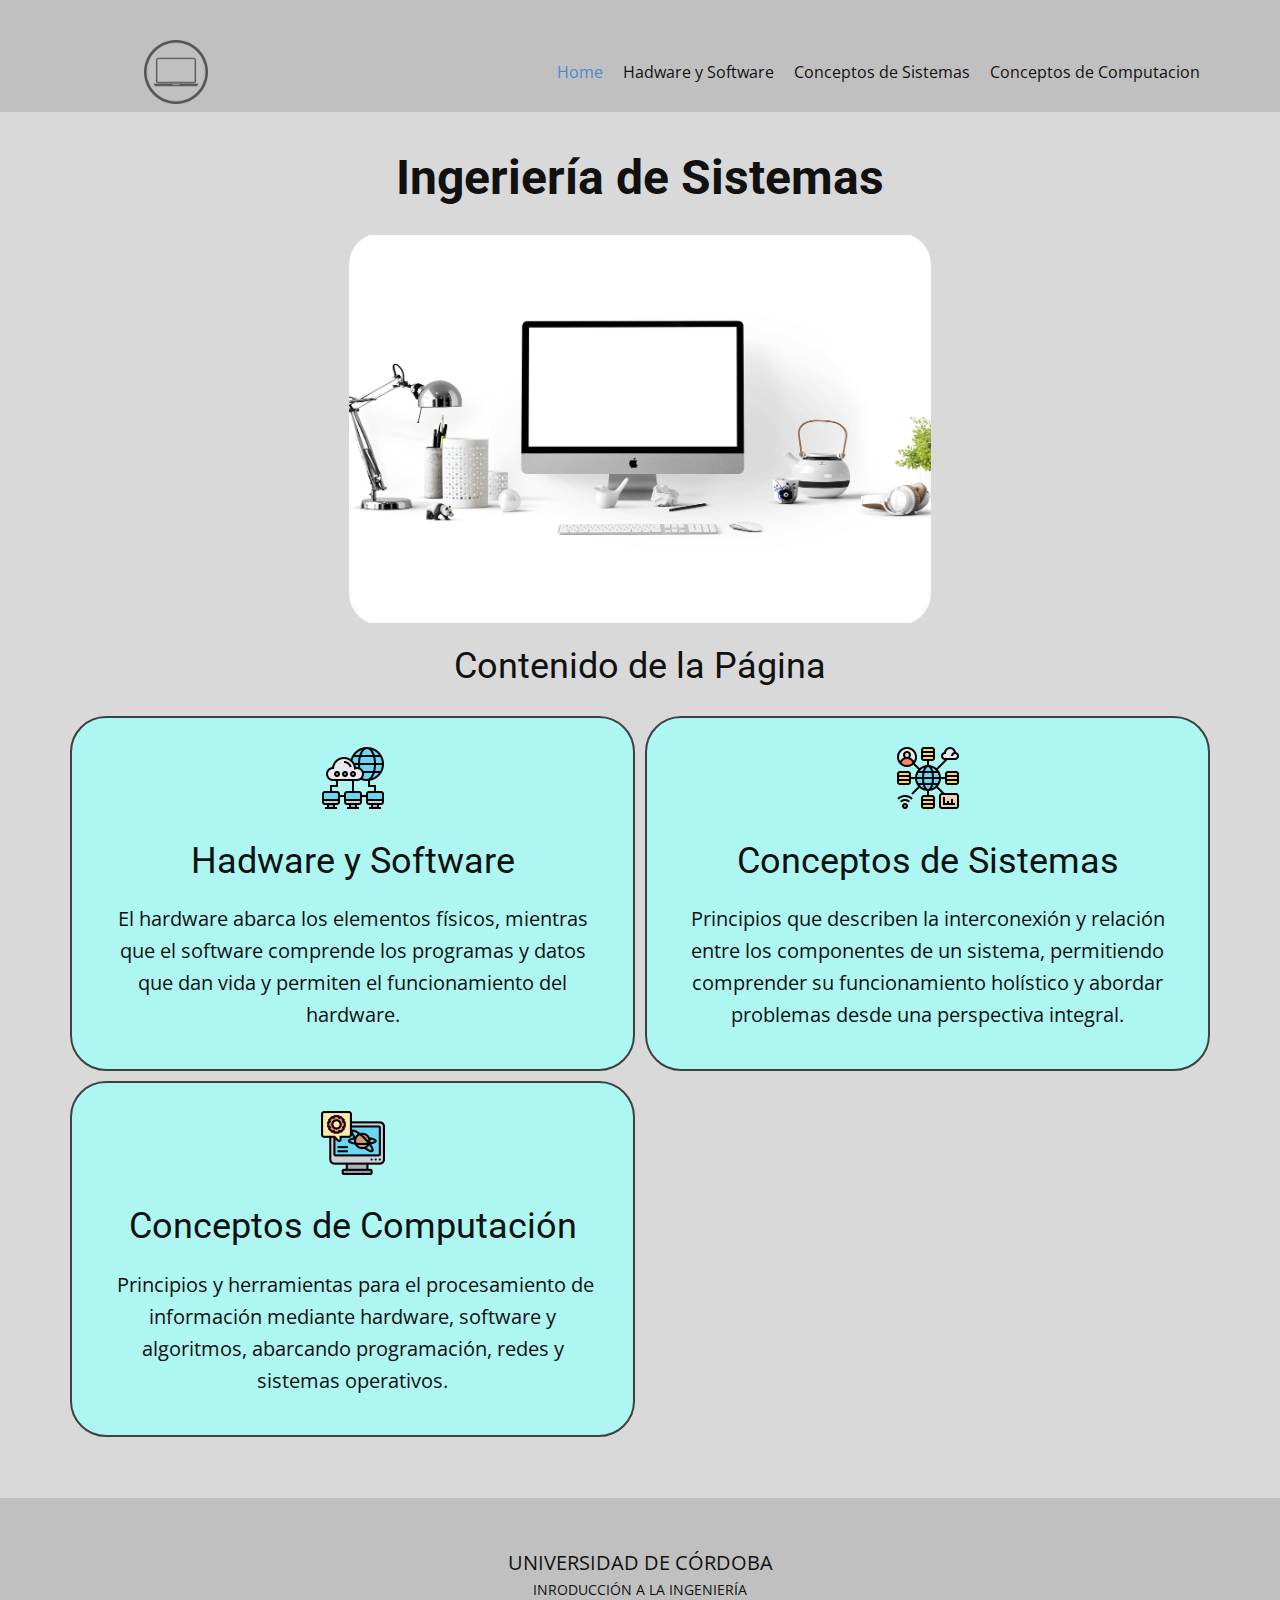
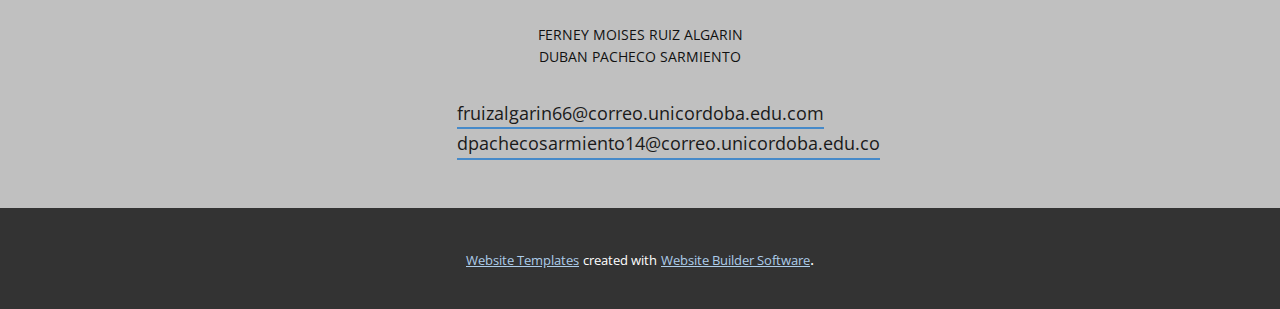
<file: index.html>
<!DOCTYPE html>
<html style="font-size: 16px;" lang="es"><head>
    <meta name="viewport" content="width=device-width, initial-scale=1.0">
    <meta charset="utf-8">
    <meta name="keywords" content="INGENIERÍA DE SISTEMAS​, ¿​QUIÉN SOY?">
    <meta name="description" content="">
    <title>Home</title>
    <link rel="stylesheet" href="nicepage.css" media="screen">
<link rel="stylesheet" href="Home.css" media="screen">
    <script class="u-script" type="text/javascript" src="jquery.js" defer=""></script>
    <script class="u-script" type="text/javascript" src="nicepage.js" defer=""></script>
    <meta name="generator" content="Nicepage 5.12.7, nicepage.com">
    <link id="u-theme-google-font" rel="stylesheet" href="https://fonts.googleapis.com/css?family=Roboto:100,100i,300,300i,400,400i,500,500i,700,700i,900,900i|Open+Sans:300,300i,400,400i,500,500i,600,600i,700,700i,800,800i">
    
    
    <script type="application/ld+json">{
		"@context": "http://schema.org",
		"@type": "Organization",
		"name": "Site1",
		"logo": "images/38e417839bd806e4fab20e8009f6246fd6fcb8964dd69617d11f437ef809462e907e6293f3dfc20b4745581fed3a6b34ce13542bb3f9b9eada943e_1280.png"
}</script>
    <meta name="theme-color" content="#478ac9">
    <meta property="og:title" content="Home">
    <meta property="og:description" content="">
    <meta property="og:type" content="website">
  <meta data-intl-tel-input-cdn-path="intlTelInput/"></head>
  <body data-home-page="Home.html" data-home-page-title="Home" class="u-body u-xl-mode" data-lang="es"><header class="u-clearfix u-grey-25 u-header u-header" id="sec-e2c3"><div class="u-clearfix u-sheet u-sheet-1">
        <a href="https://nicepage.com" class="u-image u-logo u-image-1" data-image-width="1280" data-image-height="1280">
          <img src="images/38e417839bd806e4fab20e8009f6246fd6fcb8964dd69617d11f437ef809462e907e6293f3dfc20b4745581fed3a6b34ce13542bb3f9b9eada943e_1280.png" class="u-logo-image u-logo-image-1">
        </a>
        <nav class="u-menu u-menu-one-level u-offcanvas u-menu-1">
          <div class="menu-collapse" style="font-size: 1rem; letter-spacing: 0px;">
            <a class="u-button-style u-custom-left-right-menu-spacing u-custom-padding-bottom u-custom-top-bottom-menu-spacing u-nav-link u-text-active-palette-1-base u-text-hover-palette-2-base" href="#">
              <svg class="u-svg-link" viewBox="0 0 24 24"><use xmlns:xlink="http://www.w3.org/1999/xlink" xlink:href="#menu-hamburger"></use></svg>
              <svg class="u-svg-content" version="1.1" id="menu-hamburger" viewBox="0 0 16 16" x="0px" y="0px" xmlns:xlink="http://www.w3.org/1999/xlink" xmlns="http://www.w3.org/2000/svg"><g><rect y="1" width="16" height="2"></rect><rect y="7" width="16" height="2"></rect><rect y="13" width="16" height="2"></rect>
</g></svg>
            </a>
          </div>
          <div class="u-custom-menu u-nav-container">
            <ul class="u-nav u-unstyled u-nav-1"><li class="u-nav-item"><a class="u-button-style u-nav-link u-text-active-palette-1-base u-text-hover-palette-2-base" href="Home.html" style="padding: 10px;">Home</a>
</li><li class="u-nav-item"><a class="u-button-style u-nav-link u-text-active-palette-1-base u-text-hover-palette-2-base" href="Hadware-y-Software.html" style="padding: 10px;">Hadware y Software</a>
</li><li class="u-nav-item"><a class="u-button-style u-nav-link u-text-active-palette-1-base u-text-hover-palette-2-base" href="Conceptos-de-Sistemas.html" style="padding: 10px;">Conceptos de Sistemas</a>
</li><li class="u-nav-item"><a class="u-button-style u-nav-link u-text-active-palette-1-base u-text-hover-palette-2-base" href="Conceptos-de-Computacion.html" style="padding: 10px;">Conceptos de Computacion</a>
</li></ul>
          </div>
          <div class="u-custom-menu u-nav-container-collapse">
            <div class="u-black u-container-style u-inner-container-layout u-opacity u-opacity-95 u-sidenav">
              <div class="u-inner-container-layout u-sidenav-overflow">
                <div class="u-menu-close"></div>
                <ul class="u-align-center u-nav u-popupmenu-items u-unstyled u-nav-2"><li class="u-nav-item"><a class="u-button-style u-nav-link" href="Home.html">Home</a>
</li><li class="u-nav-item"><a class="u-button-style u-nav-link" href="Hadware-y-Software.html">Hadware y Software</a>
</li><li class="u-nav-item"><a class="u-button-style u-nav-link" href="Conceptos-de-Sistemas.html">Conceptos de Sistemas</a>
</li><li class="u-nav-item"><a class="u-button-style u-nav-link" href="Conceptos-de-Computacion.html">Conceptos de Computacion</a>
</li></ul>
              </div>
            </div>
            <div class="u-black u-menu-overlay u-opacity u-opacity-70"></div>
          </div>
        </nav>
      </div></header>
    <section class="u-clearfix u-grey-15 u-section-1" id="sec-5778">
      <div class="u-clearfix u-sheet u-sheet-1">
        <h2 class="u-align-center u-text u-text-default u-text-1">Ingeriería de Sistemas<br>
        </h2>
        <img class="u-image u-image-contain u-image-round u-radius-32 u-image-1" src="images/dc9ba1c23af188a2bc496c475fc50c72bb2655c8ad54c525cbd11959fd0541ba5af6c734f93de164f93e590ef78383097f86381ef6da23aa2f8fbd_1280.jpg" alt="" data-image-width="1280" data-image-height="853">
        <h3 class="u-align-center u-text u-text-2">Contenido de la Página </h3>
        <div class="u-expanded-width u-list u-list-1">
          <div class="u-repeater u-repeater-1">
            <div class="u-align-center u-border-2 u-border-grey-75 u-container-style u-list-item u-palette-4-light-2 u-radius-36 u-repeater-item u-shape-round u-list-item-1">
              <div class="u-container-layout u-similar-container u-container-layout-1"><span class="u-file-icon u-icon u-icon-1" data-href="Hadware-y-Software.html"><img src="images/3598209.png" alt=""></span>
                <h3 class="u-text u-text-default u-text-3">Hadware y Software</h3>
                <p class="u-text u-text-4"> El hardware abarca los elementos físicos, mientras que el software comprende los programas y datos que dan vida y permiten el funcionamiento del hardware.</p>
              </div>
            </div>
            <div class="u-align-center u-border-2 u-border-grey-75 u-container-style u-list-item u-palette-4-light-2 u-radius-36 u-repeater-item u-shape-round u-list-item-2">
              <div class="u-container-layout u-similar-container u-container-layout-2"><span class="u-file-icon u-icon u-icon-2" data-href="Conceptos-de-Sistemas.html"><img src="images/2245284.png" alt=""></span>
                <h3 class="u-text u-text-default u-text-5">Conceptos de Sistemas</h3>
                <p class="u-text u-text-6"> Principios que describen la interconexión y relación entre los componentes de un sistema, permitiendo comprender su funcionamiento holístico y abordar problemas desde una perspectiva integral.</p>
              </div>
            </div>
            <div class="u-align-center u-border-2 u-border-grey-75 u-container-style u-list-item u-palette-4-light-2 u-radius-36 u-repeater-item u-shape-round u-list-item-3">
              <div class="u-container-layout u-similar-container u-container-layout-3"><span class="u-file-icon u-icon u-icon-3" data-href="Conceptos-de-Computacion.html"><img src="images/4025644.png" alt=""></span>
                <h3 class="u-text u-text-default u-text-7">Conceptos de Computación</h3>
                <p class="u-text u-text-8">&nbsp;Principios y herramientas para el procesamiento de información mediante hardware, software y algoritmos, abarcando programación, redes y sistemas operativos.</p>
              </div>
            </div>
          </div>
        </div>
        <div class="u-repeater u-repeater-2">
          <div class="u-align-center u-container-style u-list-item u-repeater-item">
            <div class="u-container-layout u-similar-container u-container-layout-4"></div>
          </div>
          <div class="u-align-center u-container-style u-list-item u-repeater-item">
            <div class="u-container-layout u-similar-container u-valign-top u-container-layout-5"></div>
          </div>
          <div class="hidden u-align-center u-container-style u-list-item u-repeater-item">
            <div class="u-container-layout u-similar-container u-valign-top u-container-layout-6"></div>
          </div>
          <div class="hidden u-align-center u-container-style u-list-item u-repeater-item">
            <div class="u-container-layout u-similar-container u-valign-top u-container-layout-7"></div>
          </div>
        </div>
      </div>
    </section>
    
    
    <footer class="u-align-center u-clearfix u-footer u-grey-25 u-footer" id="sec-fa12"><div class="u-clearfix u-sheet u-sheet-1">
        <p class="u-align-center u-small-text u-text u-text-variant u-text-1">
          <span style="font-size: 1.25rem;">UNIVERSIDAD DE CÓRDOBA</span>
          <br>INRODUCCIÓN A LA INGENIERÍA<br>
          <br>FERNEY MOISES RUIZ ALGARIN<br>DUBAN PACHECO SARMIENTO
        </p>
        <a href="mailto:fruizalgarin66@correo.unicordoba.edu.com?subject=Cordial%20Saludo" class="u-active-none u-border-2 u-border-no-left u-border-no-right u-border-no-top u-border-palette-1-base u-bottom-left-radius-0 u-bottom-right-radius-0 u-btn u-btn-rectangle u-button-style u-hover-none u-none u-radius-0 u-text-grey-90 u-top-left-radius-0 u-top-right-radius-0 u-btn-1">fruizalgarin66@correo.unicordoba.edu.com</a>
        <a href="mailto:dpachecosarmiento14@correo.unicordoba.edu.co?subject=Cordial%20Saludo" class="u-active-none u-border-2 u-border-no-left u-border-no-right u-border-no-top u-border-palette-1-base u-bottom-left-radius-0 u-bottom-right-radius-0 u-btn u-btn-rectangle u-button-style u-hover-none u-none u-radius-0 u-text-grey-90 u-top-left-radius-0 u-top-right-radius-0 u-btn-2">dpachecosarmiento14@correo.unicordoba.edu.co</a>
      </div></footer>
    <section class="u-backlink u-clearfix u-grey-80">
      <a class="u-link" href="https://nicepage.com/website-templates" target="_blank">
        <span>Website Templates</span>
      </a>
      <p class="u-text">
        <span>created with</span>
      </p>
      <a class="u-link" href="" target="_blank">
        <span>Website Builder Software</span>
      </a>. 
    </section>
  
</body></html>
</file>
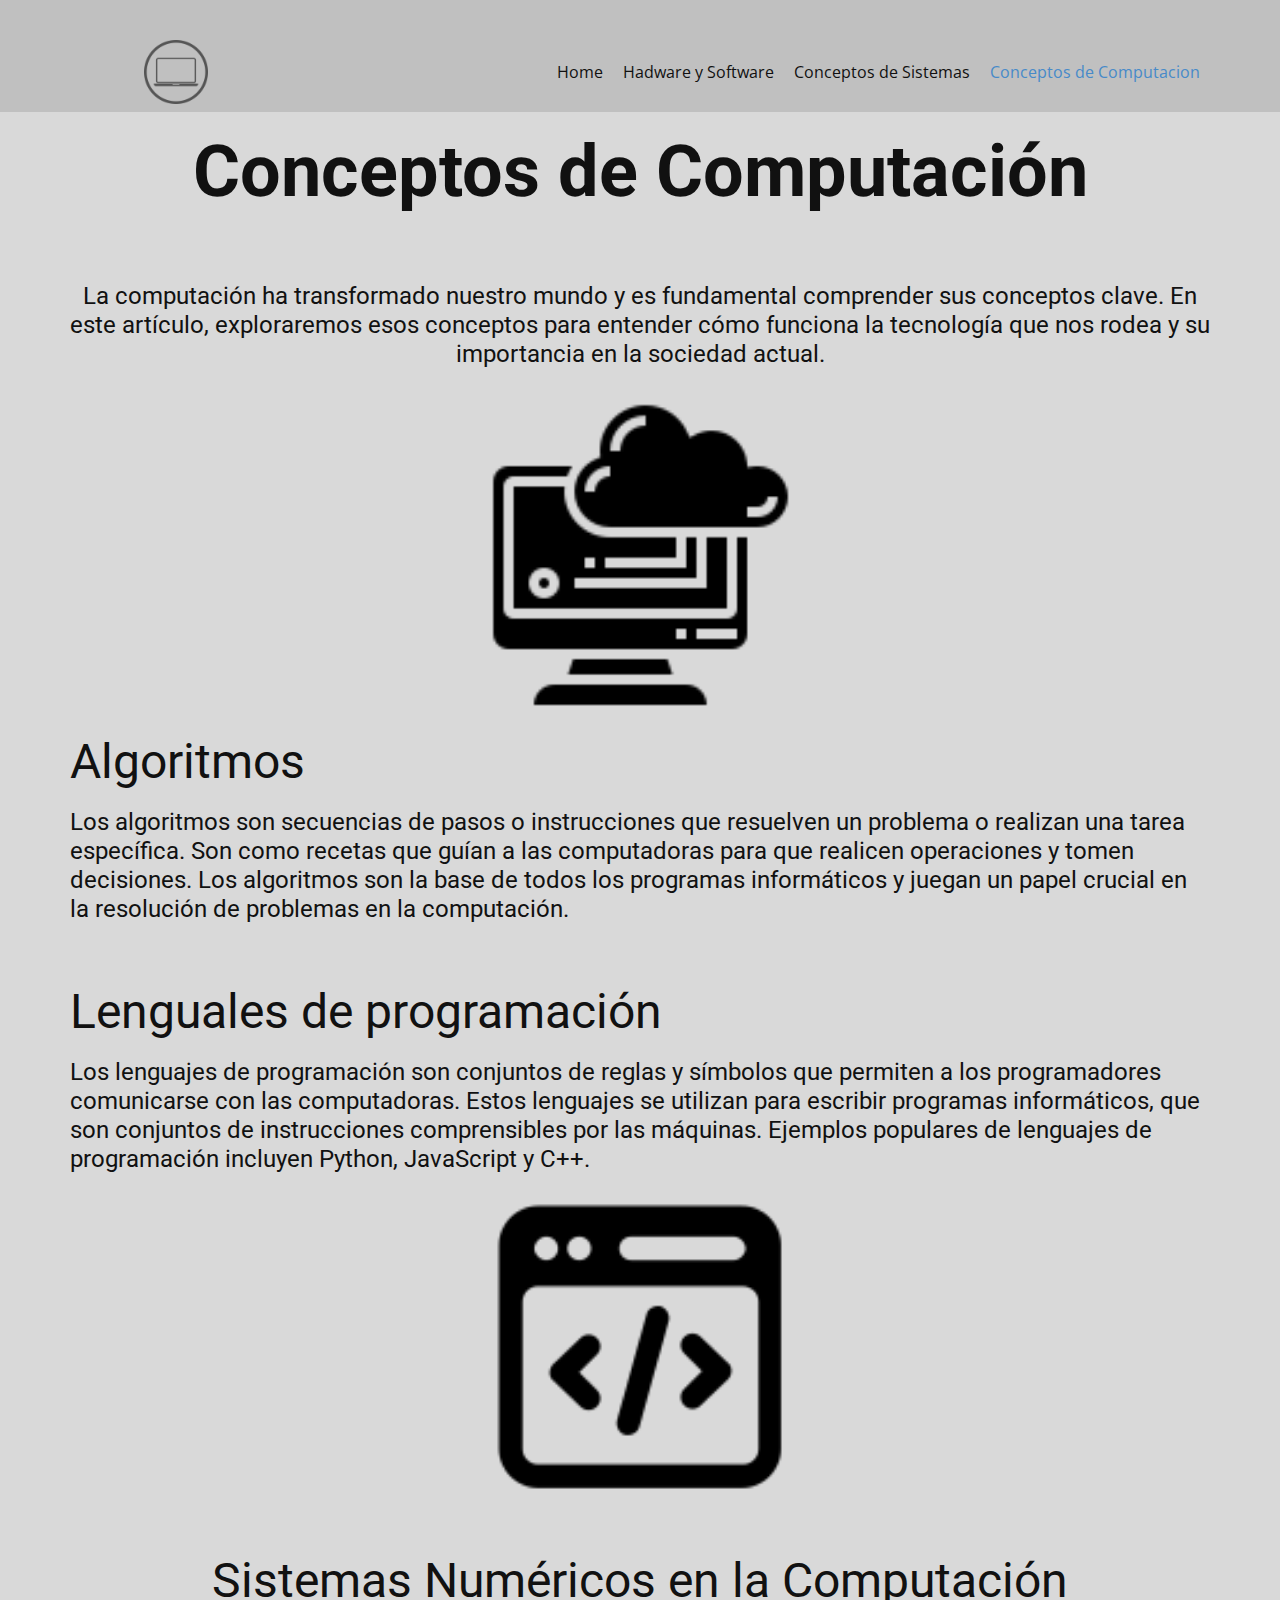
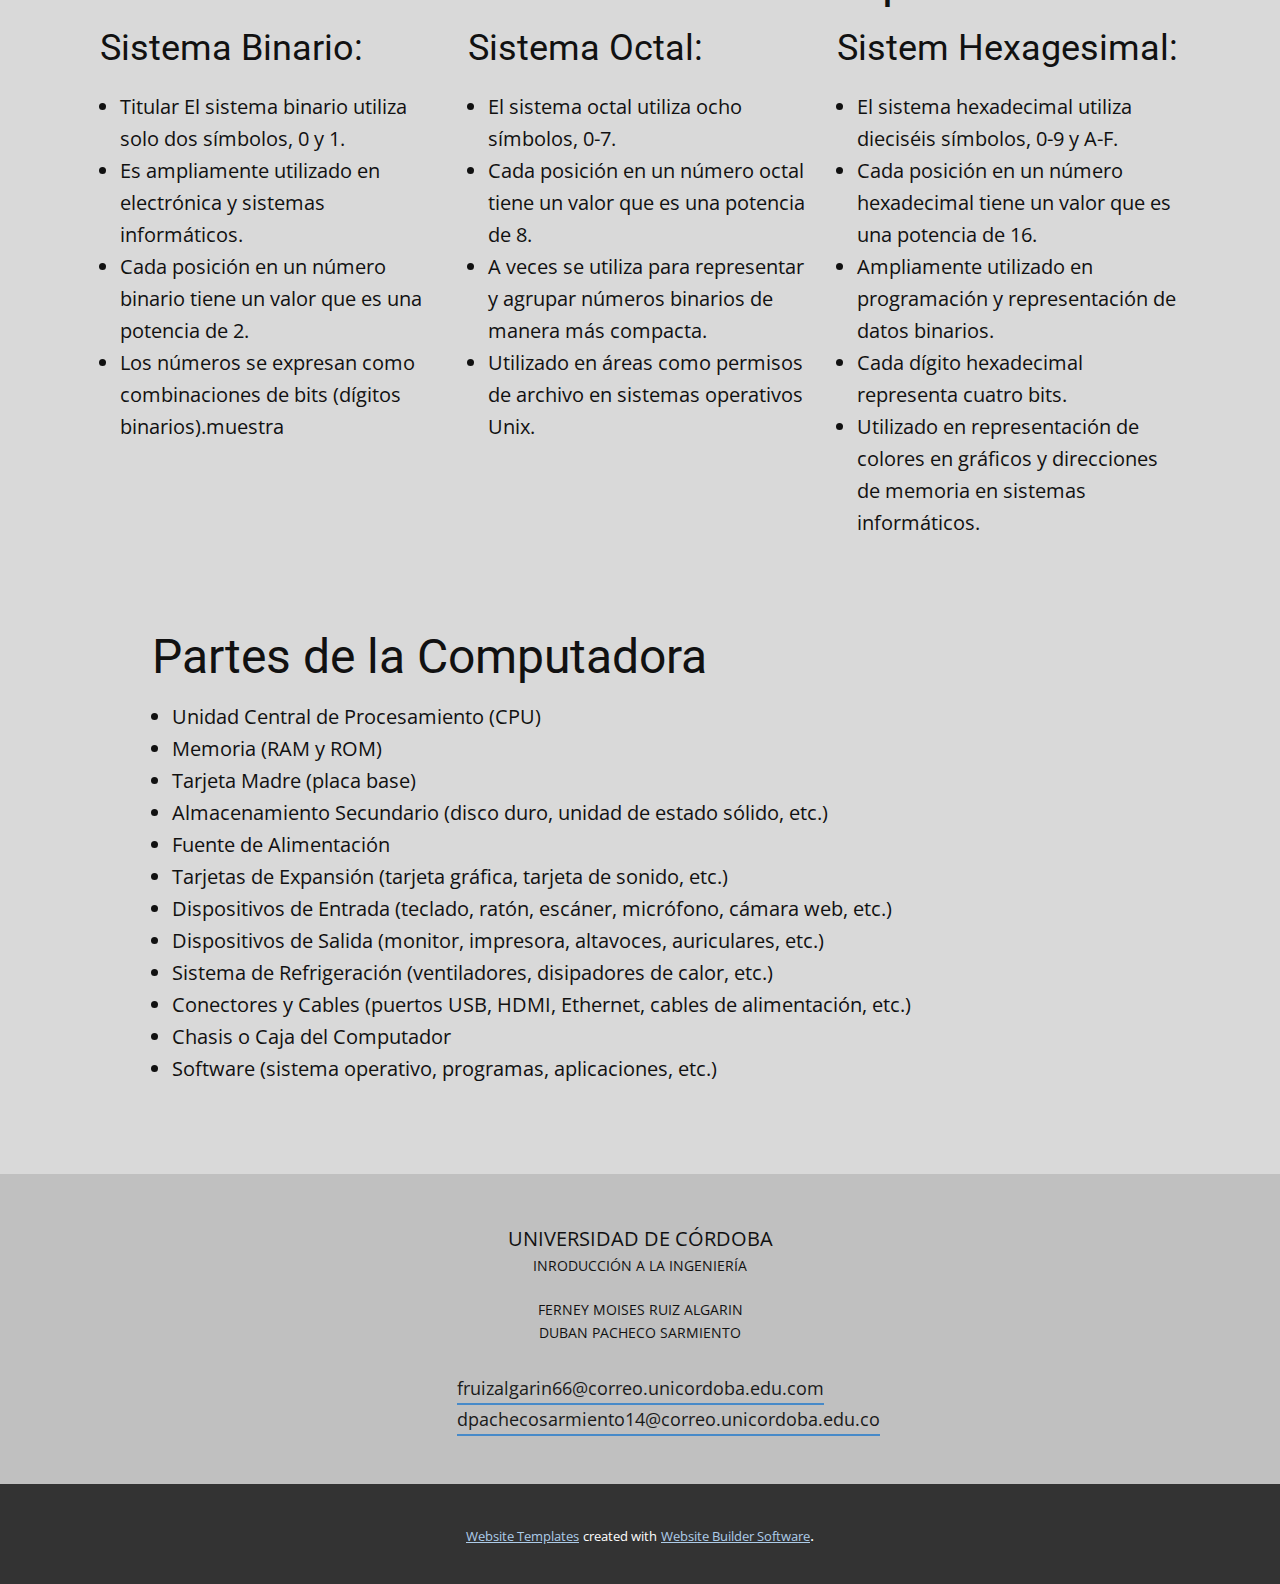
<file: Conceptos-de-Computacion.html>
<!DOCTYPE html>
<html style="font-size: 16px;" lang="es"><head>
    <meta name="viewport" content="width=device-width, initial-scale=1.0">
    <meta charset="utf-8">
    <meta name="keywords" content="">
    <meta name="description" content="">
    <title>Conceptos de Computacion</title>
    <link rel="stylesheet" href="nicepage.css" media="screen">
<link rel="stylesheet" href="Conceptos-de-Computacion.css" media="screen">
    <script class="u-script" type="text/javascript" src="jquery.js" defer=""></script>
    <script class="u-script" type="text/javascript" src="nicepage.js" defer=""></script>
    <meta name="generator" content="Nicepage 5.12.7, nicepage.com">
    <link id="u-theme-google-font" rel="stylesheet" href="https://fonts.googleapis.com/css?family=Roboto:100,100i,300,300i,400,400i,500,500i,700,700i,900,900i|Open+Sans:300,300i,400,400i,500,500i,600,600i,700,700i,800,800i">
    
    
    
    <script type="application/ld+json">{
		"@context": "http://schema.org",
		"@type": "Organization",
		"name": "Site1",
		"logo": "images/38e417839bd806e4fab20e8009f6246fd6fcb8964dd69617d11f437ef809462e907e6293f3dfc20b4745581fed3a6b34ce13542bb3f9b9eada943e_1280.png"
}</script>
    <meta name="theme-color" content="#478ac9">
    <meta property="og:title" content="Conceptos de Computacion">
    <meta property="og:description" content="">
    <meta property="og:type" content="website">
  <meta data-intl-tel-input-cdn-path="intlTelInput/"></head>
  <body class="u-body u-palette-1-base u-xl-mode" data-lang="es"><header class="u-clearfix u-grey-25 u-header u-header" id="sec-e2c3"><div class="u-clearfix u-sheet u-sheet-1">
        <a href="https://nicepage.com" class="u-image u-logo u-image-1" data-image-width="1280" data-image-height="1280">
          <img src="images/38e417839bd806e4fab20e8009f6246fd6fcb8964dd69617d11f437ef809462e907e6293f3dfc20b4745581fed3a6b34ce13542bb3f9b9eada943e_1280.png" class="u-logo-image u-logo-image-1">
        </a>
        <nav class="u-menu u-menu-one-level u-offcanvas u-menu-1">
          <div class="menu-collapse" style="font-size: 1rem; letter-spacing: 0px;">
            <a class="u-button-style u-custom-left-right-menu-spacing u-custom-padding-bottom u-custom-top-bottom-menu-spacing u-nav-link u-text-active-palette-1-base u-text-hover-palette-2-base" href="#">
              <svg class="u-svg-link" viewBox="0 0 24 24"><use xmlns:xlink="http://www.w3.org/1999/xlink" xlink:href="#menu-hamburger"></use></svg>
              <svg class="u-svg-content" version="1.1" id="menu-hamburger" viewBox="0 0 16 16" x="0px" y="0px" xmlns:xlink="http://www.w3.org/1999/xlink" xmlns="http://www.w3.org/2000/svg"><g><rect y="1" width="16" height="2"></rect><rect y="7" width="16" height="2"></rect><rect y="13" width="16" height="2"></rect>
</g></svg>
            </a>
          </div>
          <div class="u-custom-menu u-nav-container">
            <ul class="u-nav u-unstyled u-nav-1"><li class="u-nav-item"><a class="u-button-style u-nav-link u-text-active-palette-1-base u-text-hover-palette-2-base" href="Home.html" style="padding: 10px;">Home</a>
</li><li class="u-nav-item"><a class="u-button-style u-nav-link u-text-active-palette-1-base u-text-hover-palette-2-base" href="Hadware-y-Software.html" style="padding: 10px;">Hadware y Software</a>
</li><li class="u-nav-item"><a class="u-button-style u-nav-link u-text-active-palette-1-base u-text-hover-palette-2-base" href="Conceptos-de-Sistemas.html" style="padding: 10px;">Conceptos de Sistemas</a>
</li><li class="u-nav-item"><a class="u-button-style u-nav-link u-text-active-palette-1-base u-text-hover-palette-2-base" href="Conceptos-de-Computacion.html" style="padding: 10px;">Conceptos de Computacion</a>
</li></ul>
          </div>
          <div class="u-custom-menu u-nav-container-collapse">
            <div class="u-black u-container-style u-inner-container-layout u-opacity u-opacity-95 u-sidenav">
              <div class="u-inner-container-layout u-sidenav-overflow">
                <div class="u-menu-close"></div>
                <ul class="u-align-center u-nav u-popupmenu-items u-unstyled u-nav-2"><li class="u-nav-item"><a class="u-button-style u-nav-link" href="Home.html">Home</a>
</li><li class="u-nav-item"><a class="u-button-style u-nav-link" href="Hadware-y-Software.html">Hadware y Software</a>
</li><li class="u-nav-item"><a class="u-button-style u-nav-link" href="Conceptos-de-Sistemas.html">Conceptos de Sistemas</a>
</li><li class="u-nav-item"><a class="u-button-style u-nav-link" href="Conceptos-de-Computacion.html">Conceptos de Computacion</a>
</li></ul>
              </div>
            </div>
            <div class="u-black u-menu-overlay u-opacity u-opacity-70"></div>
          </div>
        </nav>
      </div></header>
    <section class="u-clearfix u-grey-15 u-section-1" id="sec-ade1">
      <div class="u-clearfix u-sheet u-sheet-1">
        <h1 class="u-align-center u-text u-text-default u-text-1">Conceptos de Computación</h1>
        <h4 class="u-align-center u-text u-text-2"> La computación ha transformado nuestro mundo y es fundamental comprender sus conceptos clave. En este artículo, exploraremos esos conceptos para entender cómo funciona la tecnología que nos rodea y su importancia en la sociedad actual.</h4><span class="u-file-icon u-icon u-icon-1"><img src="images/2857350.png" alt=""></span>
        <h2 class="u-align-left u-text u-text-3">Algoritmos</h2>
        <h4 class="u-align-left u-text u-text-default u-text-4">Los algoritmos son secuencias de pasos o instrucciones que resuelven un problema o realizan una tarea específica. Son como recetas que guían a las computadoras para que realicen operaciones y tomen decisiones. Los algoritmos son la base de todos los programas informáticos y juegan un papel crucial en la resolución de problemas en la computación.</h4>
        <h2 class="u-align-left u-text u-text-5">Lenguales de programación</h2>
        <h4 class="u-align-left u-text u-text-default u-text-6">Los lenguajes de programación son conjuntos de reglas y símbolos que permiten a los programadores comunicarse con las computadoras. Estos lenguajes se utilizan para escribir programas informáticos, que son conjuntos de instrucciones comprensibles por las máquinas. Ejemplos populares de lenguajes de programación incluyen Python, JavaScript y C++.</h4><span class="u-file-icon u-icon u-icon-2"><img src="images/3934021.png" alt=""></span>
        <h2 class="u-align-center u-text u-text-7">Sistemas Numéricos en la Computación</h2>
        <div class="u-list u-list-1">
          <div class="u-repeater u-repeater-1">
            <div class="u-container-style u-list-item u-repeater-item">
              <div class="u-container-layout u-similar-container u-container-layout-1">
                <h3 class="u-align-center u-custom-item u-text u-text-default u-text-8">Sistema Binario:</h3>
                <ul class="u-align-left u-text u-text-default u-text-9">
                  <li>Titular ​El sistema binario utiliza solo dos símbolos, 0 y 1.</li>
                  <li>Es ampliamente utilizado en electrónica y sistemas informáticos.</li>
                  <li>Cada posición en un número binario tiene un valor que es una potencia de 2.</li>
                  <li>Los números se expresan como combinaciones de bits (dígitos binarios).muestra</li>
                </ul>
              </div>
            </div>
            <div class="u-container-style u-list-item u-repeater-item">
              <div class="u-container-layout u-similar-container u-container-layout-2">
                <h3 class="u-align-center u-custom-item u-text u-text-default u-text-10">Sistema Octal:</h3>
                <ul class="u-align-left u-text u-text-default u-text-11">
                  <li> El sistema octal utiliza ocho símbolos, 0-7.</li>
                  <li>Cada posición en un número octal tiene un valor que es una potencia de 8.</li>
                  <li>A veces se utiliza para representar y agrupar números binarios de manera más compacta.</li>
                  <li>Utilizado en áreas como permisos de archivo en sistemas operativos Unix.</li>
                </ul>
              </div>
            </div>
            <div class="u-container-style u-list-item u-repeater-item">
              <div class="u-container-layout u-similar-container u-container-layout-3">
                <h3 class="u-align-center u-custom-item u-text u-text-default u-text-12">Sistem Hexagesimal:</h3>
                <ul class="u-align-left u-text u-text-default u-text-13">
                  <li> El sistema hexadecimal utiliza dieciséis símbolos, 0-9 y A-F.</li>
                  <li>Cada posición en un número hexadecimal tiene un valor que es una potencia de 16.</li>
                  <li>Ampliamente utilizado en programación y representación de datos binarios.</li>
                  <li>Cada dígito hexadecimal representa cuatro bits.</li>
                  <li>Utilizado en representación de colores en gráficos y direcciones de memoria en sistemas informáticos.</li>
                </ul>
              </div>
            </div>
          </div>
        </div>
      </div>
    </section>
    <section class="u-clearfix u-grey-15 u-section-2" id="sec-c46d">
      <div class="u-clearfix u-sheet u-sheet-1">
        <h2 class="u-text u-text-default u-text-1">Partes de la Computadora</h2>
        <ul class="u-text u-text-default u-text-2">
          <li>Unidad Central de Procesamiento (CPU)</li>
          <li>Memoria (RAM y ROM)</li>
          <li>Tarjeta Madre (placa base)</li>
          <li>Almacenamiento Secundario (disco duro, unidad de estado sólido, etc.)</li>
          <li>Fuente de Alimentación</li>
          <li>Tarjetas de Expansión (tarjeta gráfica, tarjeta de sonido, etc.)</li>
          <li>Dispositivos de Entrada (teclado, ratón, escáner, micrófono, cámara web, etc.)</li>
          <li>Dispositivos de Salida (monitor, impresora, altavoces, auriculares, etc.)</li>
          <li>Sistema de Refrigeración (ventiladores, disipadores de calor, etc.)</li>
          <li>Conectores y Cables (puertos USB, HDMI, Ethernet, cables de alimentación, etc.)</li>
          <li>Chasis o Caja del Computador</li>
          <li>Software (sistema operativo, programas, aplicaciones, etc.)</li>
        </ul>
      </div>
    </section>
    
    
    <footer class="u-align-center u-clearfix u-footer u-grey-25 u-footer" id="sec-fa12"><div class="u-clearfix u-sheet u-sheet-1">
        <p class="u-align-center u-small-text u-text u-text-variant u-text-1">
          <span style="font-size: 1.25rem;">UNIVERSIDAD DE CÓRDOBA</span>
          <br>INRODUCCIÓN A LA INGENIERÍA<br>
          <br>FERNEY MOISES RUIZ ALGARIN<br>DUBAN PACHECO SARMIENTO
        </p>
        <a href="mailto:fruizalgarin66@correo.unicordoba.edu.com?subject=Cordial%20Saludo" class="u-active-none u-border-2 u-border-no-left u-border-no-right u-border-no-top u-border-palette-1-base u-bottom-left-radius-0 u-bottom-right-radius-0 u-btn u-btn-rectangle u-button-style u-hover-none u-none u-radius-0 u-text-grey-90 u-top-left-radius-0 u-top-right-radius-0 u-btn-1">fruizalgarin66@correo.unicordoba.edu.com</a>
        <a href="mailto:dpachecosarmiento14@correo.unicordoba.edu.co?subject=Cordial%20Saludo" class="u-active-none u-border-2 u-border-no-left u-border-no-right u-border-no-top u-border-palette-1-base u-bottom-left-radius-0 u-bottom-right-radius-0 u-btn u-btn-rectangle u-button-style u-hover-none u-none u-radius-0 u-text-grey-90 u-top-left-radius-0 u-top-right-radius-0 u-btn-2">dpachecosarmiento14@correo.unicordoba.edu.co</a>
      </div></footer>
    <section class="u-backlink u-clearfix u-grey-80">
      <a class="u-link" href="https://nicepage.com/website-templates" target="_blank">
        <span>Website Templates</span>
      </a>
      <p class="u-text">
        <span>created with</span>
      </p>
      <a class="u-link" href="" target="_blank">
        <span>Website Builder Software</span>
      </a>. 
    </section>
  
</body></html>
</file>
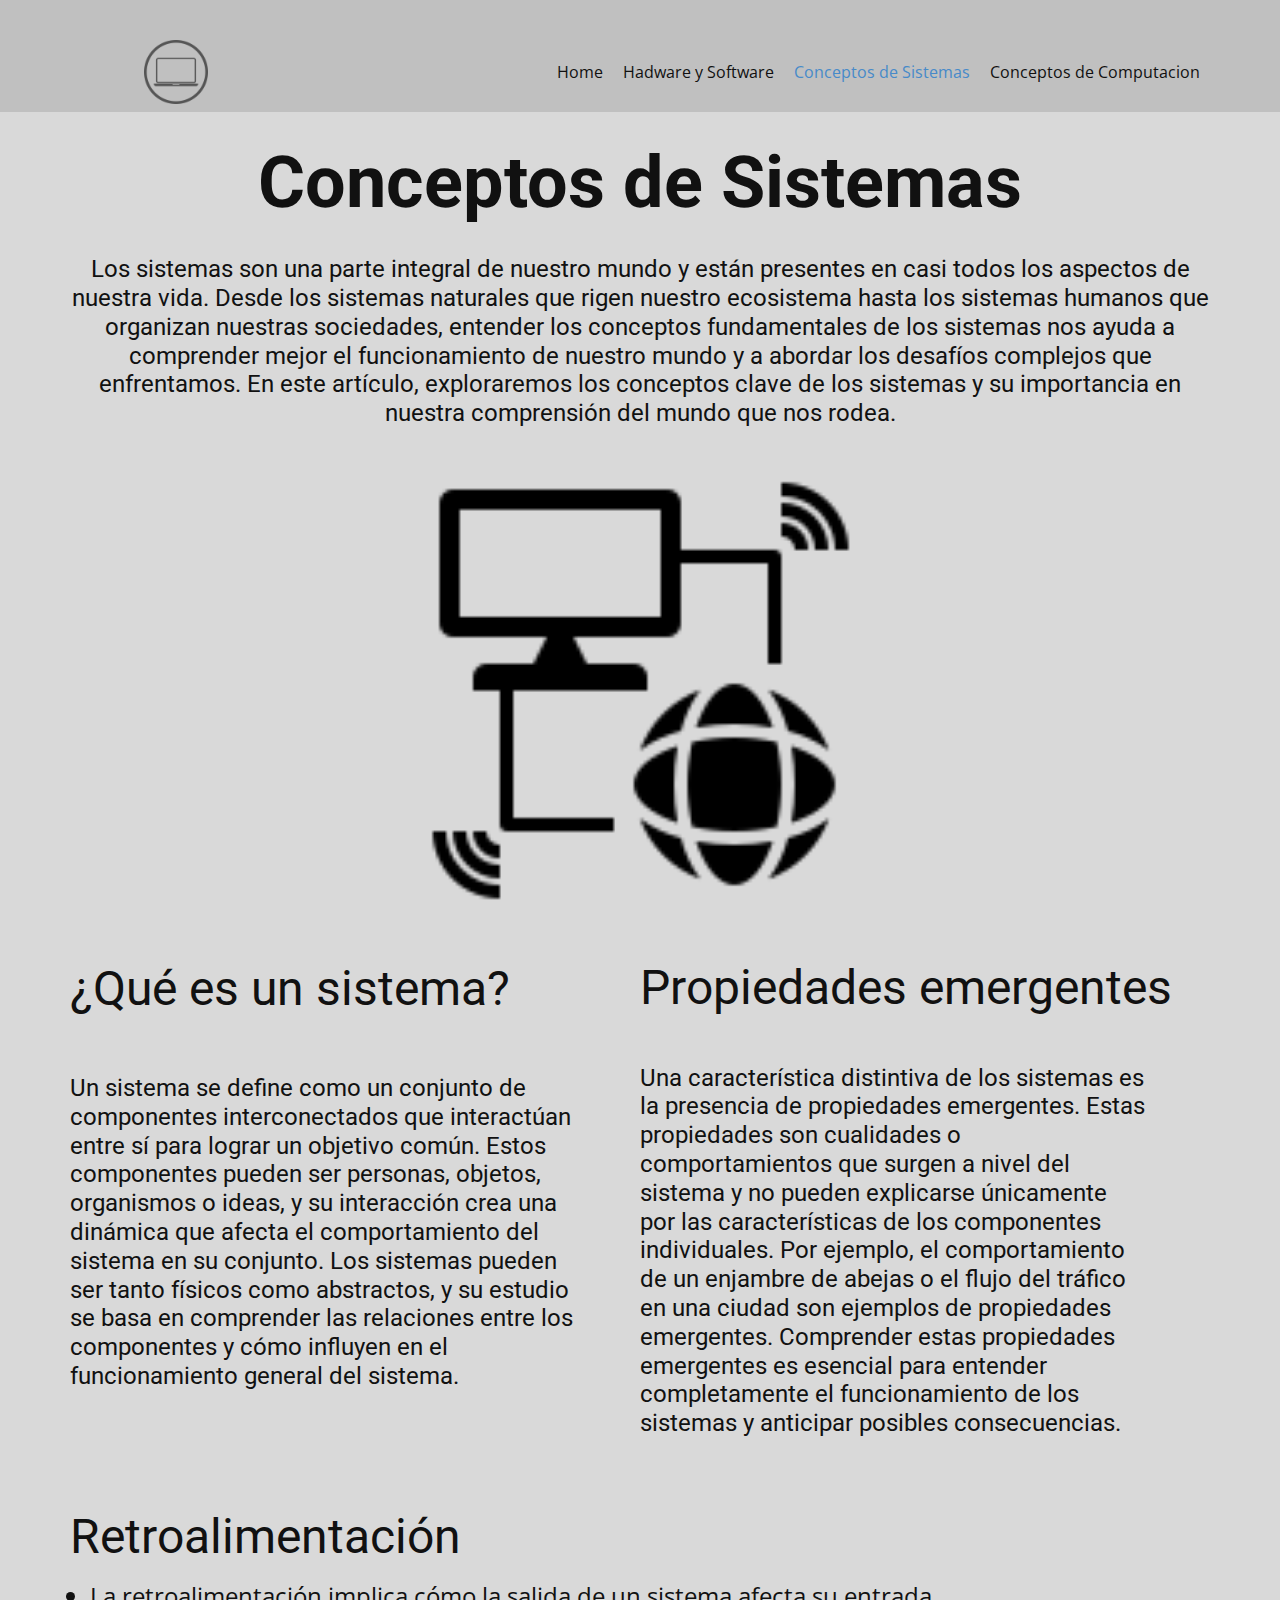
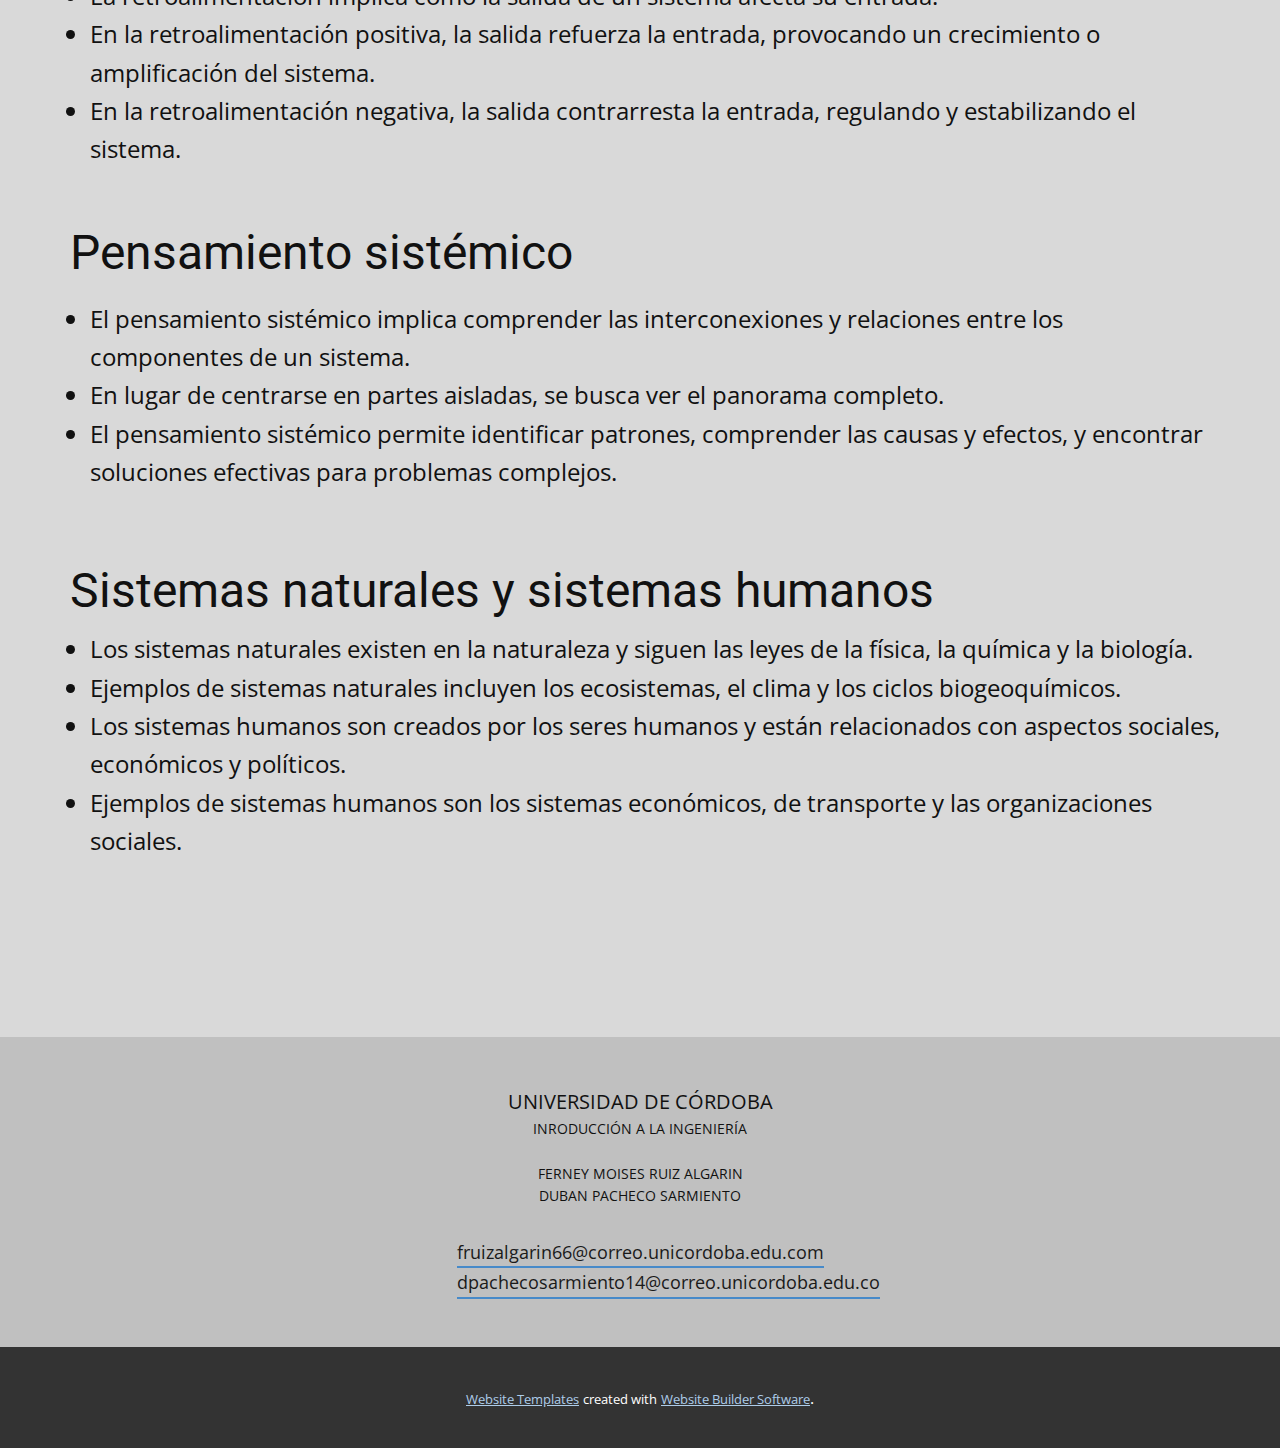
<file: Conceptos-de-Sistemas.html>
<!DOCTYPE html>
<html style="font-size: 16px;" lang="es"><head>
    <meta name="viewport" content="width=device-width, initial-scale=1.0">
    <meta charset="utf-8">
    <meta name="keywords" content="">
    <meta name="description" content="">
    <title>Conceptos de Sistemas</title>
    <link rel="stylesheet" href="nicepage.css" media="screen">
<link rel="stylesheet" href="Conceptos-de-Sistemas.css" media="screen">
    <script class="u-script" type="text/javascript" src="jquery.js" defer=""></script>
    <script class="u-script" type="text/javascript" src="nicepage.js" defer=""></script>
    <meta name="generator" content="Nicepage 5.12.7, nicepage.com">
    <link id="u-theme-google-font" rel="stylesheet" href="https://fonts.googleapis.com/css?family=Roboto:100,100i,300,300i,400,400i,500,500i,700,700i,900,900i|Open+Sans:300,300i,400,400i,500,500i,600,600i,700,700i,800,800i">
    
    
    
    <script type="application/ld+json">{
		"@context": "http://schema.org",
		"@type": "Organization",
		"name": "Site1",
		"logo": "images/38e417839bd806e4fab20e8009f6246fd6fcb8964dd69617d11f437ef809462e907e6293f3dfc20b4745581fed3a6b34ce13542bb3f9b9eada943e_1280.png"
}</script>
    <meta name="theme-color" content="#478ac9">
    <meta property="og:title" content="Conceptos de Sistemas">
    <meta property="og:description" content="">
    <meta property="og:type" content="website">
  <meta data-intl-tel-input-cdn-path="intlTelInput/"></head>
  <body class="u-body u-xl-mode" data-lang="es"><header class="u-clearfix u-grey-25 u-header u-header" id="sec-e2c3"><div class="u-clearfix u-sheet u-sheet-1">
        <a href="https://nicepage.com" class="u-image u-logo u-image-1" data-image-width="1280" data-image-height="1280">
          <img src="images/38e417839bd806e4fab20e8009f6246fd6fcb8964dd69617d11f437ef809462e907e6293f3dfc20b4745581fed3a6b34ce13542bb3f9b9eada943e_1280.png" class="u-logo-image u-logo-image-1">
        </a>
        <nav class="u-menu u-menu-one-level u-offcanvas u-menu-1">
          <div class="menu-collapse" style="font-size: 1rem; letter-spacing: 0px;">
            <a class="u-button-style u-custom-left-right-menu-spacing u-custom-padding-bottom u-custom-top-bottom-menu-spacing u-nav-link u-text-active-palette-1-base u-text-hover-palette-2-base" href="#">
              <svg class="u-svg-link" viewBox="0 0 24 24"><use xmlns:xlink="http://www.w3.org/1999/xlink" xlink:href="#menu-hamburger"></use></svg>
              <svg class="u-svg-content" version="1.1" id="menu-hamburger" viewBox="0 0 16 16" x="0px" y="0px" xmlns:xlink="http://www.w3.org/1999/xlink" xmlns="http://www.w3.org/2000/svg"><g><rect y="1" width="16" height="2"></rect><rect y="7" width="16" height="2"></rect><rect y="13" width="16" height="2"></rect>
</g></svg>
            </a>
          </div>
          <div class="u-custom-menu u-nav-container">
            <ul class="u-nav u-unstyled u-nav-1"><li class="u-nav-item"><a class="u-button-style u-nav-link u-text-active-palette-1-base u-text-hover-palette-2-base" href="Home.html" style="padding: 10px;">Home</a>
</li><li class="u-nav-item"><a class="u-button-style u-nav-link u-text-active-palette-1-base u-text-hover-palette-2-base" href="Hadware-y-Software.html" style="padding: 10px;">Hadware y Software</a>
</li><li class="u-nav-item"><a class="u-button-style u-nav-link u-text-active-palette-1-base u-text-hover-palette-2-base" href="Conceptos-de-Sistemas.html" style="padding: 10px;">Conceptos de Sistemas</a>
</li><li class="u-nav-item"><a class="u-button-style u-nav-link u-text-active-palette-1-base u-text-hover-palette-2-base" href="Conceptos-de-Computacion.html" style="padding: 10px;">Conceptos de Computacion</a>
</li></ul>
          </div>
          <div class="u-custom-menu u-nav-container-collapse">
            <div class="u-black u-container-style u-inner-container-layout u-opacity u-opacity-95 u-sidenav">
              <div class="u-inner-container-layout u-sidenav-overflow">
                <div class="u-menu-close"></div>
                <ul class="u-align-center u-nav u-popupmenu-items u-unstyled u-nav-2"><li class="u-nav-item"><a class="u-button-style u-nav-link" href="Home.html">Home</a>
</li><li class="u-nav-item"><a class="u-button-style u-nav-link" href="Hadware-y-Software.html">Hadware y Software</a>
</li><li class="u-nav-item"><a class="u-button-style u-nav-link" href="Conceptos-de-Sistemas.html">Conceptos de Sistemas</a>
</li><li class="u-nav-item"><a class="u-button-style u-nav-link" href="Conceptos-de-Computacion.html">Conceptos de Computacion</a>
</li></ul>
              </div>
            </div>
            <div class="u-black u-menu-overlay u-opacity u-opacity-70"></div>
          </div>
        </nav>
      </div></header>
    <section class="u-clearfix u-grey-15 u-section-1" id="sec-0ad2">
      <div class="u-clearfix u-sheet u-sheet-1">
        <h1 class="u-align-center u-text u-text-default u-text-1">Conceptos de Sistemas</h1>
        <h5 class="u-align-center u-text u-text-default u-text-2"> Los sistemas son una parte integral de nuestro mundo y están presentes en casi todos los aspectos de nuestra vida. Desde los sistemas naturales que rigen nuestro ecosistema hasta los sistemas humanos que organizan nuestras sociedades, entender los conceptos fundamentales de los sistemas nos ayuda a comprender mejor el funcionamiento de nuestro mundo y a abordar los desafíos complejos que enfrentamos. En este artículo, exploraremos los conceptos clave de los sistemas y su importancia en nuestra comprensión del mundo que nos rodea. </h5><span class="u-file-icon u-icon u-icon-1"><img src="images/3581484.png" alt=""></span>
        <h2 class="u-align-left u-text u-text-3">Propiedades emergentes</h2>
        <h2 class="u-align-left u-text u-text-default u-text-4"> ¿Qué es un sistema?</h2>
        <h5 class="u-align-left u-text u-text-5"> Una característica distintiva de los sistemas es la presencia de propiedades emergentes. Estas propiedades son cualidades o comportamientos que surgen a nivel del sistema y no pueden explicarse únicamente por las características de los componentes individuales. Por ejemplo, el comportamiento de un enjambre de abejas o el flujo del tráfico en una ciudad son ejemplos de propiedades emergentes. Comprender estas propiedades emergentes es esencial para entender completamente el funcionamiento de los sistemas y anticipar posibles consecuencias.</h5>
        <h6 class="u-align-left u-text u-text-6"> Un sistema se define como un conjunto de componentes interconectados que interactúan entre sí para lograr un objetivo común. Estos componentes pueden ser personas, objetos, organismos o ideas, y su interacción crea una dinámica que afecta el comportamiento del sistema en su conjunto. Los sistemas pueden ser tanto físicos como abstractos, y su estudio se basa en comprender las relaciones entre los componentes y cómo influyen en el funcionamiento general del sistema.</h6>
      </div>
    </section>
    <section class="u-clearfix u-grey-15 u-section-2" id="sec-014a">
      <div class="u-clearfix u-sheet u-sheet-1">
        <h2 class="u-text u-text-default u-text-1">Retroalimentación</h2>
        <ul class="u-text u-text-default u-text-2">
          <li> La retroalimentación implica cómo la salida de un sistema afecta su entrada.</li>
          <li>En la retroalimentación positiva, la salida refuerza la entrada, provocando un crecimiento o amplificación del sistema.</li>
          <li>En la retroalimentación negativa, la salida contrarresta la entrada, regulando y estabilizando el sistema.</li>
        </ul>
        <h2 class="u-text u-text-default u-text-3">Pensamiento sistémico</h2>
        <ul class="u-text u-text-default u-text-4">
          <li> El pensamiento sistémico implica comprender las interconexiones y relaciones entre los componentes de un sistema.</li>
          <li>En lugar de centrarse en partes aisladas, se busca ver el panorama completo.</li>
          <li>El pensamiento sistémico permite identificar patrones, comprender las causas y efectos, y encontrar soluciones efectivas para problemas complejos.</li>
        </ul>
        <h2 class="u-text u-text-default u-text-5"> Sistemas naturales y sistemas humanos</h2>
        <ul class="u-text u-text-default u-text-6">
          <li>Los sistemas naturales existen en la naturaleza y siguen las leyes de la física, la química y la biología.</li>
          <li>Ejemplos de sistemas naturales incluyen los ecosistemas, el clima y los ciclos biogeoquímicos.</li>
          <li>Los sistemas humanos son creados por los seres humanos y están relacionados con aspectos sociales, económicos y políticos.</li>
          <li>Ejemplos de sistemas humanos son los sistemas económicos, de transporte y las organizaciones sociales.</li>
        </ul>
      </div>
    </section>
    
    
    <footer class="u-align-center u-clearfix u-footer u-grey-25 u-footer" id="sec-fa12"><div class="u-clearfix u-sheet u-sheet-1">
        <p class="u-align-center u-small-text u-text u-text-variant u-text-1">
          <span style="font-size: 1.25rem;">UNIVERSIDAD DE CÓRDOBA</span>
          <br>INRODUCCIÓN A LA INGENIERÍA<br>
          <br>FERNEY MOISES RUIZ ALGARIN<br>DUBAN PACHECO SARMIENTO
        </p>
        <a href="mailto:fruizalgarin66@correo.unicordoba.edu.com?subject=Cordial%20Saludo" class="u-active-none u-border-2 u-border-no-left u-border-no-right u-border-no-top u-border-palette-1-base u-bottom-left-radius-0 u-bottom-right-radius-0 u-btn u-btn-rectangle u-button-style u-hover-none u-none u-radius-0 u-text-grey-90 u-top-left-radius-0 u-top-right-radius-0 u-btn-1">fruizalgarin66@correo.unicordoba.edu.com</a>
        <a href="mailto:dpachecosarmiento14@correo.unicordoba.edu.co?subject=Cordial%20Saludo" class="u-active-none u-border-2 u-border-no-left u-border-no-right u-border-no-top u-border-palette-1-base u-bottom-left-radius-0 u-bottom-right-radius-0 u-btn u-btn-rectangle u-button-style u-hover-none u-none u-radius-0 u-text-grey-90 u-top-left-radius-0 u-top-right-radius-0 u-btn-2">dpachecosarmiento14@correo.unicordoba.edu.co</a>
      </div></footer>
    <section class="u-backlink u-clearfix u-grey-80">
      <a class="u-link" href="https://nicepage.com/website-templates" target="_blank">
        <span>Website Templates</span>
      </a>
      <p class="u-text">
        <span>created with</span>
      </p>
      <a class="u-link" href="" target="_blank">
        <span>Website Builder Software</span>
      </a>. 
    </section>
  
</body></html>
</file>
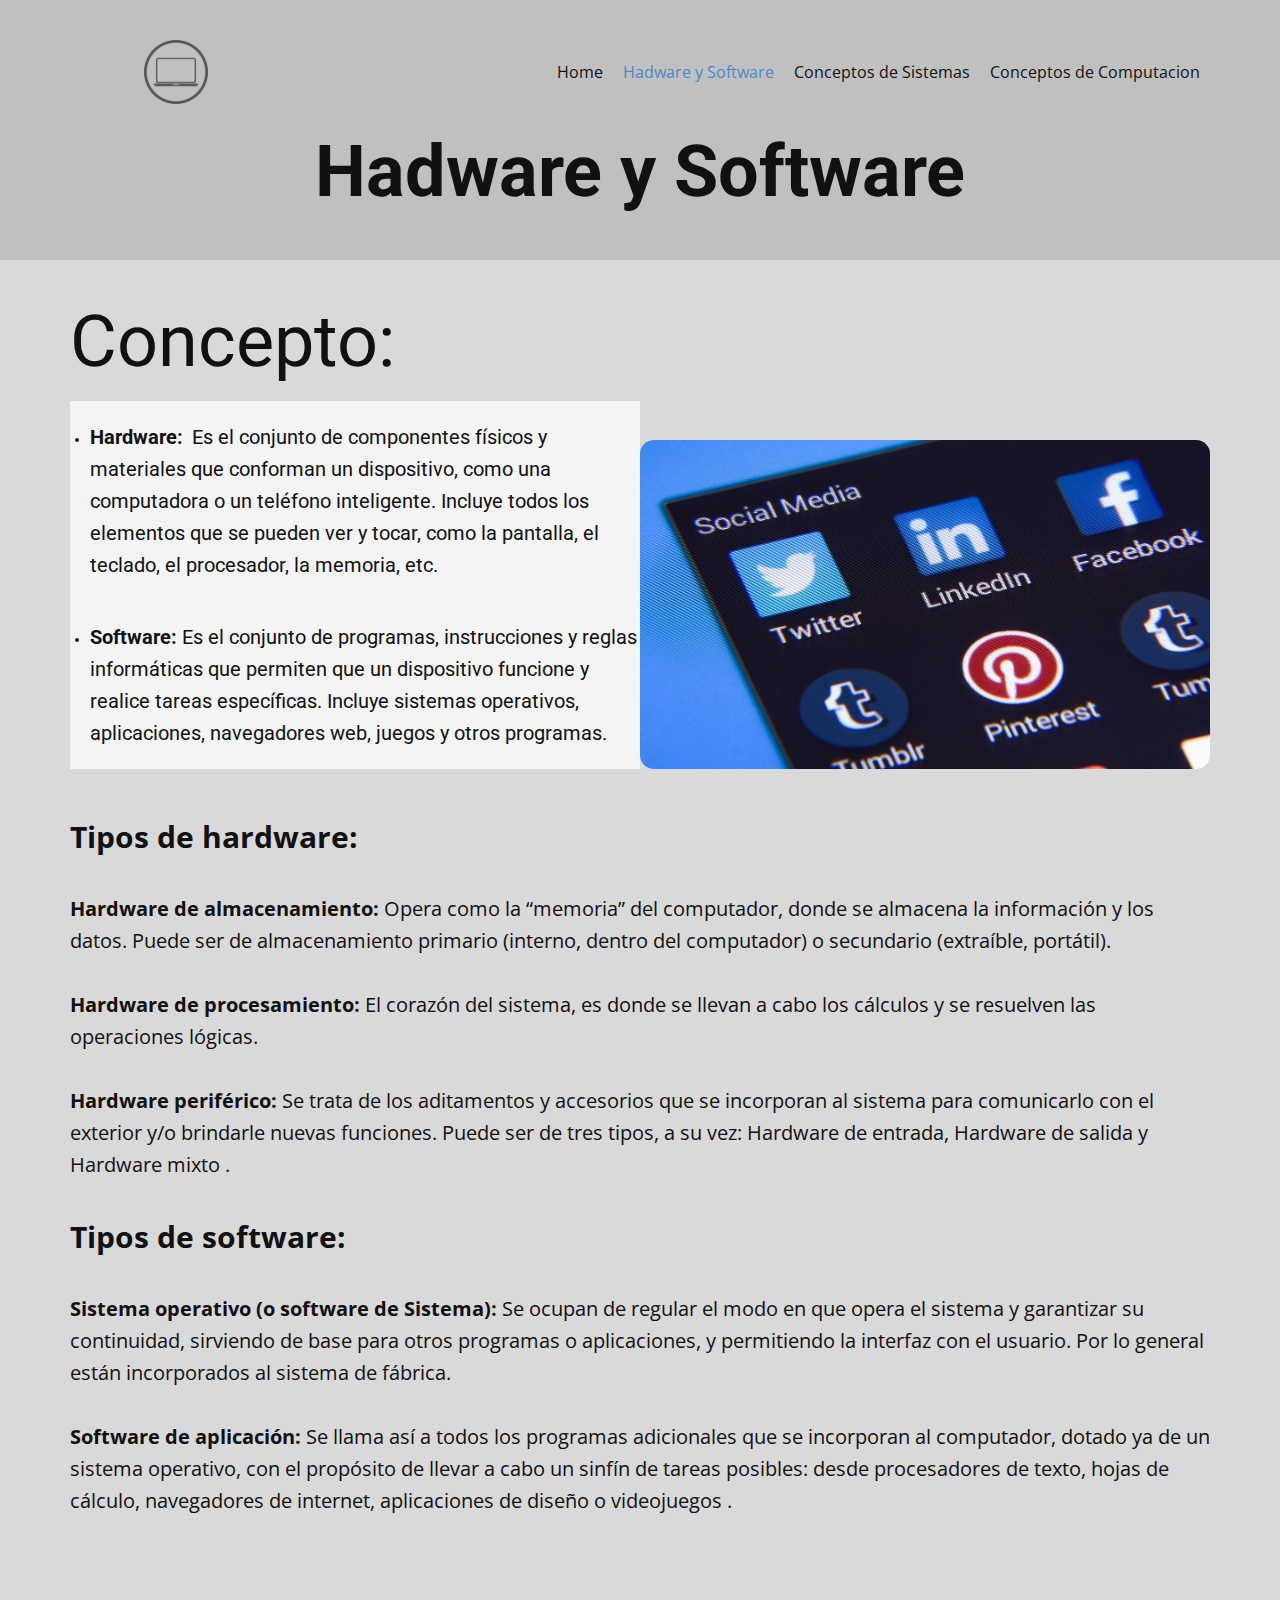
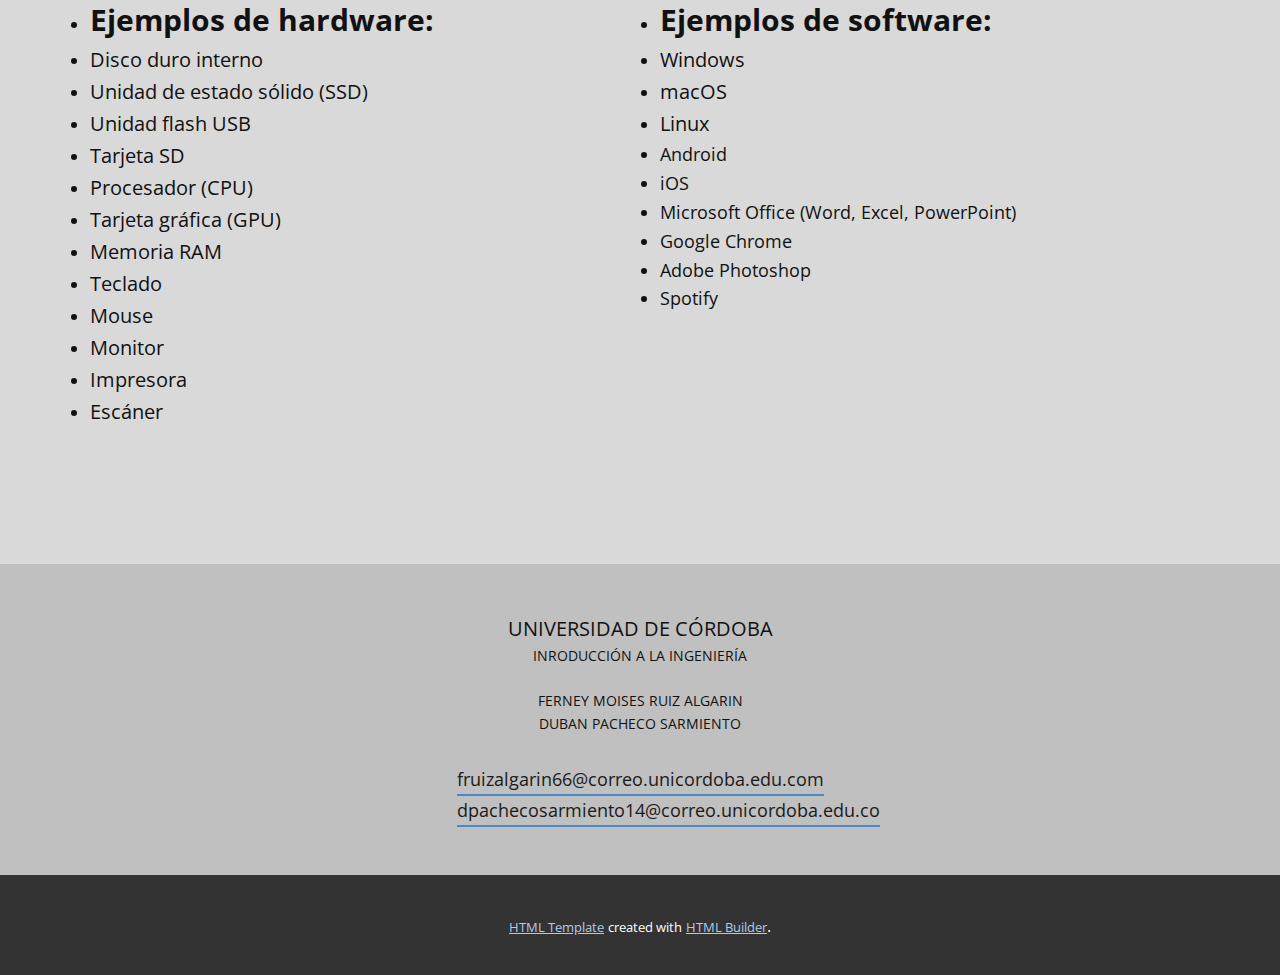
<file: Hadware-y-Software.html>
<!DOCTYPE html>
<html style="font-size: 16px;" lang="es"><head>
    <meta name="viewport" content="width=device-width, initial-scale=1.0">
    <meta charset="utf-8">
    <meta name="keywords" content="">
    <meta name="description" content="">
    <title>Hadware y Software</title>
    <link rel="stylesheet" href="nicepage.css" media="screen">
<link rel="stylesheet" href="Hadware-y-Software.css" media="screen">
    <script class="u-script" type="text/javascript" src="jquery.js" defer=""></script>
    <script class="u-script" type="text/javascript" src="nicepage.js" defer=""></script>
    <meta name="generator" content="Nicepage 5.12.7, nicepage.com">
    <link id="u-theme-google-font" rel="stylesheet" href="https://fonts.googleapis.com/css?family=Roboto:100,100i,300,300i,400,400i,500,500i,700,700i,900,900i|Open+Sans:300,300i,400,400i,500,500i,600,600i,700,700i,800,800i">
    
    
    
    
    <script type="application/ld+json">{
		"@context": "http://schema.org",
		"@type": "Organization",
		"name": "Site1",
		"logo": "images/38e417839bd806e4fab20e8009f6246fd6fcb8964dd69617d11f437ef809462e907e6293f3dfc20b4745581fed3a6b34ce13542bb3f9b9eada943e_1280.png"
}</script>
    <meta name="theme-color" content="#478ac9">
    <meta property="og:title" content="Hadware y Software">
    <meta property="og:description" content="">
    <meta property="og:type" content="website">
  <meta data-intl-tel-input-cdn-path="intlTelInput/"></head>
  <body class="u-body u-xl-mode" data-lang="es"><header class="u-clearfix u-grey-25 u-header u-header" id="sec-e2c3"><div class="u-clearfix u-sheet u-sheet-1">
        <a href="https://nicepage.com" class="u-image u-logo u-image-1" data-image-width="1280" data-image-height="1280">
          <img src="images/38e417839bd806e4fab20e8009f6246fd6fcb8964dd69617d11f437ef809462e907e6293f3dfc20b4745581fed3a6b34ce13542bb3f9b9eada943e_1280.png" class="u-logo-image u-logo-image-1">
        </a>
        <nav class="u-menu u-menu-one-level u-offcanvas u-menu-1">
          <div class="menu-collapse" style="font-size: 1rem; letter-spacing: 0px;">
            <a class="u-button-style u-custom-left-right-menu-spacing u-custom-padding-bottom u-custom-top-bottom-menu-spacing u-nav-link u-text-active-palette-1-base u-text-hover-palette-2-base" href="#">
              <svg class="u-svg-link" viewBox="0 0 24 24"><use xmlns:xlink="http://www.w3.org/1999/xlink" xlink:href="#menu-hamburger"></use></svg>
              <svg class="u-svg-content" version="1.1" id="menu-hamburger" viewBox="0 0 16 16" x="0px" y="0px" xmlns:xlink="http://www.w3.org/1999/xlink" xmlns="http://www.w3.org/2000/svg"><g><rect y="1" width="16" height="2"></rect><rect y="7" width="16" height="2"></rect><rect y="13" width="16" height="2"></rect>
</g></svg>
            </a>
          </div>
          <div class="u-custom-menu u-nav-container">
            <ul class="u-nav u-unstyled u-nav-1"><li class="u-nav-item"><a class="u-button-style u-nav-link u-text-active-palette-1-base u-text-hover-palette-2-base" href="Home.html" style="padding: 10px;">Home</a>
</li><li class="u-nav-item"><a class="u-button-style u-nav-link u-text-active-palette-1-base u-text-hover-palette-2-base" href="Hadware-y-Software.html" style="padding: 10px;">Hadware y Software</a>
</li><li class="u-nav-item"><a class="u-button-style u-nav-link u-text-active-palette-1-base u-text-hover-palette-2-base" href="Conceptos-de-Sistemas.html" style="padding: 10px;">Conceptos de Sistemas</a>
</li><li class="u-nav-item"><a class="u-button-style u-nav-link u-text-active-palette-1-base u-text-hover-palette-2-base" href="Conceptos-de-Computacion.html" style="padding: 10px;">Conceptos de Computacion</a>
</li></ul>
          </div>
          <div class="u-custom-menu u-nav-container-collapse">
            <div class="u-black u-container-style u-inner-container-layout u-opacity u-opacity-95 u-sidenav">
              <div class="u-inner-container-layout u-sidenav-overflow">
                <div class="u-menu-close"></div>
                <ul class="u-align-center u-nav u-popupmenu-items u-unstyled u-nav-2"><li class="u-nav-item"><a class="u-button-style u-nav-link" href="Home.html">Home</a>
</li><li class="u-nav-item"><a class="u-button-style u-nav-link" href="Hadware-y-Software.html">Hadware y Software</a>
</li><li class="u-nav-item"><a class="u-button-style u-nav-link" href="Conceptos-de-Sistemas.html">Conceptos de Sistemas</a>
</li><li class="u-nav-item"><a class="u-button-style u-nav-link" href="Conceptos-de-Computacion.html">Conceptos de Computacion</a>
</li></ul>
              </div>
            </div>
            <div class="u-black u-menu-overlay u-opacity u-opacity-70"></div>
          </div>
        </nav>
      </div></header>
    <section class="u-clearfix u-grey-25 u-section-1" id="sec-463e">
      <div class="u-clearfix u-sheet u-sheet-1">
        <h1 class="u-align-center u-text u-text-default u-text-1">Hadware y Software</h1>
      </div>
    </section>
    <section class="u-align-left u-clearfix u-grey-15 u-section-2" id="sec-d89c">
      <div class="u-clearfix u-sheet u-sheet-1">
        <div class="fr-view u-clearfix u-rich-text u-text u-text-1">
          <h1 style="text-align: left;">Concepto:</h1>
          <ul id="isPasted" style="margin: 12px 0px 0px; display: flex; flex-direction: column; font-family: -apple-system, Roboto, SegoeUI, &quot;Segoe UI&quot;, &quot;Helvetica Neue&quot;, Helvetica, &quot;Microsoft YaHei&quot;, &quot;Meiryo UI&quot;, Meiryo, &quot;Arial Unicode MS&quot;, sans-serif; font-size: 14px; font-style: normal; font-variant-ligatures: normal; font-variant-caps: normal; font-weight: 400; letter-spacing: normal; orphans: 2; text-align: left; text-indent: 0px; text-transform: none; widows: 2; word-spacing: 0px; -webkit-text-stroke-width: 0px; white-space: normal; background-color: rgba(255, 255, 255, 0.7); text-decoration-style: initial; text-decoration-color: initial;">
            <li>
              <p>
                <span style="font-weight: 700;">
                  <span style="font-size: 1.25rem;">Hardware:</span>
                </span>
                <span style="font-size: 1.25rem;">&nbsp;Es el conjunto de componentes físicos y materiales que conforman un dispositivo, como una computadora o un teléfono inteligente. Incluye todos los elementos que se pueden ver y tocar, como la pantalla, el teclado, el procesador, la memoria, etc.</span>
              </p>
            </li>
            <li>
              <p>
                <span style="font-size: 1.25rem;">
                  <span style="font-weight: 700;">Software:</span> Es el conjunto de programas, instrucciones y reglas informáticas que permiten que un dispositivo funcione y realice tareas específicas. Incluye sistemas operativos, aplicaciones, navegadores web, juegos y otros programas.
                </span>
              </p>
            </li>
          </ul>
        </div>
        <img class="u-image u-image-round u-radius-14 u-image-1" src="images/5be9534b3eaf9cd712047705394b511a9b4bc735d33da5b17c3b4b58434d4d7bef0a5b8947b45d0e1de75f4ae6f99fff85cd226798fd13bfe4da1f_1280.jpg" alt="" data-image-width="1280" data-image-height="853">
        <p class="u-text u-text-2">
          <span style="font-size: 1.5rem; font-weight: 700;">
            <span style="font-size: 1.875rem;">Tipos de hardware:</span>
          </span>
          <span style="font-weight: 700;">
            <br>
          </span>
          <br>
          <span style="font-weight: 700;">Hardware de almacenamiento: </span>Opera como la “memoria” del computador, donde se almacena la información y los datos. Puede ser de almacenamiento primario (interno, dentro del computador) o secundario (extraíble, portátil).<br>
          <br>
          <span style="font-weight: 700;">Hardware de procesamiento: </span>El corazón del sistema, es donde se llevan a cabo los cálculos y se resuelven las operaciones lógicas.<br>
          <br>
          <span style="font-weight: 700;">Hardware periférico: </span>Se trata de los aditamentos y accesorios que se incorporan al sistema para comunicarlo con el exterior y/o brindarle nuevas funciones. Puede ser de tres tipos, a su vez: Hardware de entrada, Hardware de salida y Hardware mixto .<br>
          <br>
          <span style="font-size: 1.875rem; font-weight: 700;">Tipos de software:</span>
          <br>
          <br>
          <span style="font-weight: 700;">Sistema operativo (o software de Sistema):</span> Se ocupan de regular el modo en que opera el sistema y garantizar su continuidad, sirviendo de base para otros programas o aplicaciones, y permitiendo la interfaz con el usuario. Por lo general están incorporados al sistema de fábrica.<br>
          <br>
          <span style="font-weight: 700;">Software de aplicación:</span> Se llama así a todos los programas adicionales que se incorporan al computador, dotado ya de un sistema operativo, con el propósito de llevar a cabo un sinfín de tareas posibles: desde procesadores de texto, hojas de cálculo, navegadores de internet, aplicaciones de diseño o videojuegos .
        </p>
      </div>
    </section>
    <section class="u-clearfix u-grey-15 u-section-3" id="sec-a14f">
      <div class="u-clearfix u-sheet u-sheet-1">
        <ul class="u-text u-text-1">
          <li>
            <span style="font-weight: 700; font-size: 1.875rem;"> Ejemplos de hardware:</span>
          </li>
          <li>
            <span style="font-size: 1.25rem;">Disco duro interno</span>
          </li>
          <li>
            <span style="font-size: 1.25rem;">Unidad de estado sólido (SSD)</span>
          </li>
          <li>
            <span style="font-size: 1.25rem;">Unidad flash USB</span>
          </li>
          <li>
            <span style="font-size: 1.25rem;">Tarjeta SD</span>
          </li>
          <li>
            <span style="font-size: 1.25rem;">Procesador (CPU)</span>
          </li>
          <li>
            <span style="font-size: 1.25rem;">Tarjeta gráfica (GPU)</span>
          </li>
          <li>
            <span style="font-size: 1.25rem;">Memoria RAM</span>
          </li>
          <li>
            <span style="font-size: 1.25rem;">Teclado</span>
          </li>
          <li>
            <span style="font-size: 1.25rem;">Mouse</span>
          </li>
          <li>
            <span style="font-size: 1.25rem;">Monitor</span>
          </li>
          <li>
            <span style="font-size: 1.25rem;">Impresora</span>
          </li>
          <li>
            <span style="font-size: 1.25rem;">Escáner</span>
          </li>
        </ul>
        <ul class="u-text u-text-2">
          <li>
            <span style="font-size: 1.875rem;">Ejemplos de software:</span>
          </li>
          <li>
            <span style="font-weight: 400; font-size: 1.25rem;">Windows</span>
          </li>
          <li>
            <span style="font-weight: 400; font-size: 1.25rem;">macOS</span>
          </li>
          <li>
            <span style="font-size: 1.25rem; font-weight: 400;">Linux</span>
          </li>
          <li>
            <span style="font-weight: 400;">Android</span>
          </li>
          <li>
            <span style="font-weight: 400;">iOS</span>
          </li>
          <li>
            <span style="font-weight: 400;">Microsoft Office (Word, Excel, PowerPoint)</span>
          </li>
          <li>
            <span style="font-weight: 400;">Google Chrome</span>
          </li>
          <li>
            <span style="font-weight: 400;">Adobe Photoshop</span>
          </li>
          <li>
            <span style="font-weight: 400;">Spotify</span>
          </li>
        </ul>
      </div>
    </section>
    
    
    <footer class="u-align-center u-clearfix u-footer u-grey-25 u-footer" id="sec-fa12"><div class="u-clearfix u-sheet u-sheet-1">
        <p class="u-align-center u-small-text u-text u-text-variant u-text-1">
          <span style="font-size: 1.25rem;">UNIVERSIDAD DE CÓRDOBA</span>
          <br>INRODUCCIÓN A LA INGENIERÍA<br>
          <br>FERNEY MOISES RUIZ ALGARIN<br>DUBAN PACHECO SARMIENTO
        </p>
        <a href="mailto:fruizalgarin66@correo.unicordoba.edu.com?subject=Cordial%20Saludo" class="u-active-none u-border-2 u-border-no-left u-border-no-right u-border-no-top u-border-palette-1-base u-bottom-left-radius-0 u-bottom-right-radius-0 u-btn u-btn-rectangle u-button-style u-hover-none u-none u-radius-0 u-text-grey-90 u-top-left-radius-0 u-top-right-radius-0 u-btn-1">fruizalgarin66@correo.unicordoba.edu.com</a>
        <a href="mailto:dpachecosarmiento14@correo.unicordoba.edu.co?subject=Cordial%20Saludo" class="u-active-none u-border-2 u-border-no-left u-border-no-right u-border-no-top u-border-palette-1-base u-bottom-left-radius-0 u-bottom-right-radius-0 u-btn u-btn-rectangle u-button-style u-hover-none u-none u-radius-0 u-text-grey-90 u-top-left-radius-0 u-top-right-radius-0 u-btn-2">dpachecosarmiento14@correo.unicordoba.edu.co</a>
      </div></footer>
    <section class="u-backlink u-clearfix u-grey-80">
      <a class="u-link" href="https://nicepage.com/html-templates" target="_blank">
        <span>HTML Template</span>
      </a>
      <p class="u-text">
        <span>created with</span>
      </p>
      <a class="u-link" href="https://nicepage.com/html-website-builder" target="_blank">
        <span>HTML Builder</span>
      </a>. 
    </section>
  
</body></html>
</file>
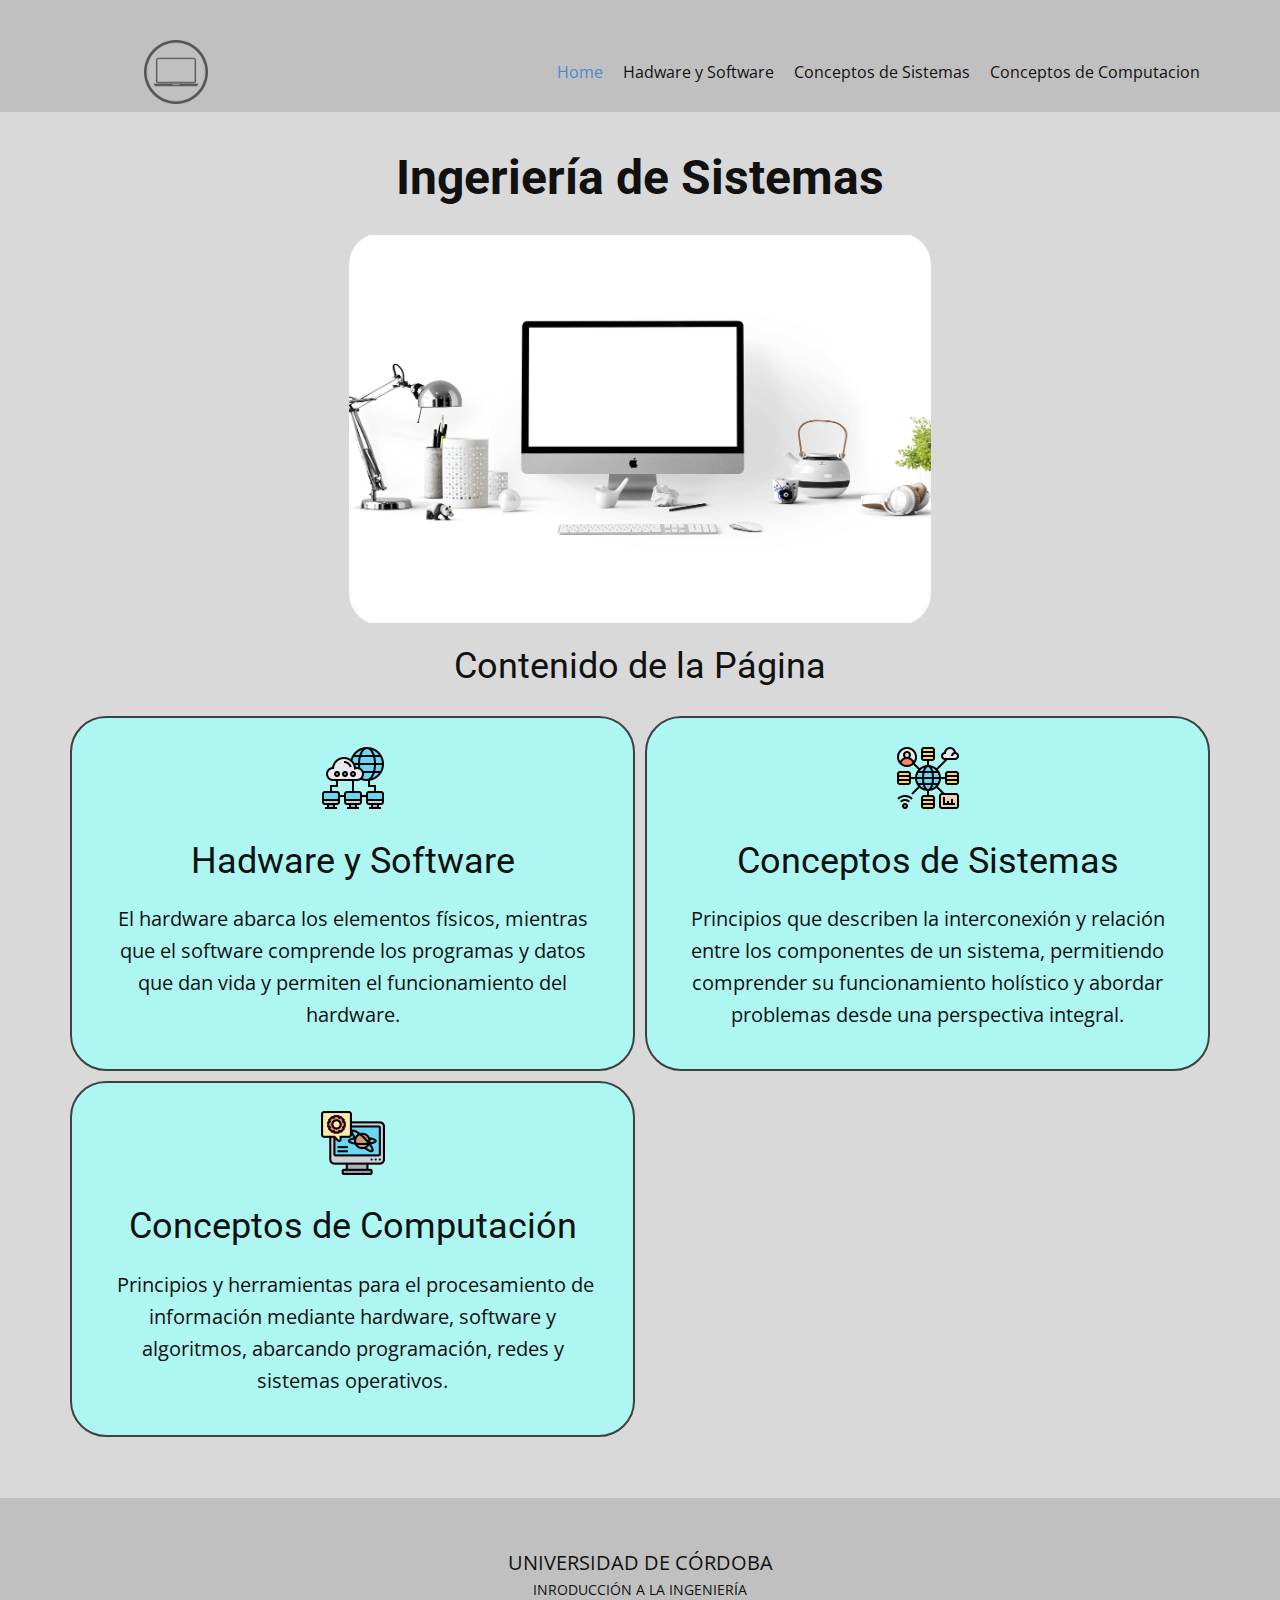
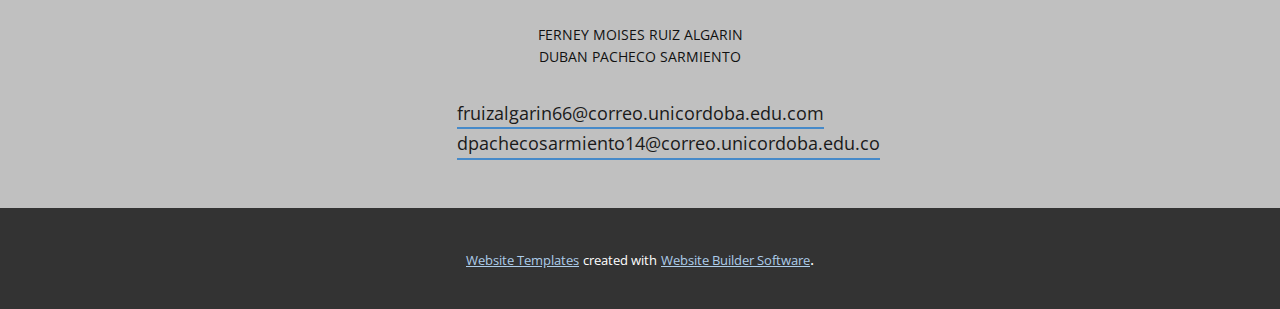
<file: Home.html>
<!DOCTYPE html>
<html style="font-size: 16px;" lang="es"><head>
    <meta name="viewport" content="width=device-width, initial-scale=1.0">
    <meta charset="utf-8">
    <meta name="keywords" content="INGENIERÍA DE SISTEMAS​, ¿​QUIÉN SOY?">
    <meta name="description" content="">
    <title>Home</title>
    <link rel="stylesheet" href="nicepage.css" media="screen">
<link rel="stylesheet" href="Home.css" media="screen">
    <script class="u-script" type="text/javascript" src="jquery.js" defer=""></script>
    <script class="u-script" type="text/javascript" src="nicepage.js" defer=""></script>
    <meta name="generator" content="Nicepage 5.12.7, nicepage.com">
    <link id="u-theme-google-font" rel="stylesheet" href="https://fonts.googleapis.com/css?family=Roboto:100,100i,300,300i,400,400i,500,500i,700,700i,900,900i|Open+Sans:300,300i,400,400i,500,500i,600,600i,700,700i,800,800i">
    
    
    <script type="application/ld+json">{
		"@context": "http://schema.org",
		"@type": "Organization",
		"name": "Site1",
		"logo": "images/38e417839bd806e4fab20e8009f6246fd6fcb8964dd69617d11f437ef809462e907e6293f3dfc20b4745581fed3a6b34ce13542bb3f9b9eada943e_1280.png"
}</script>
    <meta name="theme-color" content="#478ac9">
    <meta property="og:title" content="Home">
    <meta property="og:description" content="">
    <meta property="og:type" content="website">
  <meta data-intl-tel-input-cdn-path="intlTelInput/"></head>
  <body class="u-body u-xl-mode" data-lang="es"><header class="u-clearfix u-grey-25 u-header u-header" id="sec-e2c3"><div class="u-clearfix u-sheet u-sheet-1">
        <a href="https://nicepage.com" class="u-image u-logo u-image-1" data-image-width="1280" data-image-height="1280">
          <img src="images/38e417839bd806e4fab20e8009f6246fd6fcb8964dd69617d11f437ef809462e907e6293f3dfc20b4745581fed3a6b34ce13542bb3f9b9eada943e_1280.png" class="u-logo-image u-logo-image-1">
        </a>
        <nav class="u-menu u-menu-one-level u-offcanvas u-menu-1">
          <div class="menu-collapse" style="font-size: 1rem; letter-spacing: 0px;">
            <a class="u-button-style u-custom-left-right-menu-spacing u-custom-padding-bottom u-custom-top-bottom-menu-spacing u-nav-link u-text-active-palette-1-base u-text-hover-palette-2-base" href="#">
              <svg class="u-svg-link" viewBox="0 0 24 24"><use xmlns:xlink="http://www.w3.org/1999/xlink" xlink:href="#menu-hamburger"></use></svg>
              <svg class="u-svg-content" version="1.1" id="menu-hamburger" viewBox="0 0 16 16" x="0px" y="0px" xmlns:xlink="http://www.w3.org/1999/xlink" xmlns="http://www.w3.org/2000/svg"><g><rect y="1" width="16" height="2"></rect><rect y="7" width="16" height="2"></rect><rect y="13" width="16" height="2"></rect>
</g></svg>
            </a>
          </div>
          <div class="u-custom-menu u-nav-container">
            <ul class="u-nav u-unstyled u-nav-1"><li class="u-nav-item"><a class="u-button-style u-nav-link u-text-active-palette-1-base u-text-hover-palette-2-base" href="Home.html" style="padding: 10px;">Home</a>
</li><li class="u-nav-item"><a class="u-button-style u-nav-link u-text-active-palette-1-base u-text-hover-palette-2-base" href="Hadware-y-Software.html" style="padding: 10px;">Hadware y Software</a>
</li><li class="u-nav-item"><a class="u-button-style u-nav-link u-text-active-palette-1-base u-text-hover-palette-2-base" href="Conceptos-de-Sistemas.html" style="padding: 10px;">Conceptos de Sistemas</a>
</li><li class="u-nav-item"><a class="u-button-style u-nav-link u-text-active-palette-1-base u-text-hover-palette-2-base" href="Conceptos-de-Computacion.html" style="padding: 10px;">Conceptos de Computacion</a>
</li></ul>
          </div>
          <div class="u-custom-menu u-nav-container-collapse">
            <div class="u-black u-container-style u-inner-container-layout u-opacity u-opacity-95 u-sidenav">
              <div class="u-inner-container-layout u-sidenav-overflow">
                <div class="u-menu-close"></div>
                <ul class="u-align-center u-nav u-popupmenu-items u-unstyled u-nav-2"><li class="u-nav-item"><a class="u-button-style u-nav-link" href="Home.html">Home</a>
</li><li class="u-nav-item"><a class="u-button-style u-nav-link" href="Hadware-y-Software.html">Hadware y Software</a>
</li><li class="u-nav-item"><a class="u-button-style u-nav-link" href="Conceptos-de-Sistemas.html">Conceptos de Sistemas</a>
</li><li class="u-nav-item"><a class="u-button-style u-nav-link" href="Conceptos-de-Computacion.html">Conceptos de Computacion</a>
</li></ul>
              </div>
            </div>
            <div class="u-black u-menu-overlay u-opacity u-opacity-70"></div>
          </div>
        </nav>
      </div></header>
    <section class="u-clearfix u-grey-15 u-section-1" id="sec-5778">
      <div class="u-clearfix u-sheet u-sheet-1">
        <h2 class="u-align-center u-text u-text-default u-text-1">Ingeriería de Sistemas<br>
        </h2>
        <img class="u-image u-image-contain u-image-round u-radius-32 u-image-1" src="images/dc9ba1c23af188a2bc496c475fc50c72bb2655c8ad54c525cbd11959fd0541ba5af6c734f93de164f93e590ef78383097f86381ef6da23aa2f8fbd_1280.jpg" alt="" data-image-width="1280" data-image-height="853">
        <h3 class="u-align-center u-text u-text-2">Contenido de la Página </h3>
        <div class="u-expanded-width u-list u-list-1">
          <div class="u-repeater u-repeater-1">
            <div class="u-align-center u-border-2 u-border-grey-75 u-container-style u-list-item u-palette-4-light-2 u-radius-36 u-repeater-item u-shape-round u-list-item-1">
              <div class="u-container-layout u-similar-container u-container-layout-1"><span class="u-file-icon u-icon u-icon-1" data-href="Hadware-y-Software.html"><img src="images/3598209.png" alt=""></span>
                <h3 class="u-text u-text-default u-text-3">Hadware y Software</h3>
                <p class="u-text u-text-4"> El hardware abarca los elementos físicos, mientras que el software comprende los programas y datos que dan vida y permiten el funcionamiento del hardware.</p>
              </div>
            </div>
            <div class="u-align-center u-border-2 u-border-grey-75 u-container-style u-list-item u-palette-4-light-2 u-radius-36 u-repeater-item u-shape-round u-list-item-2">
              <div class="u-container-layout u-similar-container u-container-layout-2"><span class="u-file-icon u-icon u-icon-2" data-href="Conceptos-de-Sistemas.html"><img src="images/2245284.png" alt=""></span>
                <h3 class="u-text u-text-default u-text-5">Conceptos de Sistemas</h3>
                <p class="u-text u-text-6"> Principios que describen la interconexión y relación entre los componentes de un sistema, permitiendo comprender su funcionamiento holístico y abordar problemas desde una perspectiva integral.</p>
              </div>
            </div>
            <div class="u-align-center u-border-2 u-border-grey-75 u-container-style u-list-item u-palette-4-light-2 u-radius-36 u-repeater-item u-shape-round u-list-item-3">
              <div class="u-container-layout u-similar-container u-container-layout-3"><span class="u-file-icon u-icon u-icon-3" data-href="Conceptos-de-Computacion.html"><img src="images/4025644.png" alt=""></span>
                <h3 class="u-text u-text-default u-text-7">Conceptos de Computación</h3>
                <p class="u-text u-text-8">&nbsp;Principios y herramientas para el procesamiento de información mediante hardware, software y algoritmos, abarcando programación, redes y sistemas operativos.</p>
              </div>
            </div>
          </div>
        </div>
        <div class="u-repeater u-repeater-2">
          <div class="u-align-center u-container-style u-list-item u-repeater-item">
            <div class="u-container-layout u-similar-container u-container-layout-4"></div>
          </div>
          <div class="u-align-center u-container-style u-list-item u-repeater-item">
            <div class="u-container-layout u-similar-container u-valign-top u-container-layout-5"></div>
          </div>
          <div class="hidden u-align-center u-container-style u-list-item u-repeater-item">
            <div class="u-container-layout u-similar-container u-valign-top u-container-layout-6"></div>
          </div>
          <div class="hidden u-align-center u-container-style u-list-item u-repeater-item">
            <div class="u-container-layout u-similar-container u-valign-top u-container-layout-7"></div>
          </div>
        </div>
      </div>
    </section>
    
    
    <footer class="u-align-center u-clearfix u-footer u-grey-25 u-footer" id="sec-fa12"><div class="u-clearfix u-sheet u-sheet-1">
        <p class="u-align-center u-small-text u-text u-text-variant u-text-1">
          <span style="font-size: 1.25rem;">UNIVERSIDAD DE CÓRDOBA</span>
          <br>INRODUCCIÓN A LA INGENIERÍA<br>
          <br>FERNEY MOISES RUIZ ALGARIN<br>DUBAN PACHECO SARMIENTO
        </p>
        <a href="mailto:fruizalgarin66@correo.unicordoba.edu.com?subject=Cordial%20Saludo" class="u-active-none u-border-2 u-border-no-left u-border-no-right u-border-no-top u-border-palette-1-base u-bottom-left-radius-0 u-bottom-right-radius-0 u-btn u-btn-rectangle u-button-style u-hover-none u-none u-radius-0 u-text-grey-90 u-top-left-radius-0 u-top-right-radius-0 u-btn-1">fruizalgarin66@correo.unicordoba.edu.com</a>
        <a href="mailto:dpachecosarmiento14@correo.unicordoba.edu.co?subject=Cordial%20Saludo" class="u-active-none u-border-2 u-border-no-left u-border-no-right u-border-no-top u-border-palette-1-base u-bottom-left-radius-0 u-bottom-right-radius-0 u-btn u-btn-rectangle u-button-style u-hover-none u-none u-radius-0 u-text-grey-90 u-top-left-radius-0 u-top-right-radius-0 u-btn-2">dpachecosarmiento14@correo.unicordoba.edu.co</a>
      </div></footer>
    <section class="u-backlink u-clearfix u-grey-80">
      <a class="u-link" href="https://nicepage.com/website-templates" target="_blank">
        <span>Website Templates</span>
      </a>
      <p class="u-text">
        <span>created with</span>
      </p>
      <a class="u-link" href="" target="_blank">
        <span>Website Builder Software</span>
      </a>. 
    </section>
  
</body></html>
</file>
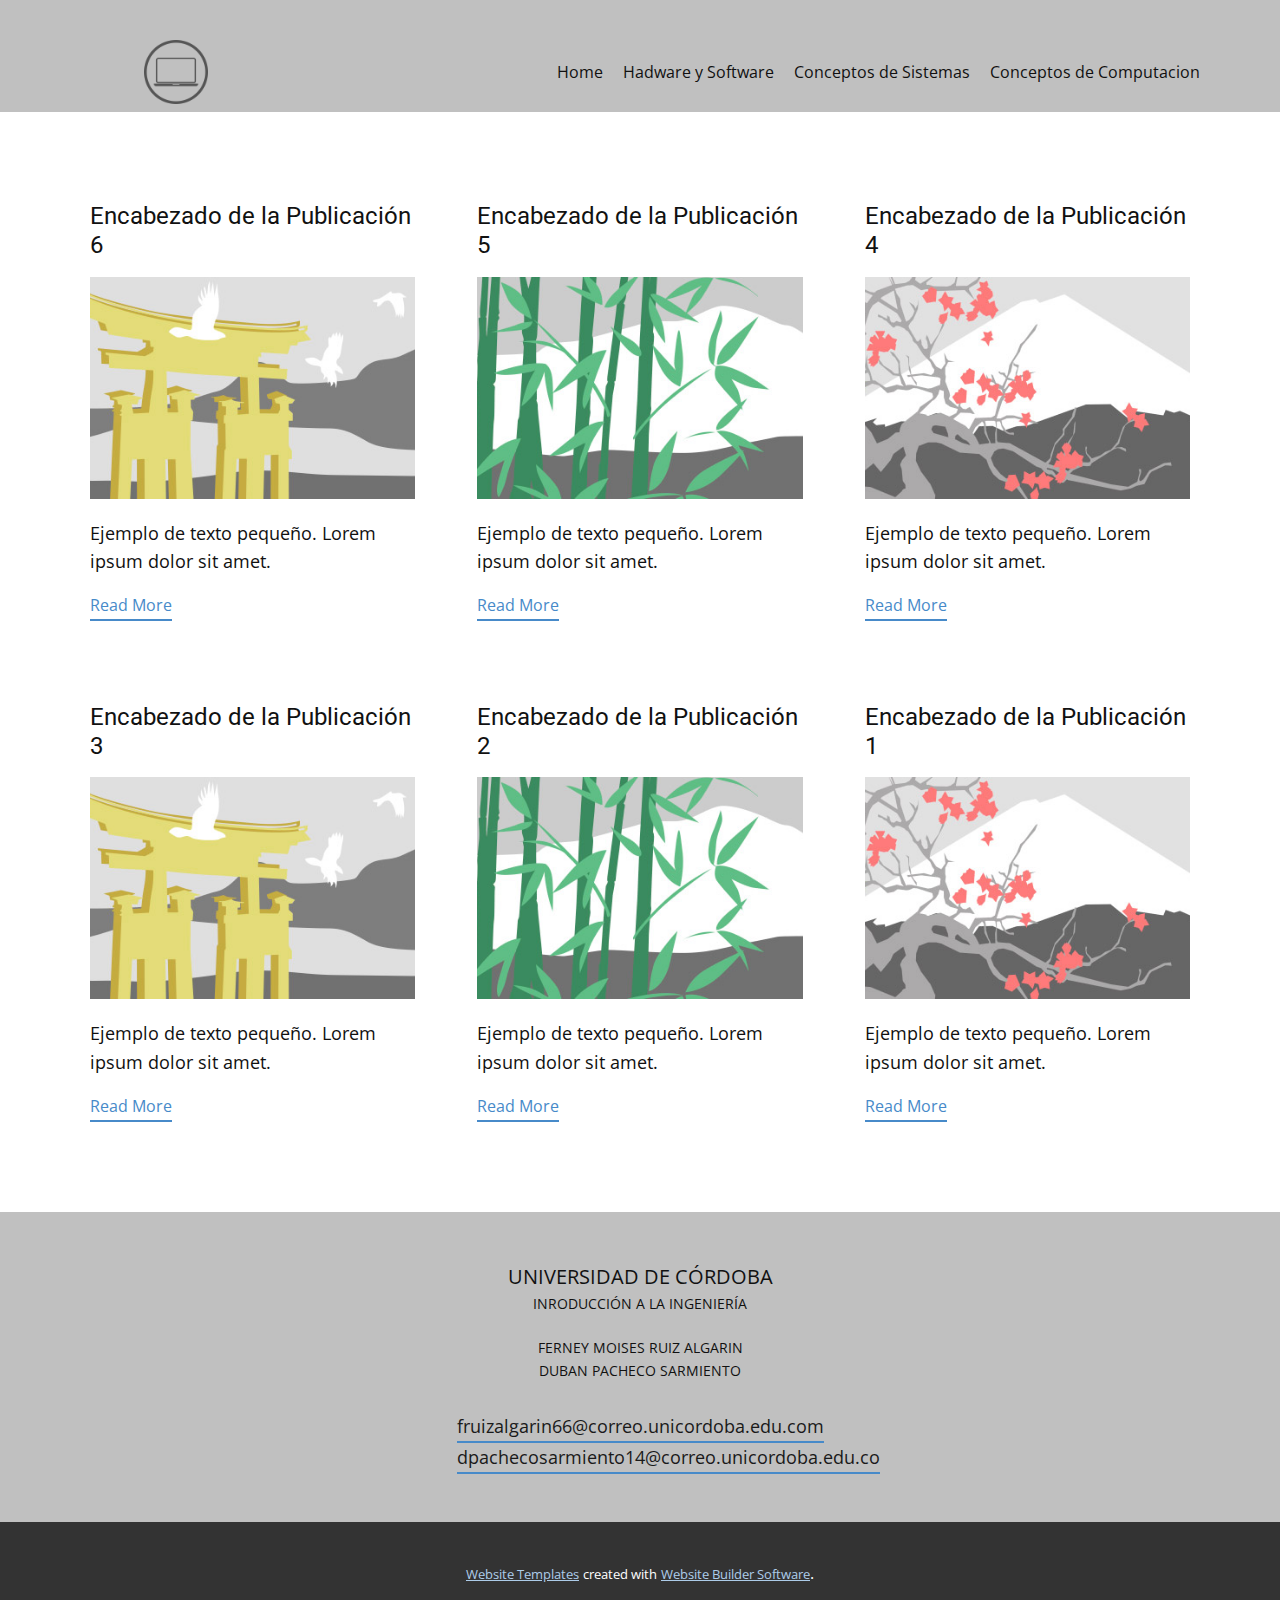
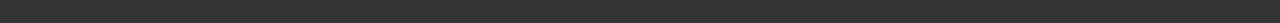
<file: blog/blog.html>
<!DOCTYPE html>
<html style="font-size: 16px;" lang="es"><head>
    <meta name="viewport" content="width=device-width, initial-scale=1.0">
    <meta charset="utf-8">
    <meta name="keywords" content="">
    <meta name="description" content="">
    <title>Blog Template</title>
    <link rel="stylesheet" href="../nicepage.css" media="screen">
<link rel="stylesheet" href="../Blog-Template.css" media="screen">
    <script class="u-script" type="text/javascript" src="../jquery.js" defer=""></script>
    <script class="u-script" type="text/javascript" src="../nicepage.js" defer=""></script>
    <meta name="generator" content="Nicepage 5.12.7, nicepage.com">
    <link id="u-theme-google-font" rel="stylesheet" href="https://fonts.googleapis.com/css?family=Roboto:100,100i,300,300i,400,400i,500,500i,700,700i,900,900i|Open+Sans:300,300i,400,400i,500,500i,600,600i,700,700i,800,800i">
    
    
    <script type="application/ld+json">{
		"@context": "http://schema.org",
		"@type": "Organization",
		"name": "Site1",
		"logo": "images/38e417839bd806e4fab20e8009f6246fd6fcb8964dd69617d11f437ef809462e907e6293f3dfc20b4745581fed3a6b34ce13542bb3f9b9eada943e_1280.png"
}</script>
    <meta name="theme-color" content="#478ac9">
  <meta data-intl-tel-input-cdn-path="intlTelInput/"></head>
  <body class="u-body u-xl-mode" data-lang="es"><header class="u-clearfix u-grey-25 u-header u-header" id="sec-e2c3"><div class="u-clearfix u-sheet u-sheet-1">
        <a href="https://nicepage.com" class="u-image u-logo u-image-1" data-image-width="1280" data-image-height="1280">
          <img src="../images/38e417839bd806e4fab20e8009f6246fd6fcb8964dd69617d11f437ef809462e907e6293f3dfc20b4745581fed3a6b34ce13542bb3f9b9eada943e_1280.png" class="u-logo-image u-logo-image-1">
        </a>
        <nav class="u-menu u-menu-one-level u-offcanvas u-menu-1">
          <div class="menu-collapse" style="font-size: 1rem; letter-spacing: 0px;">
            <a class="u-button-style u-custom-left-right-menu-spacing u-custom-padding-bottom u-custom-top-bottom-menu-spacing u-nav-link u-text-active-palette-1-base u-text-hover-palette-2-base" href="#">
              <svg class="u-svg-link" viewBox="0 0 24 24"><use xmlns:xlink="http://www.w3.org/1999/xlink" xlink:href="#menu-hamburger"></use></svg>
              <svg class="u-svg-content" version="1.1" id="menu-hamburger" viewBox="0 0 16 16" x="0px" y="0px" xmlns:xlink="http://www.w3.org/1999/xlink" xmlns="http://www.w3.org/2000/svg"><g><rect y="1" width="16" height="2"></rect><rect y="7" width="16" height="2"></rect><rect y="13" width="16" height="2"></rect>
</g></svg>
            </a>
          </div>
          <div class="u-custom-menu u-nav-container">
            <ul class="u-nav u-unstyled u-nav-1"><li class="u-nav-item"><a class="u-button-style u-nav-link u-text-active-palette-1-base u-text-hover-palette-2-base" href="../Home.html" style="padding: 10px;">Home</a>
</li><li class="u-nav-item"><a class="u-button-style u-nav-link u-text-active-palette-1-base u-text-hover-palette-2-base" href="../Hadware-y-Software.html" style="padding: 10px;">Hadware y Software</a>
</li><li class="u-nav-item"><a class="u-button-style u-nav-link u-text-active-palette-1-base u-text-hover-palette-2-base" href="../Conceptos-de-Sistemas.html" style="padding: 10px;">Conceptos de Sistemas</a>
</li><li class="u-nav-item"><a class="u-button-style u-nav-link u-text-active-palette-1-base u-text-hover-palette-2-base" href="../Conceptos-de-Computacion.html" style="padding: 10px;">Conceptos de Computacion</a>
</li></ul>
          </div>
          <div class="u-custom-menu u-nav-container-collapse">
            <div class="u-black u-container-style u-inner-container-layout u-opacity u-opacity-95 u-sidenav">
              <div class="u-inner-container-layout u-sidenav-overflow">
                <div class="u-menu-close"></div>
                <ul class="u-align-center u-nav u-popupmenu-items u-unstyled u-nav-2"><li class="u-nav-item"><a class="u-button-style u-nav-link" href="../Home.html">Home</a>
</li><li class="u-nav-item"><a class="u-button-style u-nav-link" href="../Hadware-y-Software.html">Hadware y Software</a>
</li><li class="u-nav-item"><a class="u-button-style u-nav-link" href="../Conceptos-de-Sistemas.html">Conceptos de Sistemas</a>
</li><li class="u-nav-item"><a class="u-button-style u-nav-link" href="../Conceptos-de-Computacion.html">Conceptos de Computacion</a>
</li></ul>
              </div>
            </div>
            <div class="u-black u-menu-overlay u-opacity u-opacity-70"></div>
          </div>
        </nav>
      </div></header>
    <section class="u-clearfix u-section-1" id="sec-7169">
      <div class="u-clearfix u-sheet u-valign-middle u-sheet-1"><!--blog--><!--blog_options_json--><!--{"type":"Recent","source":"","tags":"","count":""}--><!--/blog_options_json-->
        <div class="u-blog u-expanded-width u-blog-1">
          <div class="u-repeater u-repeater-1"><!--blog_post-->
            <div class="u-blog-post u-container-style u-repeater-item u-white u-repeater-item-1">
              <div class="u-container-layout u-similar-container u-valign-top u-container-layout-1"><!--blog_post_header-->
                <h4 class="u-blog-control u-text u-text-1">
                  <a class="u-post-header-link" href="../blog/enviar-5.html">Encabezado de la Publicación 6</a>
                </h4><!--/blog_post_header--><!--blog_post_image-->
                <a class="u-post-header-link" href="../blog/enviar-5.html"><img alt="" class="u-blog-control u-expanded-width u-image u-image-default u-image-1" src="../images/8ad73f3c.jpeg"></a><!--/blog_post_image--><!--blog_post_content-->
                <div class="u-blog-control u-post-content u-text u-text-2 fr-view">Ejemplo de texto pequeño. Lorem ipsum dolor sit amet.</div><!--/blog_post_content--><!--blog_post_readmore-->
                <a href="../blog/enviar-5.html" class="u-blog-control u-border-2 u-border-no-left u-border-no-right u-border-no-top u-border-palette-1-base u-btn u-btn-rectangle u-button-style u-none u-btn-1"><!--blog_post_readmore_content--><!--options_json--><!--{"content":"Read More","defaultValue":"Lee mas"}--><!--/options_json-->Read More<!--/blog_post_readmore_content--></a><!--/blog_post_readmore-->
              </div>
            </div><div class="u-blog-post u-container-style u-repeater-item u-video-cover u-white">
              <div class="u-container-layout u-similar-container u-valign-top u-container-layout-2"><!--blog_post_header-->
                <h4 class="u-blog-control u-text u-text-3">
                  <a class="u-post-header-link" href="../blog/enviar-4.html">Encabezado de la Publicación 5</a>
                </h4><!--/blog_post_header--><!--blog_post_image-->
                <a class="u-post-header-link" href="../blog/enviar-4.html"><img alt="" class="u-blog-control u-expanded-width u-image u-image-default u-image-2" src="../images/68f64b9d.jpeg"></a><!--/blog_post_image--><!--blog_post_content-->
                <div class="u-blog-control u-post-content u-text u-text-4 fr-view">Ejemplo de texto pequeño. Lorem ipsum dolor sit amet.</div><!--/blog_post_content--><!--blog_post_readmore-->
                <a href="../blog/enviar-4.html" class="u-blog-control u-border-2 u-border-no-left u-border-no-right u-border-no-top u-border-palette-1-base u-btn u-btn-rectangle u-button-style u-none u-btn-2"><!--blog_post_readmore_content--><!--options_json--><!--{"content":"Read More","defaultValue":"Lee mas"}--><!--/options_json-->Read More<!--/blog_post_readmore_content--></a><!--/blog_post_readmore-->
              </div>
            </div><div class="u-blog-post u-container-style u-repeater-item u-video-cover u-white">
              <div class="u-container-layout u-similar-container u-valign-top u-container-layout-3"><!--blog_post_header-->
                <h4 class="u-blog-control u-text u-text-5">
                  <a class="u-post-header-link" href="../blog/enviar-3.html">Encabezado de la Publicación 4</a>
                </h4><!--/blog_post_header--><!--blog_post_image-->
                <a class="u-post-header-link" href="../blog/enviar-3.html"><img alt="" class="u-blog-control u-expanded-width u-image u-image-default u-image-3" src="../images/0fd3416c.jpeg"></a><!--/blog_post_image--><!--blog_post_content-->
                <div class="u-blog-control u-post-content u-text u-text-6 fr-view">Ejemplo de texto pequeño. Lorem ipsum dolor sit amet.</div><!--/blog_post_content--><!--blog_post_readmore-->
                <a href="../blog/enviar-3.html" class="u-blog-control u-border-2 u-border-no-left u-border-no-right u-border-no-top u-border-palette-1-base u-btn u-btn-rectangle u-button-style u-none u-btn-3"><!--blog_post_readmore_content--><!--options_json--><!--{"content":"Read More","defaultValue":"Lee mas"}--><!--/options_json-->Read More<!--/blog_post_readmore_content--></a><!--/blog_post_readmore-->
              </div>
            </div><div class="u-blog-post u-container-style u-repeater-item u-white u-repeater-item-1">
              <div class="u-container-layout u-similar-container u-valign-top u-container-layout-1"><!--blog_post_header-->
                <h4 class="u-blog-control u-text u-text-1">
                  <a class="u-post-header-link" href="../blog/enviar-2.html">Encabezado de la Publicación 3</a>
                </h4><!--/blog_post_header--><!--blog_post_image-->
                <a class="u-post-header-link" href="../blog/enviar-2.html"><img alt="" class="u-blog-control u-expanded-width u-image u-image-default u-image-1" src="../images/8ad73f3c.jpeg"></a><!--/blog_post_image--><!--blog_post_content-->
                <div class="u-blog-control u-post-content u-text u-text-2 fr-view">Ejemplo de texto pequeño. Lorem ipsum dolor sit amet.</div><!--/blog_post_content--><!--blog_post_readmore-->
                <a href="../blog/enviar-2.html" class="u-blog-control u-border-2 u-border-no-left u-border-no-right u-border-no-top u-border-palette-1-base u-btn u-btn-rectangle u-button-style u-none u-btn-1"><!--blog_post_readmore_content--><!--options_json--><!--{"content":"Read More","defaultValue":"Lee mas"}--><!--/options_json-->Read More<!--/blog_post_readmore_content--></a><!--/blog_post_readmore-->
              </div>
            </div><div class="u-blog-post u-container-style u-repeater-item u-video-cover u-white">
              <div class="u-container-layout u-similar-container u-valign-top u-container-layout-2"><!--blog_post_header-->
                <h4 class="u-blog-control u-text u-text-3">
                  <a class="u-post-header-link" href="../blog/enviar-1.html">Encabezado de la Publicación 2</a>
                </h4><!--/blog_post_header--><!--blog_post_image-->
                <a class="u-post-header-link" href="../blog/enviar-1.html"><img alt="" class="u-blog-control u-expanded-width u-image u-image-default u-image-2" src="../images/68f64b9d.jpeg"></a><!--/blog_post_image--><!--blog_post_content-->
                <div class="u-blog-control u-post-content u-text u-text-4 fr-view">Ejemplo de texto pequeño. Lorem ipsum dolor sit amet.</div><!--/blog_post_content--><!--blog_post_readmore-->
                <a href="../blog/enviar-1.html" class="u-blog-control u-border-2 u-border-no-left u-border-no-right u-border-no-top u-border-palette-1-base u-btn u-btn-rectangle u-button-style u-none u-btn-2"><!--blog_post_readmore_content--><!--options_json--><!--{"content":"Read More","defaultValue":"Lee mas"}--><!--/options_json-->Read More<!--/blog_post_readmore_content--></a><!--/blog_post_readmore-->
              </div>
            </div><div class="u-blog-post u-container-style u-repeater-item u-video-cover u-white">
              <div class="u-container-layout u-similar-container u-valign-top u-container-layout-3"><!--blog_post_header-->
                <h4 class="u-blog-control u-text u-text-5">
                  <a class="u-post-header-link" href="../blog/enviar.html">Encabezado de la Publicación 1</a>
                </h4><!--/blog_post_header--><!--blog_post_image-->
                <a class="u-post-header-link" href="../blog/enviar.html"><img alt="" class="u-blog-control u-expanded-width u-image u-image-default u-image-3" src="../images/0fd3416c.jpeg"></a><!--/blog_post_image--><!--blog_post_content-->
                <div class="u-blog-control u-post-content u-text u-text-6 fr-view">Ejemplo de texto pequeño. Lorem ipsum dolor sit amet.</div><!--/blog_post_content--><!--blog_post_readmore-->
                <a href="../blog/enviar.html" class="u-blog-control u-border-2 u-border-no-left u-border-no-right u-border-no-top u-border-palette-1-base u-btn u-btn-rectangle u-button-style u-none u-btn-3"><!--blog_post_readmore_content--><!--options_json--><!--{"content":"Read More","defaultValue":"Lee mas"}--><!--/options_json-->Read More<!--/blog_post_readmore_content--></a><!--/blog_post_readmore-->
              </div>
            </div><!--/blog_post--><!--blog_post-->
            <!--/blog_post--><!--blog_post-->
            <!--/blog_post-->
          </div>
        </div><!--/blog-->
      </div>
    </section>
    
    
    <footer class="u-align-center u-clearfix u-footer u-grey-25 u-footer" id="sec-fa12"><div class="u-clearfix u-sheet u-sheet-1">
        <p class="u-align-center u-small-text u-text u-text-variant u-text-1">
          <span style="font-size: 1.25rem;">UNIVERSIDAD DE CÓRDOBA</span>
          <br>INRODUCCIÓN A LA INGENIERÍA<br>
          <br>FERNEY MOISES RUIZ ALGARIN<br>DUBAN PACHECO SARMIENTO
        </p>
        <a href="../mailto:fruizalgarin66@correo.unicordoba.edu.com?subject=Cordial%20Saludo" class="u-active-none u-border-2 u-border-no-left u-border-no-right u-border-no-top u-border-palette-1-base u-bottom-left-radius-0 u-bottom-right-radius-0 u-btn u-btn-rectangle u-button-style u-hover-none u-none u-radius-0 u-text-grey-90 u-top-left-radius-0 u-top-right-radius-0 u-btn-1">fruizalgarin66@correo.unicordoba.edu.com</a>
        <a href="../mailto:dpachecosarmiento14@correo.unicordoba.edu.co?subject=Cordial%20Saludo" class="u-active-none u-border-2 u-border-no-left u-border-no-right u-border-no-top u-border-palette-1-base u-bottom-left-radius-0 u-bottom-right-radius-0 u-btn u-btn-rectangle u-button-style u-hover-none u-none u-radius-0 u-text-grey-90 u-top-left-radius-0 u-top-right-radius-0 u-btn-2">dpachecosarmiento14@correo.unicordoba.edu.co</a>
      </div></footer>
    <section class="u-backlink u-clearfix u-grey-80">
      <a class="u-link" href="https://nicepage.com/website-templates" target="_blank">
        <span>Website Templates</span>
      </a>
      <p class="u-text">
        <span>created with</span>
      </p>
      <a class="u-link" href="" target="_blank">
        <span>Website Builder Software</span>
      </a>. 
    </section>
  
</body></html>
</file>
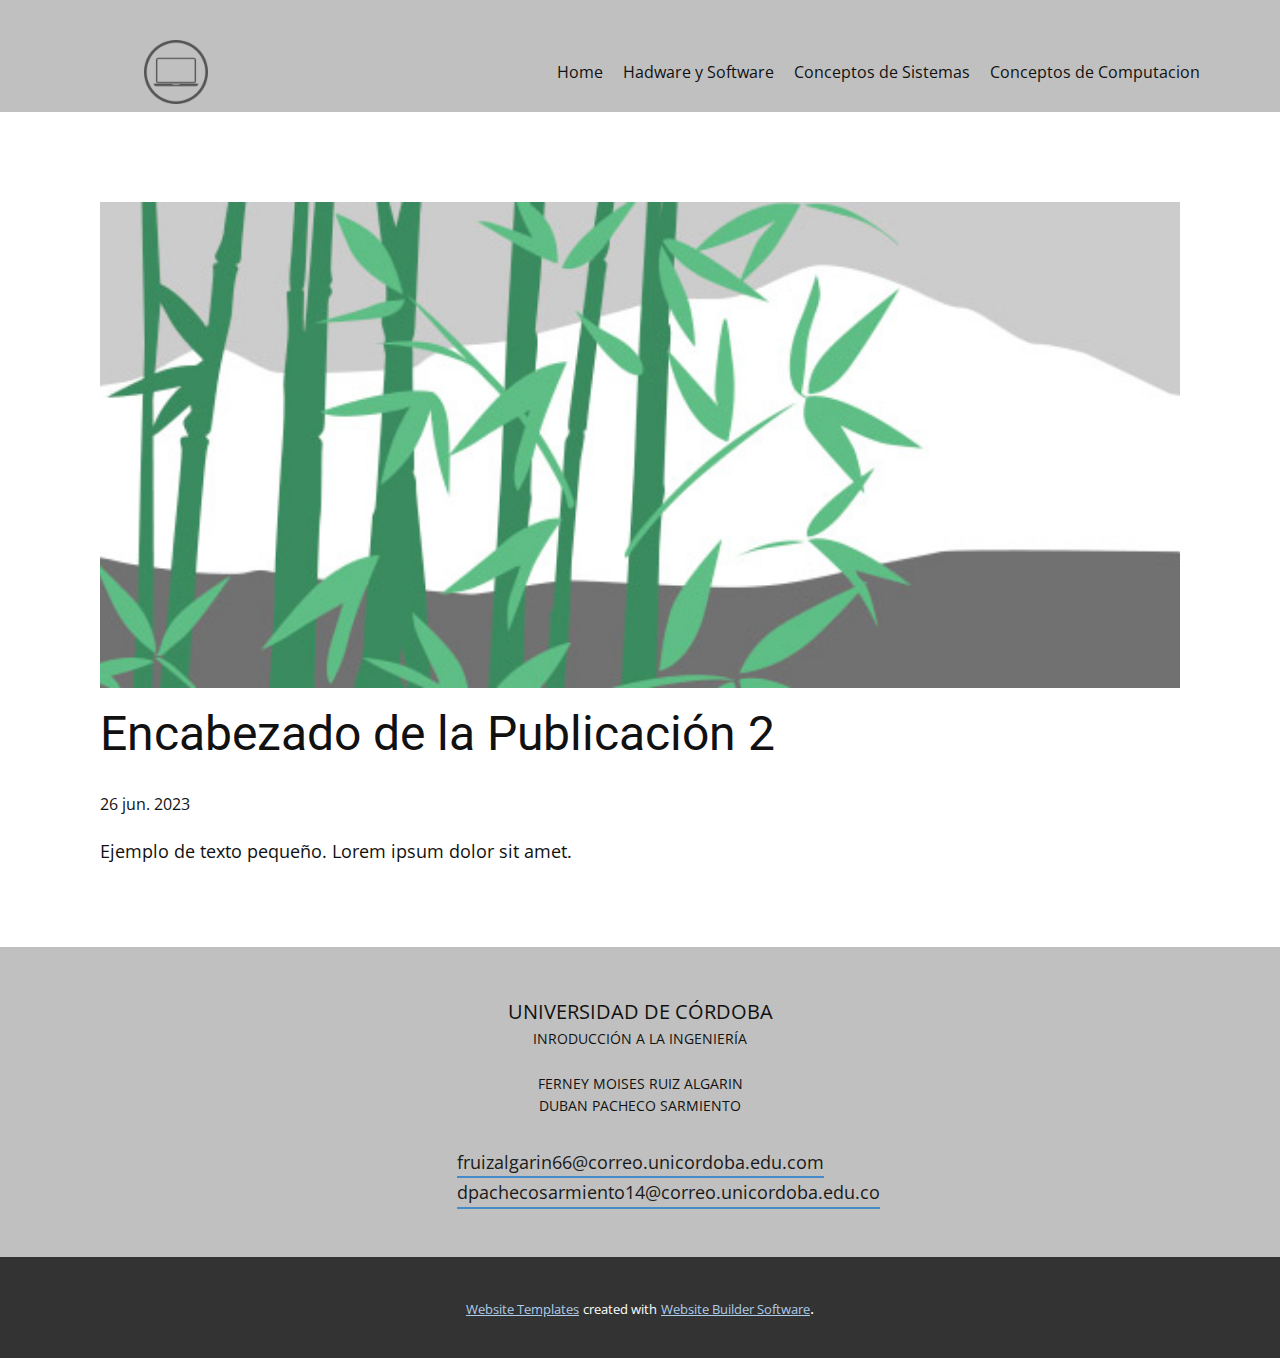
<file: blog/enviar-1.html>
<!DOCTYPE html>
<html style="font-size: 16px;" lang="es"><head>
    <meta name="viewport" content="width=device-width, initial-scale=1.0">
    <meta charset="utf-8">
    <meta name="keywords" content="Encabezado de la Publicación 1">
    <meta name="description" content="">
    <title>Encabezado de la Publicación 2</title>
    <link rel="stylesheet" href="../nicepage.css" media="screen">
<link rel="stylesheet" href="../Post-Template.css" media="screen">
    <script class="u-script" type="text/javascript" src="../jquery.js" defer=""></script>
    <script class="u-script" type="text/javascript" src="../nicepage.js" defer=""></script>
    <meta name="generator" content="Nicepage 5.12.7, nicepage.com">
    <link id="u-theme-google-font" rel="stylesheet" href="https://fonts.googleapis.com/css?family=Roboto:100,100i,300,300i,400,400i,500,500i,700,700i,900,900i|Open+Sans:300,300i,400,400i,500,500i,600,600i,700,700i,800,800i">
    
    
    <script type="application/ld+json">{
		"@context": "http://schema.org",
		"@type": "Organization",
		"name": "Site1",
		"logo": "images/38e417839bd806e4fab20e8009f6246fd6fcb8964dd69617d11f437ef809462e907e6293f3dfc20b4745581fed3a6b34ce13542bb3f9b9eada943e_1280.png"
}</script>
    <meta name="theme-color" content="#478ac9">
  <meta data-intl-tel-input-cdn-path="intlTelInput/"></head>
  <body class="u-body u-xl-mode" data-lang="es"><header class="u-clearfix u-grey-25 u-header u-header" id="sec-e2c3"><div class="u-clearfix u-sheet u-sheet-1">
        <a href="https://nicepage.com" class="u-image u-logo u-image-1" data-image-width="1280" data-image-height="1280">
          <img src="../images/38e417839bd806e4fab20e8009f6246fd6fcb8964dd69617d11f437ef809462e907e6293f3dfc20b4745581fed3a6b34ce13542bb3f9b9eada943e_1280.png" class="u-logo-image u-logo-image-1">
        </a>
        <nav class="u-menu u-menu-one-level u-offcanvas u-menu-1">
          <div class="menu-collapse" style="font-size: 1rem; letter-spacing: 0px;">
            <a class="u-button-style u-custom-left-right-menu-spacing u-custom-padding-bottom u-custom-top-bottom-menu-spacing u-nav-link u-text-active-palette-1-base u-text-hover-palette-2-base" href="#">
              <svg class="u-svg-link" viewBox="0 0 24 24"><use xmlns:xlink="http://www.w3.org/1999/xlink" xlink:href="#menu-hamburger"></use></svg>
              <svg class="u-svg-content" version="1.1" id="menu-hamburger" viewBox="0 0 16 16" x="0px" y="0px" xmlns:xlink="http://www.w3.org/1999/xlink" xmlns="http://www.w3.org/2000/svg"><g><rect y="1" width="16" height="2"></rect><rect y="7" width="16" height="2"></rect><rect y="13" width="16" height="2"></rect>
</g></svg>
            </a>
          </div>
          <div class="u-custom-menu u-nav-container">
            <ul class="u-nav u-unstyled u-nav-1"><li class="u-nav-item"><a class="u-button-style u-nav-link u-text-active-palette-1-base u-text-hover-palette-2-base" href="../Home.html" style="padding: 10px;">Home</a>
</li><li class="u-nav-item"><a class="u-button-style u-nav-link u-text-active-palette-1-base u-text-hover-palette-2-base" href="../Hadware-y-Software.html" style="padding: 10px;">Hadware y Software</a>
</li><li class="u-nav-item"><a class="u-button-style u-nav-link u-text-active-palette-1-base u-text-hover-palette-2-base" href="../Conceptos-de-Sistemas.html" style="padding: 10px;">Conceptos de Sistemas</a>
</li><li class="u-nav-item"><a class="u-button-style u-nav-link u-text-active-palette-1-base u-text-hover-palette-2-base" href="../Conceptos-de-Computacion.html" style="padding: 10px;">Conceptos de Computacion</a>
</li></ul>
          </div>
          <div class="u-custom-menu u-nav-container-collapse">
            <div class="u-black u-container-style u-inner-container-layout u-opacity u-opacity-95 u-sidenav">
              <div class="u-inner-container-layout u-sidenav-overflow">
                <div class="u-menu-close"></div>
                <ul class="u-align-center u-nav u-popupmenu-items u-unstyled u-nav-2"><li class="u-nav-item"><a class="u-button-style u-nav-link" href="../Home.html">Home</a>
</li><li class="u-nav-item"><a class="u-button-style u-nav-link" href="../Hadware-y-Software.html">Hadware y Software</a>
</li><li class="u-nav-item"><a class="u-button-style u-nav-link" href="../Conceptos-de-Sistemas.html">Conceptos de Sistemas</a>
</li><li class="u-nav-item"><a class="u-button-style u-nav-link" href="../Conceptos-de-Computacion.html">Conceptos de Computacion</a>
</li></ul>
              </div>
            </div>
            <div class="u-black u-menu-overlay u-opacity u-opacity-70"></div>
          </div>
        </nav>
      </div></header>
    <section class="u-align-center u-clearfix u-section-1" id="sec-8c81">
      <div class="u-clearfix u-sheet u-valign-middle-md u-valign-middle-sm u-valign-middle-xs u-sheet-1"><!--post_details--><!--post_details_options_json--><!--{"source":""}--><!--/post_details_options_json--><!--blog_post-->
        <div class="u-container-style u-expanded-width u-post-details u-post-details-1">
          <div class="u-container-layout u-valign-middle u-container-layout-1"><!--blog_post_image-->
            <img alt="" class="u-blog-control u-expanded-width u-image u-image-default u-image-1" src="../images/68f64b9d.jpeg"><!--/blog_post_image--><!--blog_post_header-->
            <h2 class="u-blog-control u-text u-text-1">Encabezado de la Publicación 2</h2><!--/blog_post_header--><!--blog_post_metadata-->
            <div class="u-blog-control u-metadata u-metadata-1"><!--blog_post_metadata_date-->
              <span class="u-meta-date u-meta-icon">26 jun. 2023</span><!--/blog_post_metadata_date--><!--blog_post_metadata_category-->
              <!--/blog_post_metadata_category--><!--blog_post_metadata_comments-->
              <!--/blog_post_metadata_comments-->
            </div><!--/blog_post_metadata--><!--blog_post_content-->
            <div class="u-align-justify u-blog-control u-post-content u-text u-text-2 fr-view">
  Ejemplo de texto pequeño. Lorem ipsum dolor sit amet.
  </div><!--/blog_post_content-->
          </div>
        </div><!--/blog_post--><!--/post_details-->
      </div>
    </section>
    
    
    <footer class="u-align-center u-clearfix u-footer u-grey-25 u-footer" id="sec-fa12"><div class="u-clearfix u-sheet u-sheet-1">
        <p class="u-align-center u-small-text u-text u-text-variant u-text-1">
          <span style="font-size: 1.25rem;">UNIVERSIDAD DE CÓRDOBA</span>
          <br>INRODUCCIÓN A LA INGENIERÍA<br>
          <br>FERNEY MOISES RUIZ ALGARIN<br>DUBAN PACHECO SARMIENTO
        </p>
        <a href="../mailto:fruizalgarin66@correo.unicordoba.edu.com?subject=Cordial%20Saludo" class="u-active-none u-border-2 u-border-no-left u-border-no-right u-border-no-top u-border-palette-1-base u-bottom-left-radius-0 u-bottom-right-radius-0 u-btn u-btn-rectangle u-button-style u-hover-none u-none u-radius-0 u-text-grey-90 u-top-left-radius-0 u-top-right-radius-0 u-btn-1">fruizalgarin66@correo.unicordoba.edu.com</a>
        <a href="../mailto:dpachecosarmiento14@correo.unicordoba.edu.co?subject=Cordial%20Saludo" class="u-active-none u-border-2 u-border-no-left u-border-no-right u-border-no-top u-border-palette-1-base u-bottom-left-radius-0 u-bottom-right-radius-0 u-btn u-btn-rectangle u-button-style u-hover-none u-none u-radius-0 u-text-grey-90 u-top-left-radius-0 u-top-right-radius-0 u-btn-2">dpachecosarmiento14@correo.unicordoba.edu.co</a>
      </div></footer>
    <section class="u-backlink u-clearfix u-grey-80">
      <a class="u-link" href="https://nicepage.com/website-templates" target="_blank">
        <span>Website Templates</span>
      </a>
      <p class="u-text">
        <span>created with</span>
      </p>
      <a class="u-link" href="" target="_blank">
        <span>Website Builder Software</span>
      </a>. 
    </section>
  
</body></html>
</file>
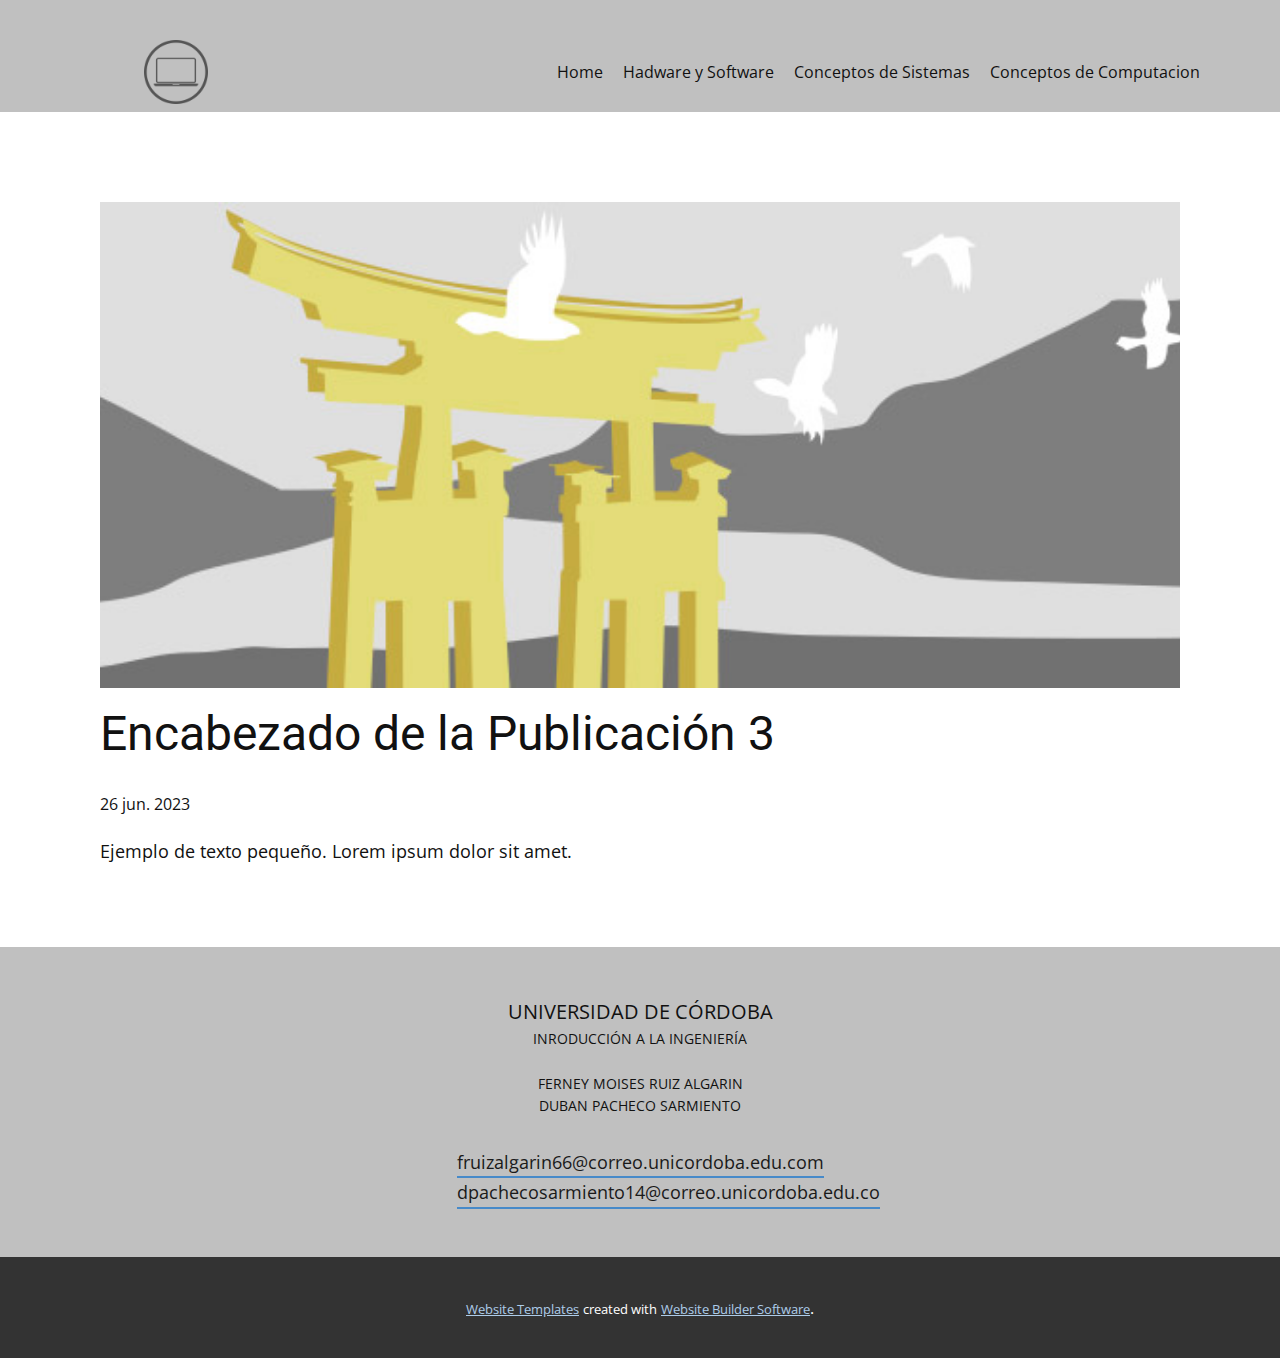
<file: blog/enviar-2.html>
<!DOCTYPE html>
<html style="font-size: 16px;" lang="es"><head>
    <meta name="viewport" content="width=device-width, initial-scale=1.0">
    <meta charset="utf-8">
    <meta name="keywords" content="Encabezado de la Publicación 1">
    <meta name="description" content="">
    <title>Encabezado de la Publicación 3</title>
    <link rel="stylesheet" href="../nicepage.css" media="screen">
<link rel="stylesheet" href="../Post-Template.css" media="screen">
    <script class="u-script" type="text/javascript" src="../jquery.js" defer=""></script>
    <script class="u-script" type="text/javascript" src="../nicepage.js" defer=""></script>
    <meta name="generator" content="Nicepage 5.12.7, nicepage.com">
    <link id="u-theme-google-font" rel="stylesheet" href="https://fonts.googleapis.com/css?family=Roboto:100,100i,300,300i,400,400i,500,500i,700,700i,900,900i|Open+Sans:300,300i,400,400i,500,500i,600,600i,700,700i,800,800i">
    
    
    <script type="application/ld+json">{
		"@context": "http://schema.org",
		"@type": "Organization",
		"name": "Site1",
		"logo": "images/38e417839bd806e4fab20e8009f6246fd6fcb8964dd69617d11f437ef809462e907e6293f3dfc20b4745581fed3a6b34ce13542bb3f9b9eada943e_1280.png"
}</script>
    <meta name="theme-color" content="#478ac9">
  <meta data-intl-tel-input-cdn-path="intlTelInput/"></head>
  <body class="u-body u-xl-mode" data-lang="es"><header class="u-clearfix u-grey-25 u-header u-header" id="sec-e2c3"><div class="u-clearfix u-sheet u-sheet-1">
        <a href="https://nicepage.com" class="u-image u-logo u-image-1" data-image-width="1280" data-image-height="1280">
          <img src="../images/38e417839bd806e4fab20e8009f6246fd6fcb8964dd69617d11f437ef809462e907e6293f3dfc20b4745581fed3a6b34ce13542bb3f9b9eada943e_1280.png" class="u-logo-image u-logo-image-1">
        </a>
        <nav class="u-menu u-menu-one-level u-offcanvas u-menu-1">
          <div class="menu-collapse" style="font-size: 1rem; letter-spacing: 0px;">
            <a class="u-button-style u-custom-left-right-menu-spacing u-custom-padding-bottom u-custom-top-bottom-menu-spacing u-nav-link u-text-active-palette-1-base u-text-hover-palette-2-base" href="#">
              <svg class="u-svg-link" viewBox="0 0 24 24"><use xmlns:xlink="http://www.w3.org/1999/xlink" xlink:href="#menu-hamburger"></use></svg>
              <svg class="u-svg-content" version="1.1" id="menu-hamburger" viewBox="0 0 16 16" x="0px" y="0px" xmlns:xlink="http://www.w3.org/1999/xlink" xmlns="http://www.w3.org/2000/svg"><g><rect y="1" width="16" height="2"></rect><rect y="7" width="16" height="2"></rect><rect y="13" width="16" height="2"></rect>
</g></svg>
            </a>
          </div>
          <div class="u-custom-menu u-nav-container">
            <ul class="u-nav u-unstyled u-nav-1"><li class="u-nav-item"><a class="u-button-style u-nav-link u-text-active-palette-1-base u-text-hover-palette-2-base" href="../Home.html" style="padding: 10px;">Home</a>
</li><li class="u-nav-item"><a class="u-button-style u-nav-link u-text-active-palette-1-base u-text-hover-palette-2-base" href="../Hadware-y-Software.html" style="padding: 10px;">Hadware y Software</a>
</li><li class="u-nav-item"><a class="u-button-style u-nav-link u-text-active-palette-1-base u-text-hover-palette-2-base" href="../Conceptos-de-Sistemas.html" style="padding: 10px;">Conceptos de Sistemas</a>
</li><li class="u-nav-item"><a class="u-button-style u-nav-link u-text-active-palette-1-base u-text-hover-palette-2-base" href="../Conceptos-de-Computacion.html" style="padding: 10px;">Conceptos de Computacion</a>
</li></ul>
          </div>
          <div class="u-custom-menu u-nav-container-collapse">
            <div class="u-black u-container-style u-inner-container-layout u-opacity u-opacity-95 u-sidenav">
              <div class="u-inner-container-layout u-sidenav-overflow">
                <div class="u-menu-close"></div>
                <ul class="u-align-center u-nav u-popupmenu-items u-unstyled u-nav-2"><li class="u-nav-item"><a class="u-button-style u-nav-link" href="../Home.html">Home</a>
</li><li class="u-nav-item"><a class="u-button-style u-nav-link" href="../Hadware-y-Software.html">Hadware y Software</a>
</li><li class="u-nav-item"><a class="u-button-style u-nav-link" href="../Conceptos-de-Sistemas.html">Conceptos de Sistemas</a>
</li><li class="u-nav-item"><a class="u-button-style u-nav-link" href="../Conceptos-de-Computacion.html">Conceptos de Computacion</a>
</li></ul>
              </div>
            </div>
            <div class="u-black u-menu-overlay u-opacity u-opacity-70"></div>
          </div>
        </nav>
      </div></header>
    <section class="u-align-center u-clearfix u-section-1" id="sec-8c81">
      <div class="u-clearfix u-sheet u-valign-middle-md u-valign-middle-sm u-valign-middle-xs u-sheet-1"><!--post_details--><!--post_details_options_json--><!--{"source":""}--><!--/post_details_options_json--><!--blog_post-->
        <div class="u-container-style u-expanded-width u-post-details u-post-details-1">
          <div class="u-container-layout u-valign-middle u-container-layout-1"><!--blog_post_image-->
            <img alt="" class="u-blog-control u-expanded-width u-image u-image-default u-image-1" src="../images/8ad73f3c.jpeg"><!--/blog_post_image--><!--blog_post_header-->
            <h2 class="u-blog-control u-text u-text-1">Encabezado de la Publicación 3</h2><!--/blog_post_header--><!--blog_post_metadata-->
            <div class="u-blog-control u-metadata u-metadata-1"><!--blog_post_metadata_date-->
              <span class="u-meta-date u-meta-icon">26 jun. 2023</span><!--/blog_post_metadata_date--><!--blog_post_metadata_category-->
              <!--/blog_post_metadata_category--><!--blog_post_metadata_comments-->
              <!--/blog_post_metadata_comments-->
            </div><!--/blog_post_metadata--><!--blog_post_content-->
            <div class="u-align-justify u-blog-control u-post-content u-text u-text-2 fr-view">
  Ejemplo de texto pequeño. Lorem ipsum dolor sit amet.
  </div><!--/blog_post_content-->
          </div>
        </div><!--/blog_post--><!--/post_details-->
      </div>
    </section>
    
    
    <footer class="u-align-center u-clearfix u-footer u-grey-25 u-footer" id="sec-fa12"><div class="u-clearfix u-sheet u-sheet-1">
        <p class="u-align-center u-small-text u-text u-text-variant u-text-1">
          <span style="font-size: 1.25rem;">UNIVERSIDAD DE CÓRDOBA</span>
          <br>INRODUCCIÓN A LA INGENIERÍA<br>
          <br>FERNEY MOISES RUIZ ALGARIN<br>DUBAN PACHECO SARMIENTO
        </p>
        <a href="../mailto:fruizalgarin66@correo.unicordoba.edu.com?subject=Cordial%20Saludo" class="u-active-none u-border-2 u-border-no-left u-border-no-right u-border-no-top u-border-palette-1-base u-bottom-left-radius-0 u-bottom-right-radius-0 u-btn u-btn-rectangle u-button-style u-hover-none u-none u-radius-0 u-text-grey-90 u-top-left-radius-0 u-top-right-radius-0 u-btn-1">fruizalgarin66@correo.unicordoba.edu.com</a>
        <a href="../mailto:dpachecosarmiento14@correo.unicordoba.edu.co?subject=Cordial%20Saludo" class="u-active-none u-border-2 u-border-no-left u-border-no-right u-border-no-top u-border-palette-1-base u-bottom-left-radius-0 u-bottom-right-radius-0 u-btn u-btn-rectangle u-button-style u-hover-none u-none u-radius-0 u-text-grey-90 u-top-left-radius-0 u-top-right-radius-0 u-btn-2">dpachecosarmiento14@correo.unicordoba.edu.co</a>
      </div></footer>
    <section class="u-backlink u-clearfix u-grey-80">
      <a class="u-link" href="https://nicepage.com/website-templates" target="_blank">
        <span>Website Templates</span>
      </a>
      <p class="u-text">
        <span>created with</span>
      </p>
      <a class="u-link" href="" target="_blank">
        <span>Website Builder Software</span>
      </a>. 
    </section>
  
</body></html>
</file>
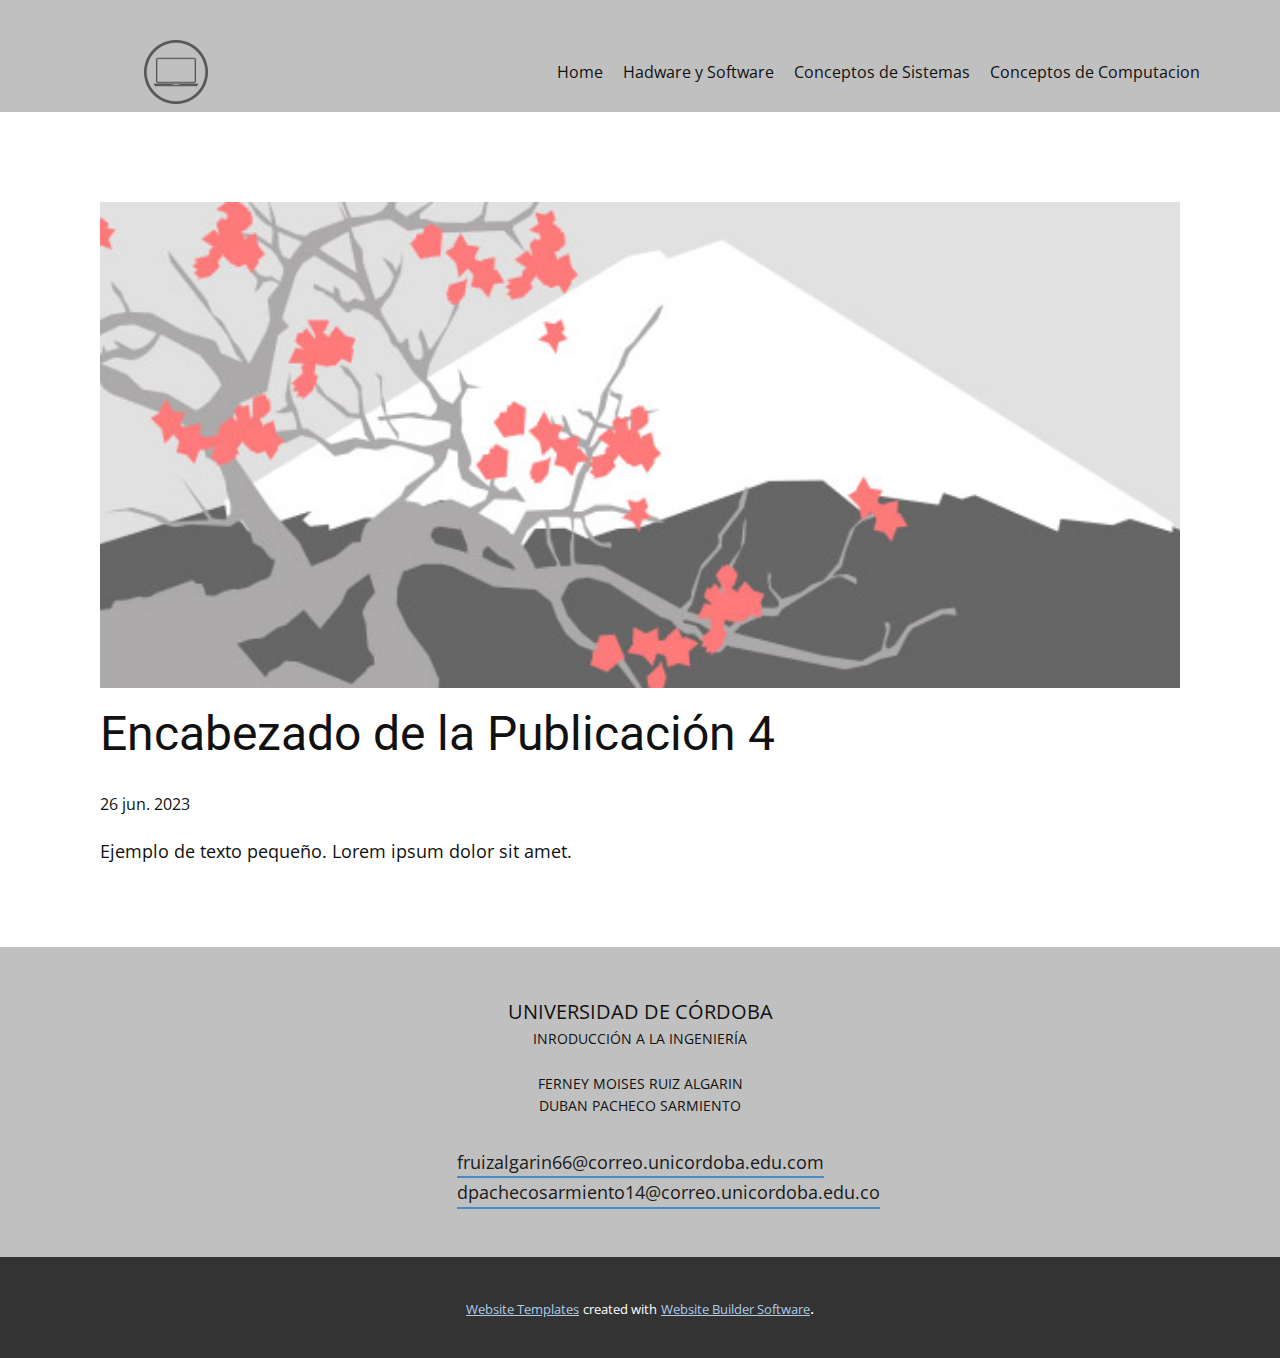
<file: blog/enviar-3.html>
<!DOCTYPE html>
<html style="font-size: 16px;" lang="es"><head>
    <meta name="viewport" content="width=device-width, initial-scale=1.0">
    <meta charset="utf-8">
    <meta name="keywords" content="Encabezado de la Publicación 1">
    <meta name="description" content="">
    <title>Encabezado de la Publicación 4</title>
    <link rel="stylesheet" href="../nicepage.css" media="screen">
<link rel="stylesheet" href="../Post-Template.css" media="screen">
    <script class="u-script" type="text/javascript" src="../jquery.js" defer=""></script>
    <script class="u-script" type="text/javascript" src="../nicepage.js" defer=""></script>
    <meta name="generator" content="Nicepage 5.12.7, nicepage.com">
    <link id="u-theme-google-font" rel="stylesheet" href="https://fonts.googleapis.com/css?family=Roboto:100,100i,300,300i,400,400i,500,500i,700,700i,900,900i|Open+Sans:300,300i,400,400i,500,500i,600,600i,700,700i,800,800i">
    
    
    <script type="application/ld+json">{
		"@context": "http://schema.org",
		"@type": "Organization",
		"name": "Site1",
		"logo": "images/38e417839bd806e4fab20e8009f6246fd6fcb8964dd69617d11f437ef809462e907e6293f3dfc20b4745581fed3a6b34ce13542bb3f9b9eada943e_1280.png"
}</script>
    <meta name="theme-color" content="#478ac9">
  <meta data-intl-tel-input-cdn-path="intlTelInput/"></head>
  <body class="u-body u-xl-mode" data-lang="es"><header class="u-clearfix u-grey-25 u-header u-header" id="sec-e2c3"><div class="u-clearfix u-sheet u-sheet-1">
        <a href="https://nicepage.com" class="u-image u-logo u-image-1" data-image-width="1280" data-image-height="1280">
          <img src="../images/38e417839bd806e4fab20e8009f6246fd6fcb8964dd69617d11f437ef809462e907e6293f3dfc20b4745581fed3a6b34ce13542bb3f9b9eada943e_1280.png" class="u-logo-image u-logo-image-1">
        </a>
        <nav class="u-menu u-menu-one-level u-offcanvas u-menu-1">
          <div class="menu-collapse" style="font-size: 1rem; letter-spacing: 0px;">
            <a class="u-button-style u-custom-left-right-menu-spacing u-custom-padding-bottom u-custom-top-bottom-menu-spacing u-nav-link u-text-active-palette-1-base u-text-hover-palette-2-base" href="#">
              <svg class="u-svg-link" viewBox="0 0 24 24"><use xmlns:xlink="http://www.w3.org/1999/xlink" xlink:href="#menu-hamburger"></use></svg>
              <svg class="u-svg-content" version="1.1" id="menu-hamburger" viewBox="0 0 16 16" x="0px" y="0px" xmlns:xlink="http://www.w3.org/1999/xlink" xmlns="http://www.w3.org/2000/svg"><g><rect y="1" width="16" height="2"></rect><rect y="7" width="16" height="2"></rect><rect y="13" width="16" height="2"></rect>
</g></svg>
            </a>
          </div>
          <div class="u-custom-menu u-nav-container">
            <ul class="u-nav u-unstyled u-nav-1"><li class="u-nav-item"><a class="u-button-style u-nav-link u-text-active-palette-1-base u-text-hover-palette-2-base" href="../Home.html" style="padding: 10px;">Home</a>
</li><li class="u-nav-item"><a class="u-button-style u-nav-link u-text-active-palette-1-base u-text-hover-palette-2-base" href="../Hadware-y-Software.html" style="padding: 10px;">Hadware y Software</a>
</li><li class="u-nav-item"><a class="u-button-style u-nav-link u-text-active-palette-1-base u-text-hover-palette-2-base" href="../Conceptos-de-Sistemas.html" style="padding: 10px;">Conceptos de Sistemas</a>
</li><li class="u-nav-item"><a class="u-button-style u-nav-link u-text-active-palette-1-base u-text-hover-palette-2-base" href="../Conceptos-de-Computacion.html" style="padding: 10px;">Conceptos de Computacion</a>
</li></ul>
          </div>
          <div class="u-custom-menu u-nav-container-collapse">
            <div class="u-black u-container-style u-inner-container-layout u-opacity u-opacity-95 u-sidenav">
              <div class="u-inner-container-layout u-sidenav-overflow">
                <div class="u-menu-close"></div>
                <ul class="u-align-center u-nav u-popupmenu-items u-unstyled u-nav-2"><li class="u-nav-item"><a class="u-button-style u-nav-link" href="../Home.html">Home</a>
</li><li class="u-nav-item"><a class="u-button-style u-nav-link" href="../Hadware-y-Software.html">Hadware y Software</a>
</li><li class="u-nav-item"><a class="u-button-style u-nav-link" href="../Conceptos-de-Sistemas.html">Conceptos de Sistemas</a>
</li><li class="u-nav-item"><a class="u-button-style u-nav-link" href="../Conceptos-de-Computacion.html">Conceptos de Computacion</a>
</li></ul>
              </div>
            </div>
            <div class="u-black u-menu-overlay u-opacity u-opacity-70"></div>
          </div>
        </nav>
      </div></header>
    <section class="u-align-center u-clearfix u-section-1" id="sec-8c81">
      <div class="u-clearfix u-sheet u-valign-middle-md u-valign-middle-sm u-valign-middle-xs u-sheet-1"><!--post_details--><!--post_details_options_json--><!--{"source":""}--><!--/post_details_options_json--><!--blog_post-->
        <div class="u-container-style u-expanded-width u-post-details u-post-details-1">
          <div class="u-container-layout u-valign-middle u-container-layout-1"><!--blog_post_image-->
            <img alt="" class="u-blog-control u-expanded-width u-image u-image-default u-image-1" src="../images/0fd3416c.jpeg"><!--/blog_post_image--><!--blog_post_header-->
            <h2 class="u-blog-control u-text u-text-1">Encabezado de la Publicación 4</h2><!--/blog_post_header--><!--blog_post_metadata-->
            <div class="u-blog-control u-metadata u-metadata-1"><!--blog_post_metadata_date-->
              <span class="u-meta-date u-meta-icon">26 jun. 2023</span><!--/blog_post_metadata_date--><!--blog_post_metadata_category-->
              <!--/blog_post_metadata_category--><!--blog_post_metadata_comments-->
              <!--/blog_post_metadata_comments-->
            </div><!--/blog_post_metadata--><!--blog_post_content-->
            <div class="u-align-justify u-blog-control u-post-content u-text u-text-2 fr-view">
  Ejemplo de texto pequeño. Lorem ipsum dolor sit amet.
  </div><!--/blog_post_content-->
          </div>
        </div><!--/blog_post--><!--/post_details-->
      </div>
    </section>
    
    
    <footer class="u-align-center u-clearfix u-footer u-grey-25 u-footer" id="sec-fa12"><div class="u-clearfix u-sheet u-sheet-1">
        <p class="u-align-center u-small-text u-text u-text-variant u-text-1">
          <span style="font-size: 1.25rem;">UNIVERSIDAD DE CÓRDOBA</span>
          <br>INRODUCCIÓN A LA INGENIERÍA<br>
          <br>FERNEY MOISES RUIZ ALGARIN<br>DUBAN PACHECO SARMIENTO
        </p>
        <a href="../mailto:fruizalgarin66@correo.unicordoba.edu.com?subject=Cordial%20Saludo" class="u-active-none u-border-2 u-border-no-left u-border-no-right u-border-no-top u-border-palette-1-base u-bottom-left-radius-0 u-bottom-right-radius-0 u-btn u-btn-rectangle u-button-style u-hover-none u-none u-radius-0 u-text-grey-90 u-top-left-radius-0 u-top-right-radius-0 u-btn-1">fruizalgarin66@correo.unicordoba.edu.com</a>
        <a href="../mailto:dpachecosarmiento14@correo.unicordoba.edu.co?subject=Cordial%20Saludo" class="u-active-none u-border-2 u-border-no-left u-border-no-right u-border-no-top u-border-palette-1-base u-bottom-left-radius-0 u-bottom-right-radius-0 u-btn u-btn-rectangle u-button-style u-hover-none u-none u-radius-0 u-text-grey-90 u-top-left-radius-0 u-top-right-radius-0 u-btn-2">dpachecosarmiento14@correo.unicordoba.edu.co</a>
      </div></footer>
    <section class="u-backlink u-clearfix u-grey-80">
      <a class="u-link" href="https://nicepage.com/website-templates" target="_blank">
        <span>Website Templates</span>
      </a>
      <p class="u-text">
        <span>created with</span>
      </p>
      <a class="u-link" href="" target="_blank">
        <span>Website Builder Software</span>
      </a>. 
    </section>
  
</body></html>
</file>
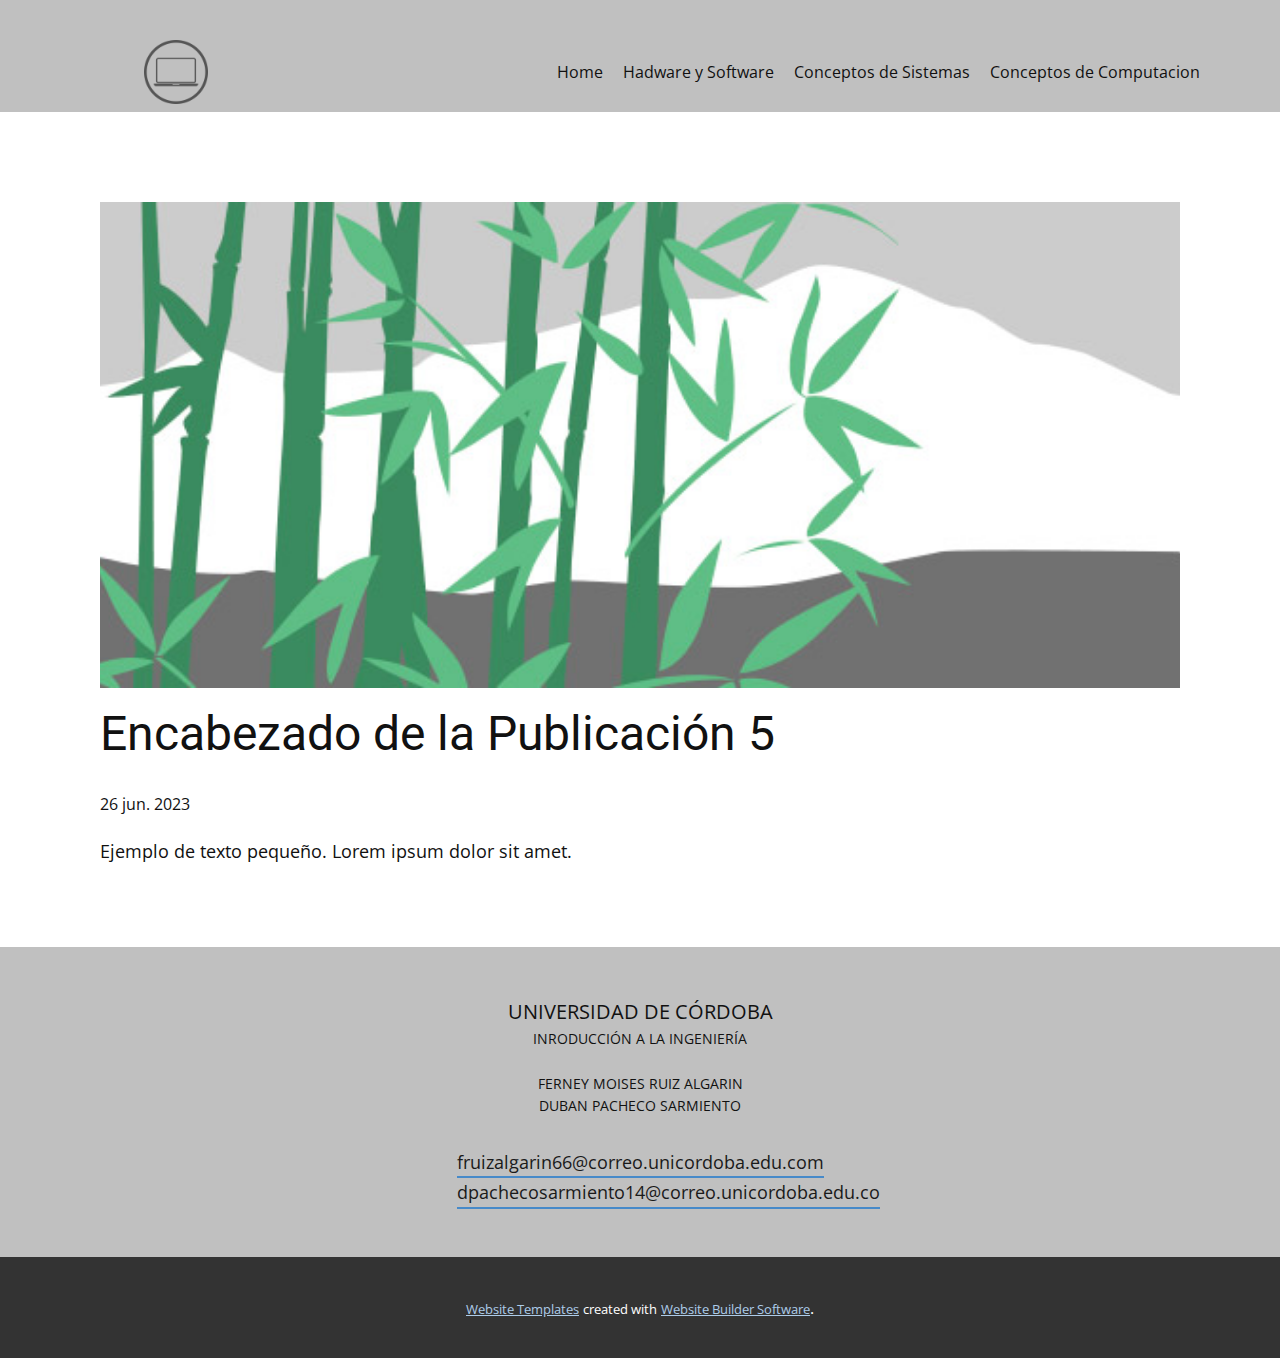
<file: blog/enviar-4.html>
<!DOCTYPE html>
<html style="font-size: 16px;" lang="es"><head>
    <meta name="viewport" content="width=device-width, initial-scale=1.0">
    <meta charset="utf-8">
    <meta name="keywords" content="Encabezado de la Publicación 1">
    <meta name="description" content="">
    <title>Encabezado de la Publicación 5</title>
    <link rel="stylesheet" href="../nicepage.css" media="screen">
<link rel="stylesheet" href="../Post-Template.css" media="screen">
    <script class="u-script" type="text/javascript" src="../jquery.js" defer=""></script>
    <script class="u-script" type="text/javascript" src="../nicepage.js" defer=""></script>
    <meta name="generator" content="Nicepage 5.12.7, nicepage.com">
    <link id="u-theme-google-font" rel="stylesheet" href="https://fonts.googleapis.com/css?family=Roboto:100,100i,300,300i,400,400i,500,500i,700,700i,900,900i|Open+Sans:300,300i,400,400i,500,500i,600,600i,700,700i,800,800i">
    
    
    <script type="application/ld+json">{
		"@context": "http://schema.org",
		"@type": "Organization",
		"name": "Site1",
		"logo": "images/38e417839bd806e4fab20e8009f6246fd6fcb8964dd69617d11f437ef809462e907e6293f3dfc20b4745581fed3a6b34ce13542bb3f9b9eada943e_1280.png"
}</script>
    <meta name="theme-color" content="#478ac9">
  <meta data-intl-tel-input-cdn-path="intlTelInput/"></head>
  <body class="u-body u-xl-mode" data-lang="es"><header class="u-clearfix u-grey-25 u-header u-header" id="sec-e2c3"><div class="u-clearfix u-sheet u-sheet-1">
        <a href="https://nicepage.com" class="u-image u-logo u-image-1" data-image-width="1280" data-image-height="1280">
          <img src="../images/38e417839bd806e4fab20e8009f6246fd6fcb8964dd69617d11f437ef809462e907e6293f3dfc20b4745581fed3a6b34ce13542bb3f9b9eada943e_1280.png" class="u-logo-image u-logo-image-1">
        </a>
        <nav class="u-menu u-menu-one-level u-offcanvas u-menu-1">
          <div class="menu-collapse" style="font-size: 1rem; letter-spacing: 0px;">
            <a class="u-button-style u-custom-left-right-menu-spacing u-custom-padding-bottom u-custom-top-bottom-menu-spacing u-nav-link u-text-active-palette-1-base u-text-hover-palette-2-base" href="#">
              <svg class="u-svg-link" viewBox="0 0 24 24"><use xmlns:xlink="http://www.w3.org/1999/xlink" xlink:href="#menu-hamburger"></use></svg>
              <svg class="u-svg-content" version="1.1" id="menu-hamburger" viewBox="0 0 16 16" x="0px" y="0px" xmlns:xlink="http://www.w3.org/1999/xlink" xmlns="http://www.w3.org/2000/svg"><g><rect y="1" width="16" height="2"></rect><rect y="7" width="16" height="2"></rect><rect y="13" width="16" height="2"></rect>
</g></svg>
            </a>
          </div>
          <div class="u-custom-menu u-nav-container">
            <ul class="u-nav u-unstyled u-nav-1"><li class="u-nav-item"><a class="u-button-style u-nav-link u-text-active-palette-1-base u-text-hover-palette-2-base" href="../Home.html" style="padding: 10px;">Home</a>
</li><li class="u-nav-item"><a class="u-button-style u-nav-link u-text-active-palette-1-base u-text-hover-palette-2-base" href="../Hadware-y-Software.html" style="padding: 10px;">Hadware y Software</a>
</li><li class="u-nav-item"><a class="u-button-style u-nav-link u-text-active-palette-1-base u-text-hover-palette-2-base" href="../Conceptos-de-Sistemas.html" style="padding: 10px;">Conceptos de Sistemas</a>
</li><li class="u-nav-item"><a class="u-button-style u-nav-link u-text-active-palette-1-base u-text-hover-palette-2-base" href="../Conceptos-de-Computacion.html" style="padding: 10px;">Conceptos de Computacion</a>
</li></ul>
          </div>
          <div class="u-custom-menu u-nav-container-collapse">
            <div class="u-black u-container-style u-inner-container-layout u-opacity u-opacity-95 u-sidenav">
              <div class="u-inner-container-layout u-sidenav-overflow">
                <div class="u-menu-close"></div>
                <ul class="u-align-center u-nav u-popupmenu-items u-unstyled u-nav-2"><li class="u-nav-item"><a class="u-button-style u-nav-link" href="../Home.html">Home</a>
</li><li class="u-nav-item"><a class="u-button-style u-nav-link" href="../Hadware-y-Software.html">Hadware y Software</a>
</li><li class="u-nav-item"><a class="u-button-style u-nav-link" href="../Conceptos-de-Sistemas.html">Conceptos de Sistemas</a>
</li><li class="u-nav-item"><a class="u-button-style u-nav-link" href="../Conceptos-de-Computacion.html">Conceptos de Computacion</a>
</li></ul>
              </div>
            </div>
            <div class="u-black u-menu-overlay u-opacity u-opacity-70"></div>
          </div>
        </nav>
      </div></header>
    <section class="u-align-center u-clearfix u-section-1" id="sec-8c81">
      <div class="u-clearfix u-sheet u-valign-middle-md u-valign-middle-sm u-valign-middle-xs u-sheet-1"><!--post_details--><!--post_details_options_json--><!--{"source":""}--><!--/post_details_options_json--><!--blog_post-->
        <div class="u-container-style u-expanded-width u-post-details u-post-details-1">
          <div class="u-container-layout u-valign-middle u-container-layout-1"><!--blog_post_image-->
            <img alt="" class="u-blog-control u-expanded-width u-image u-image-default u-image-1" src="../images/68f64b9d.jpeg"><!--/blog_post_image--><!--blog_post_header-->
            <h2 class="u-blog-control u-text u-text-1">Encabezado de la Publicación 5</h2><!--/blog_post_header--><!--blog_post_metadata-->
            <div class="u-blog-control u-metadata u-metadata-1"><!--blog_post_metadata_date-->
              <span class="u-meta-date u-meta-icon">26 jun. 2023</span><!--/blog_post_metadata_date--><!--blog_post_metadata_category-->
              <!--/blog_post_metadata_category--><!--blog_post_metadata_comments-->
              <!--/blog_post_metadata_comments-->
            </div><!--/blog_post_metadata--><!--blog_post_content-->
            <div class="u-align-justify u-blog-control u-post-content u-text u-text-2 fr-view">
  Ejemplo de texto pequeño. Lorem ipsum dolor sit amet.
  </div><!--/blog_post_content-->
          </div>
        </div><!--/blog_post--><!--/post_details-->
      </div>
    </section>
    
    
    <footer class="u-align-center u-clearfix u-footer u-grey-25 u-footer" id="sec-fa12"><div class="u-clearfix u-sheet u-sheet-1">
        <p class="u-align-center u-small-text u-text u-text-variant u-text-1">
          <span style="font-size: 1.25rem;">UNIVERSIDAD DE CÓRDOBA</span>
          <br>INRODUCCIÓN A LA INGENIERÍA<br>
          <br>FERNEY MOISES RUIZ ALGARIN<br>DUBAN PACHECO SARMIENTO
        </p>
        <a href="../mailto:fruizalgarin66@correo.unicordoba.edu.com?subject=Cordial%20Saludo" class="u-active-none u-border-2 u-border-no-left u-border-no-right u-border-no-top u-border-palette-1-base u-bottom-left-radius-0 u-bottom-right-radius-0 u-btn u-btn-rectangle u-button-style u-hover-none u-none u-radius-0 u-text-grey-90 u-top-left-radius-0 u-top-right-radius-0 u-btn-1">fruizalgarin66@correo.unicordoba.edu.com</a>
        <a href="../mailto:dpachecosarmiento14@correo.unicordoba.edu.co?subject=Cordial%20Saludo" class="u-active-none u-border-2 u-border-no-left u-border-no-right u-border-no-top u-border-palette-1-base u-bottom-left-radius-0 u-bottom-right-radius-0 u-btn u-btn-rectangle u-button-style u-hover-none u-none u-radius-0 u-text-grey-90 u-top-left-radius-0 u-top-right-radius-0 u-btn-2">dpachecosarmiento14@correo.unicordoba.edu.co</a>
      </div></footer>
    <section class="u-backlink u-clearfix u-grey-80">
      <a class="u-link" href="https://nicepage.com/website-templates" target="_blank">
        <span>Website Templates</span>
      </a>
      <p class="u-text">
        <span>created with</span>
      </p>
      <a class="u-link" href="" target="_blank">
        <span>Website Builder Software</span>
      </a>. 
    </section>
  
</body></html>
</file>
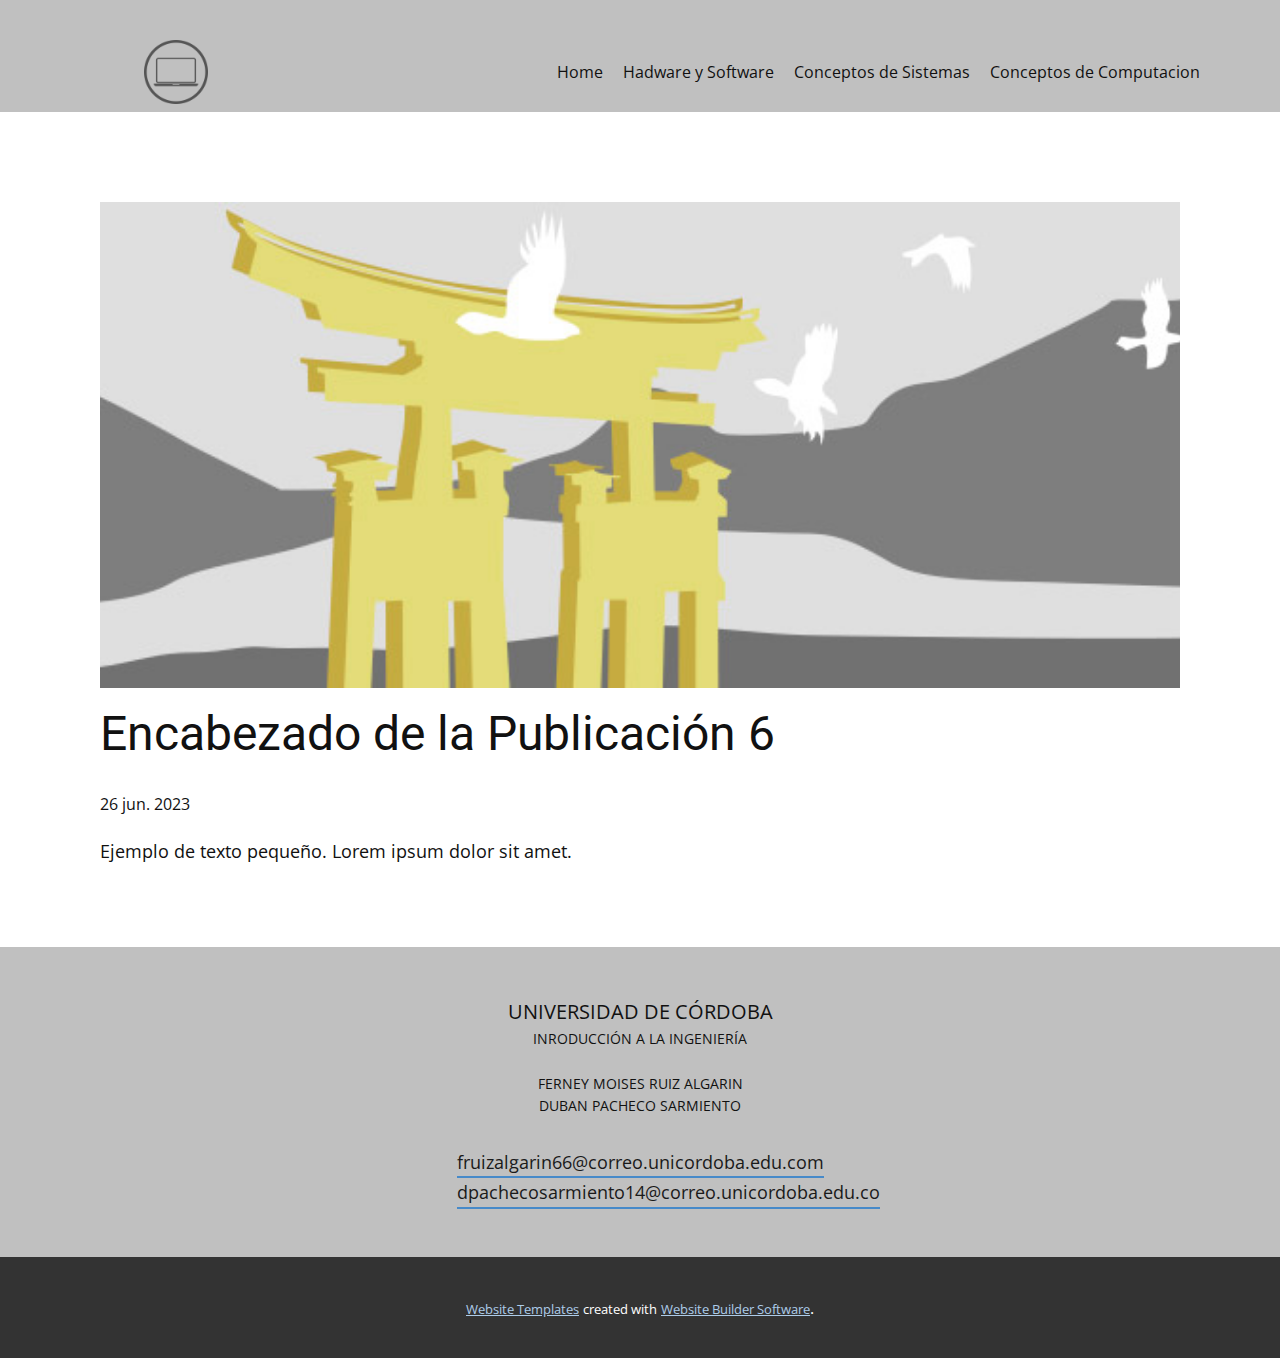
<file: blog/enviar-5.html>
<!DOCTYPE html>
<html style="font-size: 16px;" lang="es"><head>
    <meta name="viewport" content="width=device-width, initial-scale=1.0">
    <meta charset="utf-8">
    <meta name="keywords" content="Encabezado de la Publicación 1">
    <meta name="description" content="">
    <title>Encabezado de la Publicación 6</title>
    <link rel="stylesheet" href="../nicepage.css" media="screen">
<link rel="stylesheet" href="../Post-Template.css" media="screen">
    <script class="u-script" type="text/javascript" src="../jquery.js" defer=""></script>
    <script class="u-script" type="text/javascript" src="../nicepage.js" defer=""></script>
    <meta name="generator" content="Nicepage 5.12.7, nicepage.com">
    <link id="u-theme-google-font" rel="stylesheet" href="https://fonts.googleapis.com/css?family=Roboto:100,100i,300,300i,400,400i,500,500i,700,700i,900,900i|Open+Sans:300,300i,400,400i,500,500i,600,600i,700,700i,800,800i">
    
    
    <script type="application/ld+json">{
		"@context": "http://schema.org",
		"@type": "Organization",
		"name": "Site1",
		"logo": "images/38e417839bd806e4fab20e8009f6246fd6fcb8964dd69617d11f437ef809462e907e6293f3dfc20b4745581fed3a6b34ce13542bb3f9b9eada943e_1280.png"
}</script>
    <meta name="theme-color" content="#478ac9">
  <meta data-intl-tel-input-cdn-path="intlTelInput/"></head>
  <body class="u-body u-xl-mode" data-lang="es"><header class="u-clearfix u-grey-25 u-header u-header" id="sec-e2c3"><div class="u-clearfix u-sheet u-sheet-1">
        <a href="https://nicepage.com" class="u-image u-logo u-image-1" data-image-width="1280" data-image-height="1280">
          <img src="../images/38e417839bd806e4fab20e8009f6246fd6fcb8964dd69617d11f437ef809462e907e6293f3dfc20b4745581fed3a6b34ce13542bb3f9b9eada943e_1280.png" class="u-logo-image u-logo-image-1">
        </a>
        <nav class="u-menu u-menu-one-level u-offcanvas u-menu-1">
          <div class="menu-collapse" style="font-size: 1rem; letter-spacing: 0px;">
            <a class="u-button-style u-custom-left-right-menu-spacing u-custom-padding-bottom u-custom-top-bottom-menu-spacing u-nav-link u-text-active-palette-1-base u-text-hover-palette-2-base" href="#">
              <svg class="u-svg-link" viewBox="0 0 24 24"><use xmlns:xlink="http://www.w3.org/1999/xlink" xlink:href="#menu-hamburger"></use></svg>
              <svg class="u-svg-content" version="1.1" id="menu-hamburger" viewBox="0 0 16 16" x="0px" y="0px" xmlns:xlink="http://www.w3.org/1999/xlink" xmlns="http://www.w3.org/2000/svg"><g><rect y="1" width="16" height="2"></rect><rect y="7" width="16" height="2"></rect><rect y="13" width="16" height="2"></rect>
</g></svg>
            </a>
          </div>
          <div class="u-custom-menu u-nav-container">
            <ul class="u-nav u-unstyled u-nav-1"><li class="u-nav-item"><a class="u-button-style u-nav-link u-text-active-palette-1-base u-text-hover-palette-2-base" href="../Home.html" style="padding: 10px;">Home</a>
</li><li class="u-nav-item"><a class="u-button-style u-nav-link u-text-active-palette-1-base u-text-hover-palette-2-base" href="../Hadware-y-Software.html" style="padding: 10px;">Hadware y Software</a>
</li><li class="u-nav-item"><a class="u-button-style u-nav-link u-text-active-palette-1-base u-text-hover-palette-2-base" href="../Conceptos-de-Sistemas.html" style="padding: 10px;">Conceptos de Sistemas</a>
</li><li class="u-nav-item"><a class="u-button-style u-nav-link u-text-active-palette-1-base u-text-hover-palette-2-base" href="../Conceptos-de-Computacion.html" style="padding: 10px;">Conceptos de Computacion</a>
</li></ul>
          </div>
          <div class="u-custom-menu u-nav-container-collapse">
            <div class="u-black u-container-style u-inner-container-layout u-opacity u-opacity-95 u-sidenav">
              <div class="u-inner-container-layout u-sidenav-overflow">
                <div class="u-menu-close"></div>
                <ul class="u-align-center u-nav u-popupmenu-items u-unstyled u-nav-2"><li class="u-nav-item"><a class="u-button-style u-nav-link" href="../Home.html">Home</a>
</li><li class="u-nav-item"><a class="u-button-style u-nav-link" href="../Hadware-y-Software.html">Hadware y Software</a>
</li><li class="u-nav-item"><a class="u-button-style u-nav-link" href="../Conceptos-de-Sistemas.html">Conceptos de Sistemas</a>
</li><li class="u-nav-item"><a class="u-button-style u-nav-link" href="../Conceptos-de-Computacion.html">Conceptos de Computacion</a>
</li></ul>
              </div>
            </div>
            <div class="u-black u-menu-overlay u-opacity u-opacity-70"></div>
          </div>
        </nav>
      </div></header>
    <section class="u-align-center u-clearfix u-section-1" id="sec-8c81">
      <div class="u-clearfix u-sheet u-valign-middle-md u-valign-middle-sm u-valign-middle-xs u-sheet-1"><!--post_details--><!--post_details_options_json--><!--{"source":""}--><!--/post_details_options_json--><!--blog_post-->
        <div class="u-container-style u-expanded-width u-post-details u-post-details-1">
          <div class="u-container-layout u-valign-middle u-container-layout-1"><!--blog_post_image-->
            <img alt="" class="u-blog-control u-expanded-width u-image u-image-default u-image-1" src="../images/8ad73f3c.jpeg"><!--/blog_post_image--><!--blog_post_header-->
            <h2 class="u-blog-control u-text u-text-1">Encabezado de la Publicación 6</h2><!--/blog_post_header--><!--blog_post_metadata-->
            <div class="u-blog-control u-metadata u-metadata-1"><!--blog_post_metadata_date-->
              <span class="u-meta-date u-meta-icon">26 jun. 2023</span><!--/blog_post_metadata_date--><!--blog_post_metadata_category-->
              <!--/blog_post_metadata_category--><!--blog_post_metadata_comments-->
              <!--/blog_post_metadata_comments-->
            </div><!--/blog_post_metadata--><!--blog_post_content-->
            <div class="u-align-justify u-blog-control u-post-content u-text u-text-2 fr-view">
  Ejemplo de texto pequeño. Lorem ipsum dolor sit amet.
  </div><!--/blog_post_content-->
          </div>
        </div><!--/blog_post--><!--/post_details-->
      </div>
    </section>
    
    
    <footer class="u-align-center u-clearfix u-footer u-grey-25 u-footer" id="sec-fa12"><div class="u-clearfix u-sheet u-sheet-1">
        <p class="u-align-center u-small-text u-text u-text-variant u-text-1">
          <span style="font-size: 1.25rem;">UNIVERSIDAD DE CÓRDOBA</span>
          <br>INRODUCCIÓN A LA INGENIERÍA<br>
          <br>FERNEY MOISES RUIZ ALGARIN<br>DUBAN PACHECO SARMIENTO
        </p>
        <a href="../mailto:fruizalgarin66@correo.unicordoba.edu.com?subject=Cordial%20Saludo" class="u-active-none u-border-2 u-border-no-left u-border-no-right u-border-no-top u-border-palette-1-base u-bottom-left-radius-0 u-bottom-right-radius-0 u-btn u-btn-rectangle u-button-style u-hover-none u-none u-radius-0 u-text-grey-90 u-top-left-radius-0 u-top-right-radius-0 u-btn-1">fruizalgarin66@correo.unicordoba.edu.com</a>
        <a href="../mailto:dpachecosarmiento14@correo.unicordoba.edu.co?subject=Cordial%20Saludo" class="u-active-none u-border-2 u-border-no-left u-border-no-right u-border-no-top u-border-palette-1-base u-bottom-left-radius-0 u-bottom-right-radius-0 u-btn u-btn-rectangle u-button-style u-hover-none u-none u-radius-0 u-text-grey-90 u-top-left-radius-0 u-top-right-radius-0 u-btn-2">dpachecosarmiento14@correo.unicordoba.edu.co</a>
      </div></footer>
    <section class="u-backlink u-clearfix u-grey-80">
      <a class="u-link" href="https://nicepage.com/website-templates" target="_blank">
        <span>Website Templates</span>
      </a>
      <p class="u-text">
        <span>created with</span>
      </p>
      <a class="u-link" href="" target="_blank">
        <span>Website Builder Software</span>
      </a>. 
    </section>
  
</body></html>
</file>
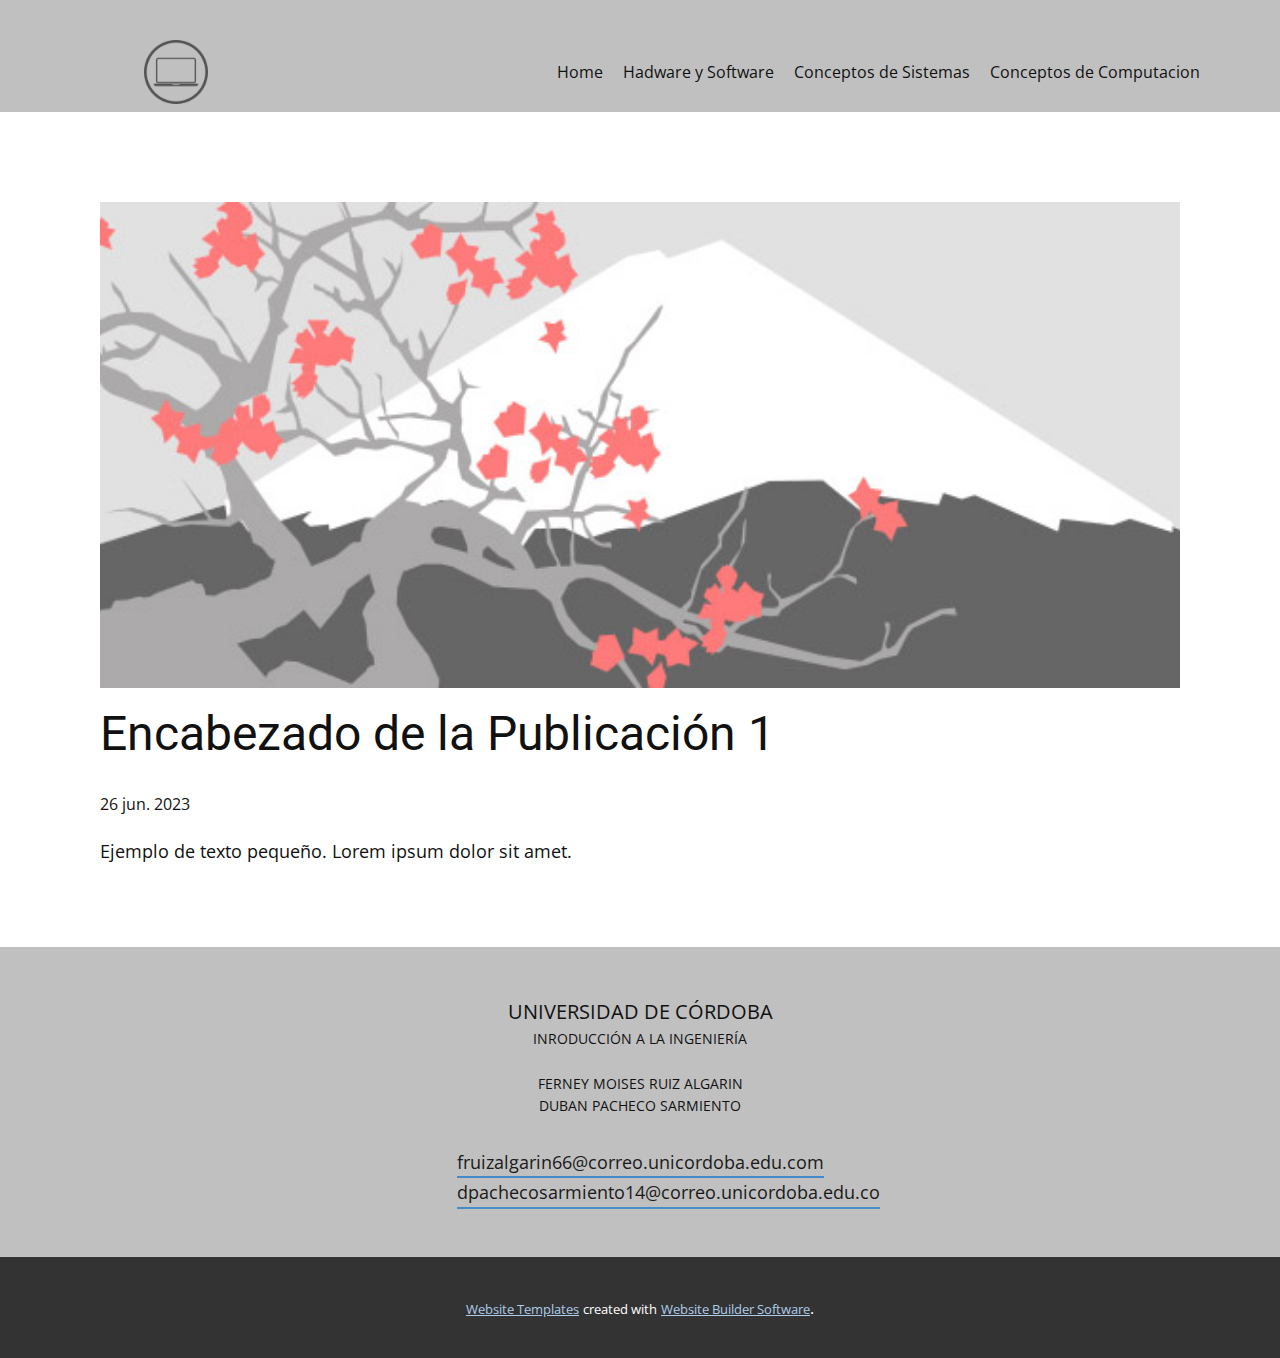
<file: blog/enviar.html>
<!DOCTYPE html>
<html style="font-size: 16px;" lang="es"><head>
    <meta name="viewport" content="width=device-width, initial-scale=1.0">
    <meta charset="utf-8">
    <meta name="keywords" content="Encabezado de la Publicación 1">
    <meta name="description" content="">
    <title>Encabezado de la Publicación 1</title>
    <link rel="stylesheet" href="../nicepage.css" media="screen">
<link rel="stylesheet" href="../Post-Template.css" media="screen">
    <script class="u-script" type="text/javascript" src="../jquery.js" defer=""></script>
    <script class="u-script" type="text/javascript" src="../nicepage.js" defer=""></script>
    <meta name="generator" content="Nicepage 5.12.7, nicepage.com">
    <link id="u-theme-google-font" rel="stylesheet" href="https://fonts.googleapis.com/css?family=Roboto:100,100i,300,300i,400,400i,500,500i,700,700i,900,900i|Open+Sans:300,300i,400,400i,500,500i,600,600i,700,700i,800,800i">
    
    
    <script type="application/ld+json">{
		"@context": "http://schema.org",
		"@type": "Organization",
		"name": "Site1",
		"logo": "images/38e417839bd806e4fab20e8009f6246fd6fcb8964dd69617d11f437ef809462e907e6293f3dfc20b4745581fed3a6b34ce13542bb3f9b9eada943e_1280.png"
}</script>
    <meta name="theme-color" content="#478ac9">
  <meta data-intl-tel-input-cdn-path="intlTelInput/"></head>
  <body class="u-body u-xl-mode" data-lang="es"><header class="u-clearfix u-grey-25 u-header u-header" id="sec-e2c3"><div class="u-clearfix u-sheet u-sheet-1">
        <a href="https://nicepage.com" class="u-image u-logo u-image-1" data-image-width="1280" data-image-height="1280">
          <img src="../images/38e417839bd806e4fab20e8009f6246fd6fcb8964dd69617d11f437ef809462e907e6293f3dfc20b4745581fed3a6b34ce13542bb3f9b9eada943e_1280.png" class="u-logo-image u-logo-image-1">
        </a>
        <nav class="u-menu u-menu-one-level u-offcanvas u-menu-1">
          <div class="menu-collapse" style="font-size: 1rem; letter-spacing: 0px;">
            <a class="u-button-style u-custom-left-right-menu-spacing u-custom-padding-bottom u-custom-top-bottom-menu-spacing u-nav-link u-text-active-palette-1-base u-text-hover-palette-2-base" href="#">
              <svg class="u-svg-link" viewBox="0 0 24 24"><use xmlns:xlink="http://www.w3.org/1999/xlink" xlink:href="#menu-hamburger"></use></svg>
              <svg class="u-svg-content" version="1.1" id="menu-hamburger" viewBox="0 0 16 16" x="0px" y="0px" xmlns:xlink="http://www.w3.org/1999/xlink" xmlns="http://www.w3.org/2000/svg"><g><rect y="1" width="16" height="2"></rect><rect y="7" width="16" height="2"></rect><rect y="13" width="16" height="2"></rect>
</g></svg>
            </a>
          </div>
          <div class="u-custom-menu u-nav-container">
            <ul class="u-nav u-unstyled u-nav-1"><li class="u-nav-item"><a class="u-button-style u-nav-link u-text-active-palette-1-base u-text-hover-palette-2-base" href="../Home.html" style="padding: 10px;">Home</a>
</li><li class="u-nav-item"><a class="u-button-style u-nav-link u-text-active-palette-1-base u-text-hover-palette-2-base" href="../Hadware-y-Software.html" style="padding: 10px;">Hadware y Software</a>
</li><li class="u-nav-item"><a class="u-button-style u-nav-link u-text-active-palette-1-base u-text-hover-palette-2-base" href="../Conceptos-de-Sistemas.html" style="padding: 10px;">Conceptos de Sistemas</a>
</li><li class="u-nav-item"><a class="u-button-style u-nav-link u-text-active-palette-1-base u-text-hover-palette-2-base" href="../Conceptos-de-Computacion.html" style="padding: 10px;">Conceptos de Computacion</a>
</li></ul>
          </div>
          <div class="u-custom-menu u-nav-container-collapse">
            <div class="u-black u-container-style u-inner-container-layout u-opacity u-opacity-95 u-sidenav">
              <div class="u-inner-container-layout u-sidenav-overflow">
                <div class="u-menu-close"></div>
                <ul class="u-align-center u-nav u-popupmenu-items u-unstyled u-nav-2"><li class="u-nav-item"><a class="u-button-style u-nav-link" href="../Home.html">Home</a>
</li><li class="u-nav-item"><a class="u-button-style u-nav-link" href="../Hadware-y-Software.html">Hadware y Software</a>
</li><li class="u-nav-item"><a class="u-button-style u-nav-link" href="../Conceptos-de-Sistemas.html">Conceptos de Sistemas</a>
</li><li class="u-nav-item"><a class="u-button-style u-nav-link" href="../Conceptos-de-Computacion.html">Conceptos de Computacion</a>
</li></ul>
              </div>
            </div>
            <div class="u-black u-menu-overlay u-opacity u-opacity-70"></div>
          </div>
        </nav>
      </div></header>
    <section class="u-align-center u-clearfix u-section-1" id="sec-8c81">
      <div class="u-clearfix u-sheet u-valign-middle-md u-valign-middle-sm u-valign-middle-xs u-sheet-1"><!--post_details--><!--post_details_options_json--><!--{"source":""}--><!--/post_details_options_json--><!--blog_post-->
        <div class="u-container-style u-expanded-width u-post-details u-post-details-1">
          <div class="u-container-layout u-valign-middle u-container-layout-1"><!--blog_post_image-->
            <img alt="" class="u-blog-control u-expanded-width u-image u-image-default u-image-1" src="../images/0fd3416c.jpeg"><!--/blog_post_image--><!--blog_post_header-->
            <h2 class="u-blog-control u-text u-text-1">Encabezado de la Publicación 1</h2><!--/blog_post_header--><!--blog_post_metadata-->
            <div class="u-blog-control u-metadata u-metadata-1"><!--blog_post_metadata_date-->
              <span class="u-meta-date u-meta-icon">26 jun. 2023</span><!--/blog_post_metadata_date--><!--blog_post_metadata_category-->
              <!--/blog_post_metadata_category--><!--blog_post_metadata_comments-->
              <!--/blog_post_metadata_comments-->
            </div><!--/blog_post_metadata--><!--blog_post_content-->
            <div class="u-align-justify u-blog-control u-post-content u-text u-text-2 fr-view">
  Ejemplo de texto pequeño. Lorem ipsum dolor sit amet.
  </div><!--/blog_post_content-->
          </div>
        </div><!--/blog_post--><!--/post_details-->
      </div>
    </section>
    
    
    <footer class="u-align-center u-clearfix u-footer u-grey-25 u-footer" id="sec-fa12"><div class="u-clearfix u-sheet u-sheet-1">
        <p class="u-align-center u-small-text u-text u-text-variant u-text-1">
          <span style="font-size: 1.25rem;">UNIVERSIDAD DE CÓRDOBA</span>
          <br>INRODUCCIÓN A LA INGENIERÍA<br>
          <br>FERNEY MOISES RUIZ ALGARIN<br>DUBAN PACHECO SARMIENTO
        </p>
        <a href="../mailto:fruizalgarin66@correo.unicordoba.edu.com?subject=Cordial%20Saludo" class="u-active-none u-border-2 u-border-no-left u-border-no-right u-border-no-top u-border-palette-1-base u-bottom-left-radius-0 u-bottom-right-radius-0 u-btn u-btn-rectangle u-button-style u-hover-none u-none u-radius-0 u-text-grey-90 u-top-left-radius-0 u-top-right-radius-0 u-btn-1">fruizalgarin66@correo.unicordoba.edu.com</a>
        <a href="../mailto:dpachecosarmiento14@correo.unicordoba.edu.co?subject=Cordial%20Saludo" class="u-active-none u-border-2 u-border-no-left u-border-no-right u-border-no-top u-border-palette-1-base u-bottom-left-radius-0 u-bottom-right-radius-0 u-btn u-btn-rectangle u-button-style u-hover-none u-none u-radius-0 u-text-grey-90 u-top-left-radius-0 u-top-right-radius-0 u-btn-2">dpachecosarmiento14@correo.unicordoba.edu.co</a>
      </div></footer>
    <section class="u-backlink u-clearfix u-grey-80">
      <a class="u-link" href="https://nicepage.com/website-templates" target="_blank">
        <span>Website Templates</span>
      </a>
      <p class="u-text">
        <span>created with</span>
      </p>
      <a class="u-link" href="" target="_blank">
        <span>Website Builder Software</span>
      </a>. 
    </section>
  
</body></html>
</file>
